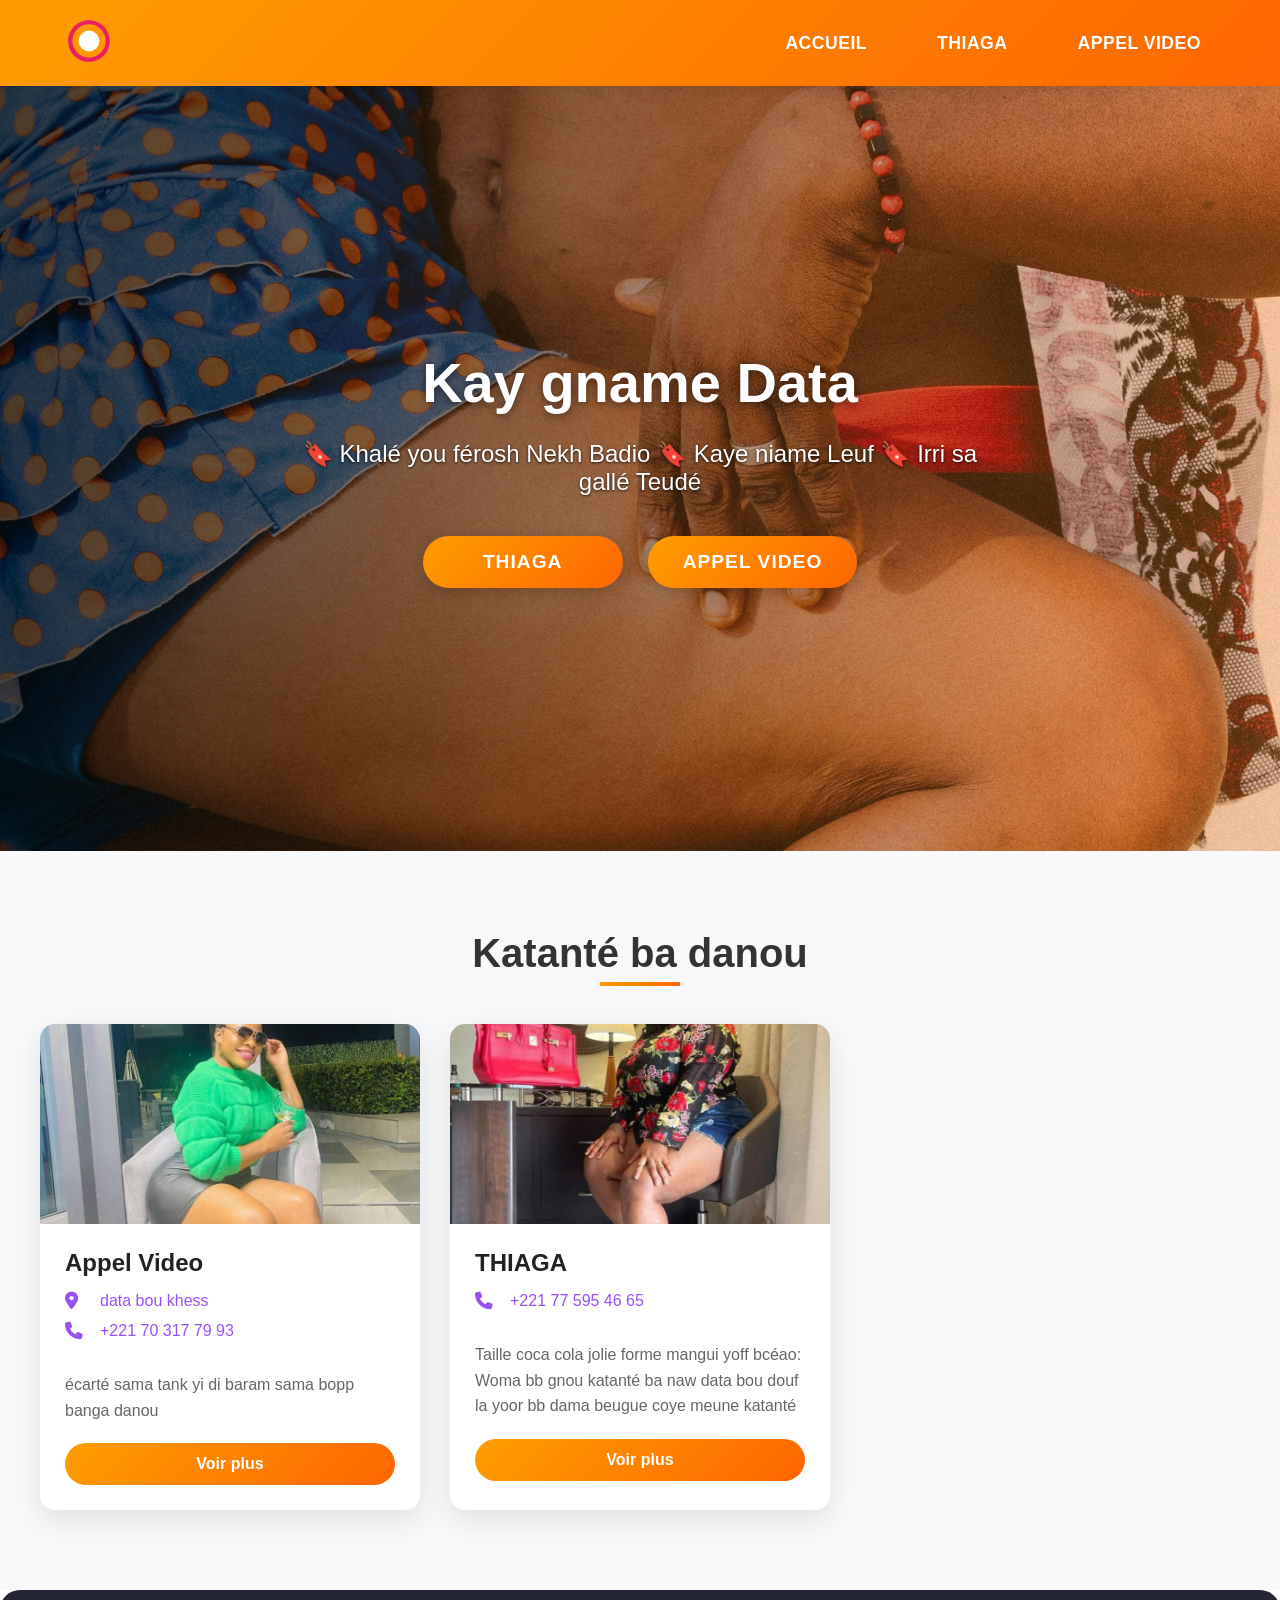
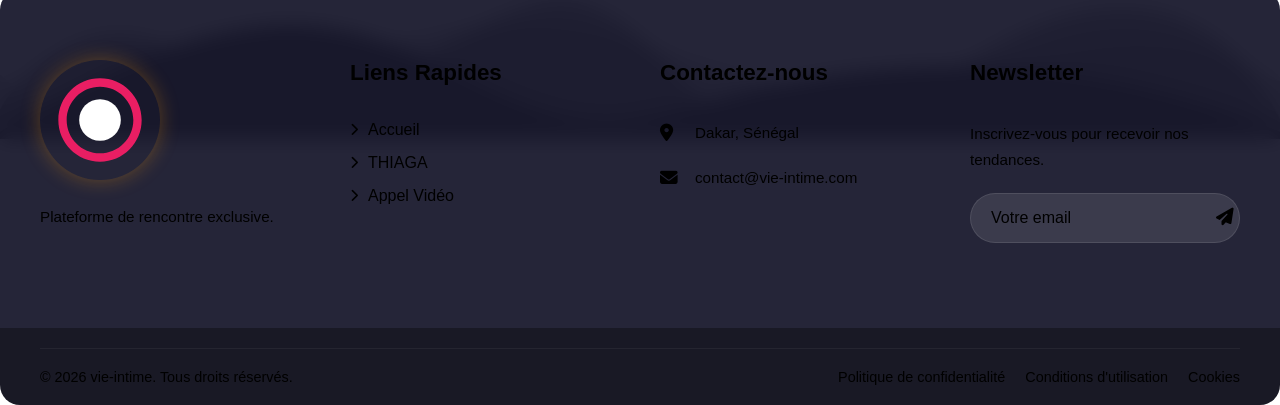
<file: index.html>
<!DOCTYPE html>
<html lang="fr">
<head>
    <meta charset="UTF-8">
    <meta name="viewport" content="width=device-width, initial-scale=1.0">
    <title>vie-intime</title>
    <link rel="stylesheet" href="style.css">
    <link rel="stylesheet" href="https://cdnjs.cloudflare.com/ajax/libs/font-awesome/6.4.0/css/all.min.css">
    <link rel="shortcut icon" href="data:image/svg+xml,%3Csvg xmlns='http://www.w3.org/2000/svg' viewBox='0 0 24 24'%3E%3Cpath d='M12 2C6.48 2 2 6.48 2 12s4.48 10 10 10 10-4.48 10-10S17.52 2 12 2zm0 18c-4.42 0-8-3.58-8-8s3.58-8 8-8 8 3.58 8 8-3.58 8-8 8z' fill='%23e91e63'/%3E%3Ccircle cx='12' cy='12' r='5' fill='%23ffffff'/%3E%3C/svg%3E" type="image/x-icon">
    <script async src="https://pagead2.googlesyndication.com/pagead/js/adsbygoogle.js?client=ca-pub-2453994446453212"
        crossorigin="anonymous"></script>
</head>

    <nav class="navbar">
        <div class="logo-container">
            <a href="index.html">
                <img src="data:image/svg+xml,%3Csvg xmlns='http://www.w3.org/2000/svg' viewBox='0 0 24 24'%3E%3Cpath d='M12 2C6.48 2 2 6.48 2 12s4.48 10 10 10 10-4.48 10-10S17.52 2 12 2zm0 18c-4.42 0-8-3.58-8-8s3.58-8 8-8 8 3.58 8 8-3.58 8-8 8z' fill='%23e91e63'/%3E%3Ccircle cx='12' cy='12' r='5' fill='%23ffffff'/%3E%3C/svg%3E" alt="Logo vie-intime" class="logo">
            </a>
        </div>
        
        <ul class="nav-menu">
            <li class="nav-item">
                <a href="index.html" class="nav-link">ACCUEIL</a>
            </li>
            <li class="nav-item">
                <a href="thiaga.html" class="nav-link">THIAGA</a>
            </li>
            <li class="nav-item">
                <a href="apvid.html" class="nav-link">APPEL VIDEO</a>
            </li>
            <!-- <li class="nav-item">
                <a href="rencontre.html" class="nav-link">RENCONTRE</a>
            </li> 
            <li class="nav-item">
                <a href="contact.html" class="nav-link">CONTACT</a>
            </li> -->
        </ul>
        
        <div class="hamburger">
            <span class="bar"></span>
            <span class="bar"></span>
            <span class="bar"></span>
            <span class="bar"></span>
        </div>
    </nav>


    <!-- ACCUEIL -->
    
    <section class="hero">
    <div class="hero-overlay"></div>
    <div class="hero-content">
        <h1>Kay gname Data</h1>
        <p>🔖 Khalé you férosh Nekh Badio 🔖 Kaye niame Leuf 🔖 Irri sa gallé Teudé </p>
        
        <div class="hero-buttons">
            <a href="thiaga.html" class="btn">THIAGA</a>
            <a href="apvid.html" class="btn">APPEL VIDEO</a>
            <!-- <a href="rencontre.html" class="btn">RENCONTRE</a> -->
        </div>
    </div>
</section>



    <!-- AFTER ACCUEIL -->

    <!-- Après la section hero dans index.html -->
<section class="cards-section">
    <h2 class="section-title">Katanté ba danou</h2>
    
    <div class="cards-container">
        <!-- Carte 1 -->
        <div class="card">
            <img src="ACCUEIL/RC.jpeg" alt="appel video">
            <div class="card-content">
                <h3 class="card-title">Appel Video</h3>
                <div class="card-info">
                    <div class="info-item">
                        <i class="fas fa-map-marker-alt"></i>
                        <span>data bou khess</span>
                    </div>
                    <div class="info-item">
                        <i class="fas fa-phone"></i>
                        <span>+221 70 317 79 93</span>
                    </div>
                </div>
                <p class="card-description">écarté sama tank yi di baram sama bopp banga danou</p>
                <a href="thiaga.html" class="card-btn">Voir plus</a>
            </div>
        </div>

        <!-- Carte 2 -->
        <div class="card">
            <img src="ACCUEIL/TG.jpeg" alt="thiaga">
            <div class="card-content">
                <h3 class="card-title">THIAGA</h3>
                <div class="card-info">
                    <div class="info-item">
                        <i class="fas fa-phone"></i>
                        <span>+221 77 595 46 65</span>
                    </div>
                </div>
                <p class="card-description">Taille coca cola jolie forme mangui yoff bcéao: Woma bb gnou katanté ba naw data bou douf la yoor bb dama beugue coye meune katanté</p>
                <a href="thiaga.html" class="card-btn">Voir plus</a>
            </div>
        </div>

        <!-- Carte 3 
        <div class="card">
            <img src="ACCUEIL/AV.jpeg" alt="RENCONTRE">
            <div class="card-content">
                <div class="card-info">
                    <h3 class="card-title">RENCONTRE</h3>
                    <div class="info-item">
                        <i class="fas fa-globe-africa"></i>
                        <span> CÔTE D'IVOIRE 🇨🇮</span>
                    </div>
                    <div class="info-item">
                        <i class="fas fa-city"></i>
                        <span>YAMOUSSOUKRO</span>
                    </div>
                    <div class="info-item">
                        <i class="fas fa-briefcase"></i>
                        <span>Restauratrice</span>
                    </div>
                    <div class="info-item">
                        <i class="fas fa-user"></i>
                        <span>42 ans</span>
                    </div>
                    <div class="info-item">
                        <i class="fas fa-money-bill-wave"></i>
                        <span>55 000 FCFA</span>
                    </div>
                </div>
                <a href="thiaga.html" class="card-btn">Voir plus</a>
            </div>
        </div>-->
    </div>
</section>




    <!-- Footer -->

    <footer class="footer-section">
        <div class="footer-wave">
            <svg viewBox="0 0 1200 120" preserveAspectRatio="none">
                <path d="M0,0V46.29c47.79,22.2,103.59,32.17,158,28,70.36-5.37,136.33-33.31,206.8-37.5C438.64,32.43,512.34,53.67,583,72.05c69.27,18,138.3,24.88,209.4,13.08,36.15-6,69.85-17.84,104.45-29.34C989.49,25,1113-14.29,1200,52.47V0Z" opacity=".25" class="shape-fill"></path>
                <path d="M0,0V15.81C13,36.92,27.64,56.86,47.69,72.05,99.41,111.27,165,111,224.58,91.58c31.15-10.15,60.09-26.07,89.67-39.8,40.92-19,84.73-46,130.83-49.67,36.26-2.85,70.9,9.42,98.6,31.56,31.77,25.39,62.32,62,103.63,73,40.44,10.79,81.35-6.69,119.13-24.28s75.16-39,116.92-43.05c59.73-5.85,113.28,22.88,168.9,38.84,30.2,8.66,59,6.17,87.09-7.5,22.43-10.89,48-26.93,60.65-49.24V0Z" opacity=".5" class="shape-fill"></path>
                <path d="M0,0V5.63C149.93,59,314.09,71.32,475.83,42.57c43-7.64,84.23-20.12,127.61-26.46,59-8.63,112.48,12.24,165.56,35.4C827.93,77.22,886,95.24,951.2,90c86.53-7,172.46-45.71,248.8-84.81V0Z" class="shape-fill"></path>
            </svg>
        </div>

        <div class="footer-container">
            <!-- Colonne 1: Logo et description -->
            <div class="footer-col logo-col">
                <div class="footer-logo">
                    <img src="data:image/svg+xml,%3Csvg xmlns='http://www.w3.org/2000/svg' viewBox='0 0 24 24'%3E%3Cpath d='M12 2C6.48 2 2 6.48 2 12s4.48 10 10 10 10-4.48 10-10S17.52 2 12 2zm0 18c-4.42 0-8-3.58-8-8s3.58-8 8-8 8 3.58 8 8-3.58 8-8 8z' fill='%23e91e63'/%3E%3Ccircle cx='12' cy='12' r='5' fill='%23ffffff'/%3E%3C/svg%3E" alt="Logo Rencontre Sénégal">
                </div>
                <p class="footer-description">Plateforme de rencontre exclusive.</p>
                <!-- s<div class="footer-social">
                    <a href="https://www.instagram.com/vie_intime.221"><i class="fab fa-instagram"></i></a>
                </div>-->
            </div>

            <!-- Colonne 2: Liens rapides -->
            <div class="footer-col">
                <h3 class="footer-title">Liens Rapides</h3>
                <ul class="footer-links">
                    <li><a href="index.html"><i class="fas fa-chevron-right"></i> Accueil</a></li>
                    <li><a href="thiaga.html"><i class="fas fa-chevron-right"></i> THIAGA</a></li>
                    <li><a href="apvid.html"><i class="fas fa-chevron-right"></i> Appel Vidéo</a></li>
                   <!-- <li><a href="rencontre.html"><i class="fas fa-chevron-right"></i> Rencontre</a></li>
                    <li><a href="contact.html"><i class="fas fa-chevron-right"></i> Contact</a></li> -->
                </ul>
            </div>

            <!-- Colonne 3: Contact -->
            <div class="footer-col">
                <h3 class="footer-title">Contactez-nous</h3>
                <ul class="footer-contact">
                    <li>
                        <i class="fas fa-map-marker-alt"></i>
                        <span>Dakar, Sénégal</span>
                    </li>
                    <!-- <li>
                        <i class="fas fa-phone"></i>
                        <span>+221 77 111 92 51</span>
                    </li> -->
                    <li>
                        <i class="fas fa-envelope"></i>
                        <span>contact@vie-intime.com</span>
                    </li>
                    <!-- <li>
                        <i class="fas fa-envelope"></i>
                        <span>partenariat@vie-intime.com</span>
                    </li>
                    <li>
                        <i class="fab fa-whatsapp"></i>
                        <span>+221 70 317 79 93</span>
                    </li> -->
                </ul>
            </div>

            <!-- Colonne 4: Newsletter -->
            <div class="footer-col">
                <h3 class="footer-title">Newsletter</h3>
                <p class="footer-newsletter">Inscrivez-vous pour recevoir nos tendances.</p>
                <form class="footer-form">
                    <input type="email" placeholder="Votre email" required>
                    <button type="submit">
                        <i class="fas fa-paper-plane"></i>
                    </button>
                </form>
                 <!-- <div class="footer-apps">
                    <a href="#" class="app-btn">
                        <i class="fab fa-google-play"></i>
                        <div>
                            <span>Disponible sur</span>
                            <strong>Google Play</strong>
                        </div>
                    </a>
                    <a href="#" class="app-btn">
                        <i class="fab fa-apple"></i>
                        <div>
                            <span>Télécharger sur</span>
                            <strong>App Store</strong>
                        </div>
                    </a> 
                </div> -->
            </div>
        </div>

        <div class="footer-bottom">
            <div class="footer-bottom-content">
                <p>&copy; 2026 vie-intime. Tous droits réservés.</p>
                <div class="footer-legal">
                    <a href="#">Politique de confidentialité</a>
                    <a href="#">Conditions d'utilisation</a>
                    <a href="#">Cookies</a>
                </div>
            </div>
        </div>
    </footer>

    <script src="script.js"></script>

    <script async src="https://www.googletagmanager.com/gtag/js?id=G-0BE5XRGLLL"></script>
<script>
    window.dataLayer = window.dataLayer || [];
    function gtag(){dataLayer.push(arguments);}
    gtag('js', new Date());

    gtag('config', 'G-0BE5XRGLLL'); 
</script>
</body>
</html>
</file>
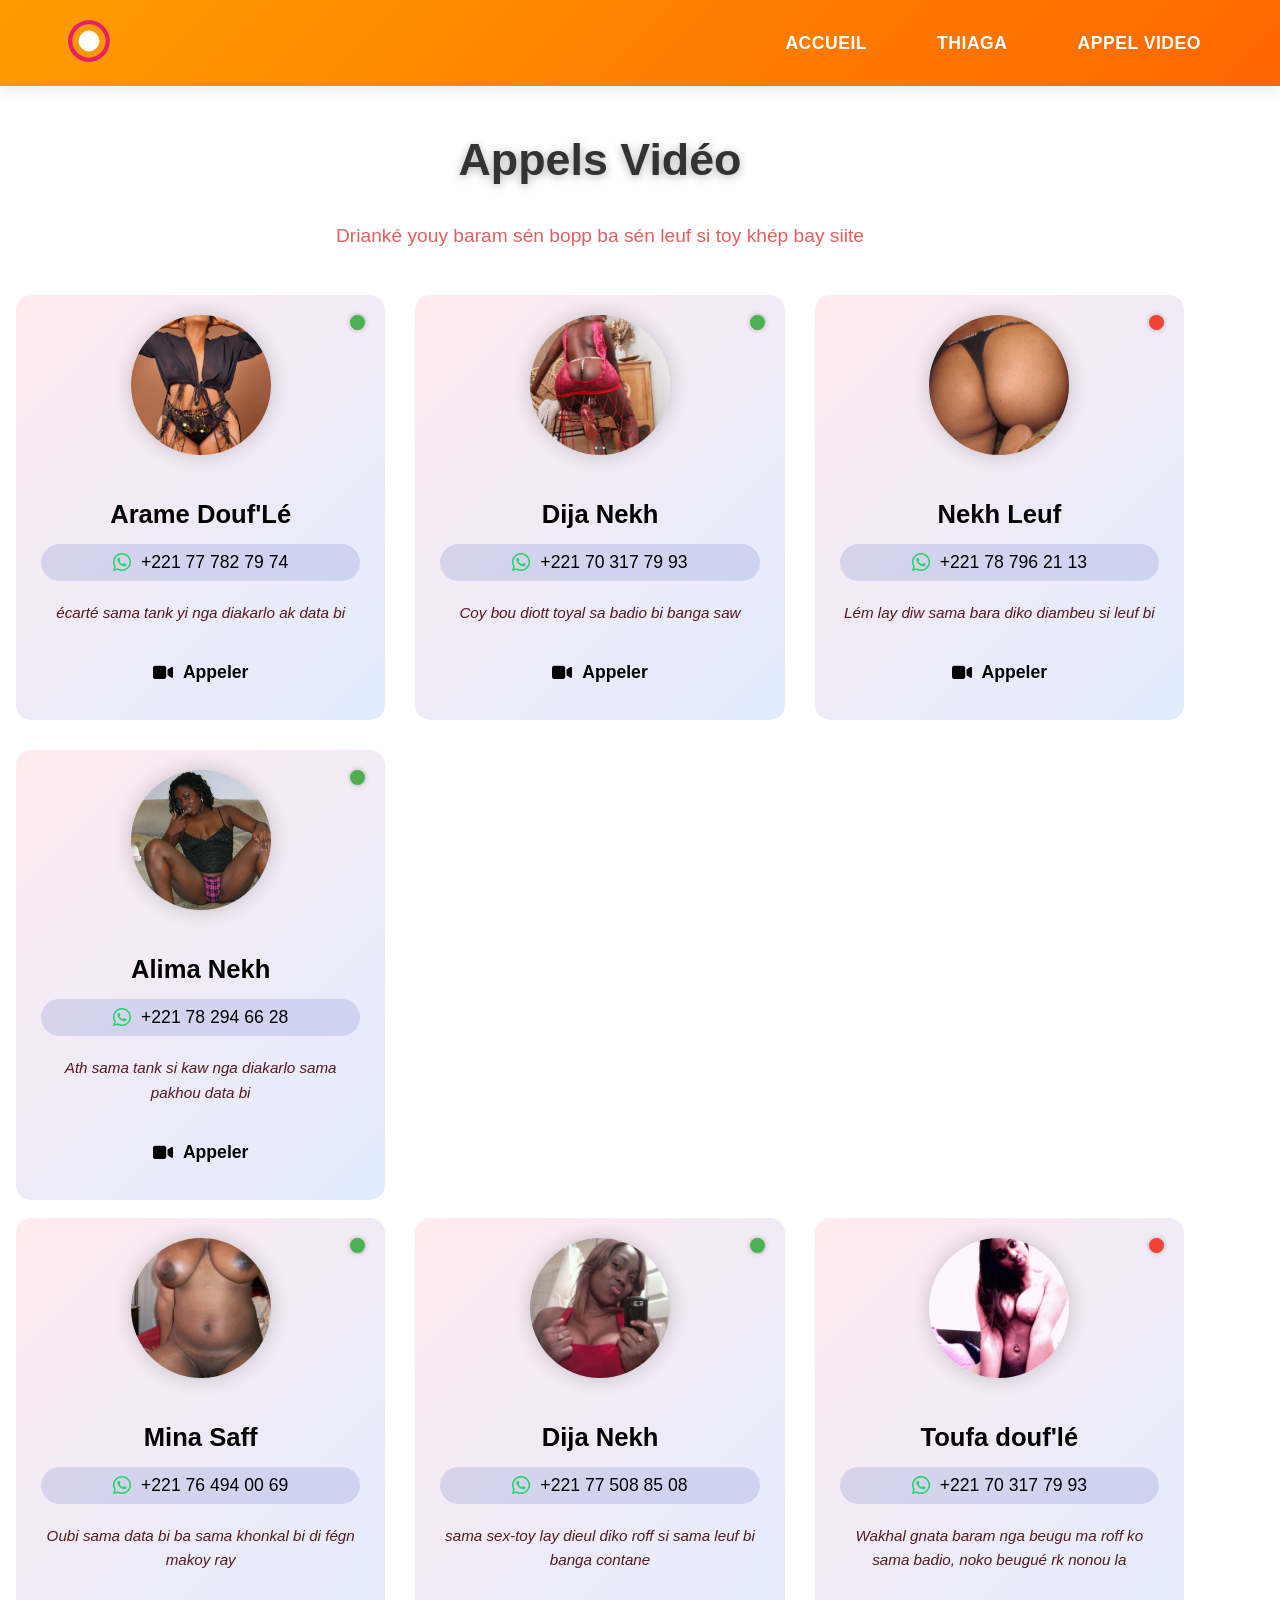
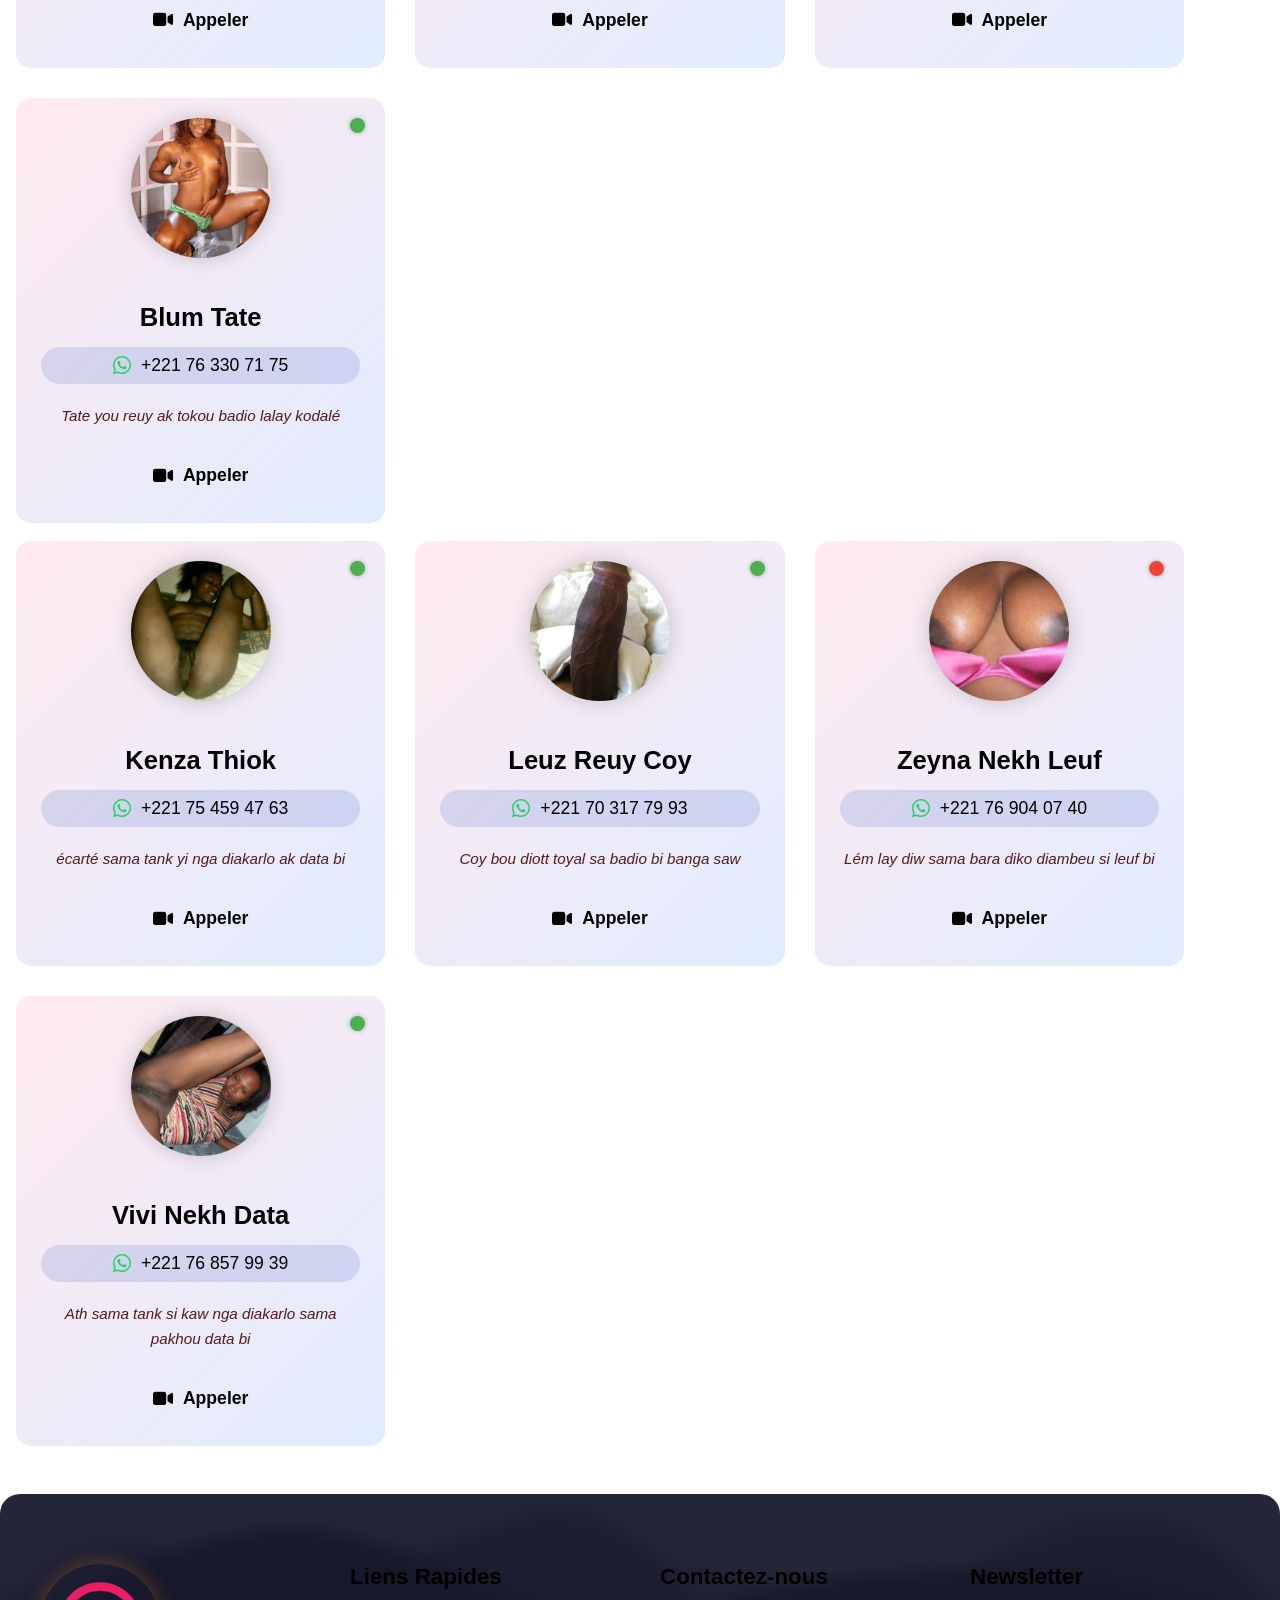
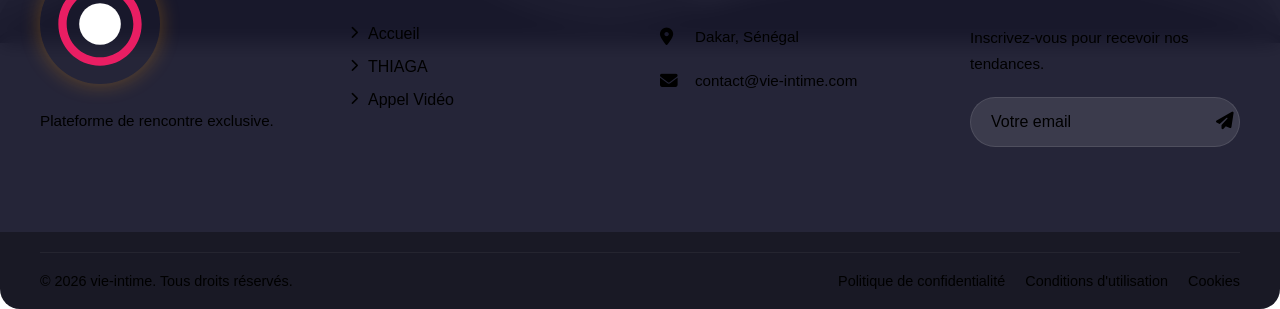
<file: apvid.html>
<!DOCTYPE html>
<html lang="fr">
<head>
    <meta charset="UTF-8">
    <meta name="viewport" content="width=device-width, initial-scale=1.0">
    <title>vie-intime - Appel Video</title>
    <link rel="stylesheet" href="style.css">
    <link rel="stylesheet" href="https://cdnjs.cloudflare.com/ajax/libs/font-awesome/6.4.0/css/all.min.css">
    <link rel="shortcut icon" href="data:image/svg+xml,%3Csvg xmlns='http://www.w3.org/2000/svg' viewBox='0 0 24 24'%3E%3Cpath d='M12 2C6.48 2 2 6.48 2 12s4.48 10 10 10 10-4.48 10-10S17.52 2 12 2zm0 18c-4.42 0-8-3.58-8-8s3.58-8 8-8 8 3.58 8 8-3.58 8-8 8z' fill='%23e91e63'/%3E%3Ccircle cx='12' cy='12' r='5' fill='%23ffffff'/%3E%3C/svg%3E" type="image/x-icon">
    <script async src="https://pagead2.googlesyndication.com/pagead/js/adsbygoogle.js?client=ca-pub-2453994446453212"
        crossorigin="anonymous"></script>
</head>

    <nav class="navbar">
        <div class="logo-container">
            <a href="index.html">
                <img src="data:image/svg+xml,%3Csvg xmlns='http://www.w3.org/2000/svg' viewBox='0 0 24 24'%3E%3Cpath d='M12 2C6.48 2 2 6.48 2 12s4.48 10 10 10 10-4.48 10-10S17.52 2 12 2zm0 18c-4.42 0-8-3.58-8-8s3.58-8 8-8 8 3.58 8 8-3.58 8-8 8z' fill='%23e91e63'/%3E%3Ccircle cx='12' cy='12' r='5' fill='%23ffffff'/%3E%3C/svg%3E" alt="Logo vie-intime" class="logo">
            </a>
        </div>
        
        <ul class="nav-menu">
            <li class="nav-item">
                <a href="index.html" class="nav-link">ACCUEIL</a>
            </li>
            <li class="nav-item">
                <a href="thiaga.html" class="nav-link">THIAGA</a>
            </li>
            <li class="nav-item">
                <a href="apvid.html" class="nav-link">APPEL VIDEO</a>
            </li>
            <!-- <li class="nav-item">
                <a href="rencontre.html" class="nav-link">RENCONTRE</a>
            </li> 
            <li class="nav-item">
                <a href="contact.html" class="nav-link">CONTACT</a>
            </li> -->
        </ul>
        
        <div class="hamburger">
            <span class="bar"></span>
            <span class="bar"></span>
            <span class="bar"></span>
            <span class="bar"></span>
        </div>
    </nav>




    <section id="appel-video" class="video-section">
        <div class="section-header">
            <h2>Appels Vidéo</h2>
            <p>Drianké youy baram sén bopp ba sén leuf si toy khép bay siite</p>
        </div>

        <div class="cards-container">
            <!-- Carte A01 -->
            <div class="video-card">
                <div class="video-image">
                    <img src="APPEL-VIDEO/B001.jpeg" alt="APPEL VIDEO">
                    <div class="online-status"></div>
                </div>
                <div class="card-content">
                    <h3 class="video-title">Arame Douf'Lé</h3>
                    <div class="whatsapp-info">
                        <i class="fab fa-whatsapp"></i>
                        <span>+221 77 782 79 74</span>
                    </div>
                    <p class="video-description">écarté sama tank yi nga diakarlo ak data bi</p>
                    <a href="https://wa.me/221754594763" class="call-btn">
                        <i class="fas fa-video"></i> Appeler
                    </a>
                </div>
            </div>

            <!-- Carte A02 -->
            <div class="video-card">
                <div class="video-image">
                    <img src="APPEL-VIDEO/B002.jpeg" alt="APPEL-VIDEO">
                    <div class="online-status"></div>
                </div>
                <div class="card-content">
                    <h3 class="video-title">Dija Nekh</h3>
                    <div class="whatsapp-info">
                        <i class="fab fa-whatsapp"></i>
                        <span>+221 70 317 79 93</span>
                    </div>
                    <p class="video-description">Coy bou diott toyal sa badio bi banga saw</p>
                    <a href="https://wa.me/221703177993" class="call-btn">
                        <i class="fas fa-video"></i> Appeler
                    </a>
                </div>
            </div>

            <!-- Carte A03 -->
            <div class="video-card">
                <div class="video-image">
                    <img src="APPEL-VIDEO/A03.jpg" alt="APPEL-VIDEO">
                    <div class="online-status busy"></div>
                </div>
                <div class="card-content">
                    <h3 class="video-title">Nekh Leuf</h3>
                    <div class="whatsapp-info">
                        <i class="fab fa-whatsapp"></i>
                        <span>+221 78 796 21 13</span>
                    </div>
                    <p class="video-description">Lém lay diw sama bara diko diambeu si leuf bi</p>
                    <a href="https://wa.me/221787962113" class="call-btn">
                        <i class="fas fa-video"></i> Appeler
                    </a>
                </div>
            </div>

            <!-- Carte A04 -->
            <div class="video-card">
                <div class="video-image">
                    <img src="APPEL-VIDEO/A04.jpg" alt="APPEL-VIDEO">
                    <div class="online-status"></div>
                </div>
                <div class="card-content">
                    <h3 class="video-title">Alima Nekh </h3>
                    <div class="whatsapp-info">
                        <i class="fab fa-whatsapp"></i>
                        <span>+221 78 294 66 28</span>
                    </div>
                    <p class="video-description">Ath sama tank si kaw nga diakarlo sama pakhou data bi</p>
                    <a href="https://wa.me/221782946628" class="call-btn">
                        <i class="fas fa-video"></i> Appeler
                    </a>
                </div>
            </div>
        </div> <br>

        <div class="cards-container">
            <!-- Carte 1 -->
            <div class="video-card">
                <div class="video-image">
                    <img src="APPEL-VIDEO/003.jpg" alt="APPEL VIDEO">
                    <div class="online-status"></div>
                </div>
                <div class="card-content">
                    <h3 class="video-title">Mina Saff</h3>
                    <div class="whatsapp-info">
                        <i class="fab fa-whatsapp"></i>
                        <span>+221 76 494 00 69</span>
                    </div>
                    <p class="video-description">Oubi sama data bi ba sama khonkal bi di fégn makoy ray</p>
                    <a href="https://wa.me/221764940069" class="call-btn">
                        <i class="fas fa-video"></i> Appeler
                    </a>
                </div>
            </div>

            <!-- Carte 2 -->
            <div class="video-card">
                <div class="video-image">
                    <img src="APPEL-VIDEO/001.jpg" alt="APPEL-VIDEO">
                    <div class="online-status"></div>
                </div>
                <div class="card-content">
                    <h3 class="video-title">Dija Nekh</h3>
                    <div class="whatsapp-info">
                        <i class="fab fa-whatsapp"></i>
                        <span>+221 77 508 85 08</span>
                    </div>
                    <p class="video-description">sama sex-toy lay dieul diko roff si sama leuf bi banga contane</p>
                    <a href="https://wa.me/221703177993" class="call-btn">
                        <i class="fas fa-video"></i> Appeler
                    </a>
                </div>
            </div>

            <!-- Carte 3 -->
            <div class="video-card">
                <div class="video-image">
                    <img src="APPEL-VIDEO/002.jpg" alt="APPEL-VIDEO">
                    <div class="online-status busy"></div>
                </div>
                <div class="card-content">
                    <h3 class="video-title">Toufa douf'lé</h3>
                    <div class="whatsapp-info">
                        <i class="fab fa-whatsapp"></i>
                        <span>+221 70 317 79 93</span>
                    </div>
                    <p class="video-description">Wakhal gnata baram nga beugu ma roff ko sama badio, noko beugué rk nonou la</p>
                    <a href="https://wa.me/221764940069" class="call-btn">
                        <i class="fas fa-video"></i> Appeler
                    </a>
                </div>
            </div>

            <!-- Carte 4 -->
            <div class="video-card">
                <div class="video-image">
                    <img src="APPEL-VIDEO/004.jpg" alt="APPEL-VIDEO">
                    <div class="online-status"></div>
                </div>
                <div class="card-content">
                    <h3 class="video-title">Blum Tate</h3>
                    <div class="whatsapp-info">
                        <i class="fab fa-whatsapp"></i>
                        <span>+221 76 330 71 75</span>
                    </div>
                    <p class="video-description">Tate you reuy ak tokou badio lalay kodalé</p>
                    <a href="https://wa.me/221763307175" class="call-btn">
                        <i class="fas fa-video"></i> Appeler
                    </a>
                </div>
            </div>
        </div> <br>

        <div class="cards-container">
            <!-- Carte 5 -->
            <div class="video-card">
                <div class="video-image">
                    <img src="APPEL-VIDEO/005.jpg" alt="APPEL VIDEO">
                    <div class="online-status"></div>
                </div>
                <div class="card-content">
                    <h3 class="video-title">Kenza Thiok</h3>
                    <div class="whatsapp-info">
                        <i class="fab fa-whatsapp"></i>
                        <span>+221 75 459 47 63</span>
                    </div>
                    <p class="video-description">écarté sama tank yi nga diakarlo ak data bi</p>
                    <a href="https://wa.me/221754594763" class="call-btn">
                        <i class="fas fa-video"></i> Appeler
                    </a>
                </div>
            </div>

            <!-- Carte 6 -->
            <div class="video-card">
                <div class="video-image">
                    <img src="APPEL-VIDEO/009.jpg" alt="APPEL-VIDEO">
                    <div class="online-status"></div>
                </div>
                <div class="card-content">
                    <h3 class="video-title">Leuz Reuy Coy</h3>
                    <div class="whatsapp-info">
                        <i class="fab fa-whatsapp"></i>
                        <span>+221 70 317 79 93</span>
                    </div>
                    <p class="video-description">Coy bou diott toyal sa badio bi banga saw</p>
                    <a href="https://wa.me/221703177993" class="call-btn">
                        <i class="fas fa-video"></i> Appeler
                    </a>
                </div>
            </div>

            <!-- Carte 7 -->
            <div class="video-card">
                <div class="video-image">
                    <img src="APPEL-VIDEO/006.jpg" alt="APPEL-VIDEO">
                    <div class="online-status busy"></div>
                </div>
                <div class="card-content">
                    <h3 class="video-title">Zeyna Nekh Leuf</h3>
                    <div class="whatsapp-info">
                        <i class="fab fa-whatsapp"></i>
                        <span>+221 76 904 07 40</span>
                    </div>
                    <p class="video-description">Lém lay diw sama bara diko diambeu si leuf bi</p>
                    <a href="https://wa.me/221764940069" class="call-btn">
                        <i class="fas fa-video"></i> Appeler
                    </a>
                </div>
            </div>

            <!-- Carte 8 -->
            <div class="video-card">
                <div class="video-image">
                    <img src="APPEL-VIDEO/007.jpg" alt="APPEL-VIDEO">
                    <div class="online-status"></div>
                </div>
                <div class="card-content">
                    <h3 class="video-title">Vivi Nekh Data</h3>
                    <div class="whatsapp-info">
                        <i class="fab fa-whatsapp"></i>
                        <span>+221 76 857 99 39</span>
                    </div>
                    <p class="video-description">Ath sama tank si kaw nga diakarlo sama pakhou data bi</p>
                    <a href="https://wa.me/221768579939" class="call-btn">
                        <i class="fas fa-video"></i> Appeler
                    </a>
                </div>
            </div>
        </div>
    </section>




    <!-- Footer -->

    <footer class="footer-section">
        <div class="footer-wave">
            <svg viewBox="0 0 1200 120" preserveAspectRatio="none">
                <path d="M0,0V46.29c47.79,22.2,103.59,32.17,158,28,70.36-5.37,136.33-33.31,206.8-37.5C438.64,32.43,512.34,53.67,583,72.05c69.27,18,138.3,24.88,209.4,13.08,36.15-6,69.85-17.84,104.45-29.34C989.49,25,1113-14.29,1200,52.47V0Z" opacity=".25" class="shape-fill"></path>
                <path d="M0,0V15.81C13,36.92,27.64,56.86,47.69,72.05,99.41,111.27,165,111,224.58,91.58c31.15-10.15,60.09-26.07,89.67-39.8,40.92-19,84.73-46,130.83-49.67,36.26-2.85,70.9,9.42,98.6,31.56,31.77,25.39,62.32,62,103.63,73,40.44,10.79,81.35-6.69,119.13-24.28s75.16-39,116.92-43.05c59.73-5.85,113.28,22.88,168.9,38.84,30.2,8.66,59,6.17,87.09-7.5,22.43-10.89,48-26.93,60.65-49.24V0Z" opacity=".5" class="shape-fill"></path>
                <path d="M0,0V5.63C149.93,59,314.09,71.32,475.83,42.57c43-7.64,84.23-20.12,127.61-26.46,59-8.63,112.48,12.24,165.56,35.4C827.93,77.22,886,95.24,951.2,90c86.53-7,172.46-45.71,248.8-84.81V0Z" class="shape-fill"></path>
            </svg>
        </div>

        <div class="footer-container">
            <!-- Colonne 1: Logo et description -->
            <div class="footer-col logo-col">
                <div class="footer-logo">
                    <img src="data:image/svg+xml,%3Csvg xmlns='http://www.w3.org/2000/svg' viewBox='0 0 24 24'%3E%3Cpath d='M12 2C6.48 2 2 6.48 2 12s4.48 10 10 10 10-4.48 10-10S17.52 2 12 2zm0 18c-4.42 0-8-3.58-8-8s3.58-8 8-8 8 3.58 8 8-3.58 8-8 8z' fill='%23e91e63'/%3E%3Ccircle cx='12' cy='12' r='5' fill='%23ffffff'/%3E%3C/svg%3E" alt="Logo Rencontre Sénégal">
                </div>
                <p class="footer-description">Plateforme de rencontre exclusive.</p>
                <!-- s<div class="footer-social">
                    <a href="https://www.instagram.com/vie_intime.221"><i class="fab fa-instagram"></i></a>
                </div>-->
            </div>

            <!-- Colonne 2: Liens rapides -->
            <div class="footer-col">
                <h3 class="footer-title">Liens Rapides</h3>
                <ul class="footer-links">
                    <li><a href="index.html"><i class="fas fa-chevron-right"></i> Accueil</a></li>
                    <li><a href="thiaga.html"><i class="fas fa-chevron-right"></i> THIAGA</a></li>
                    <li><a href="apvid.html"><i class="fas fa-chevron-right"></i> Appel Vidéo</a></li>
                   <!-- <li><a href="rencontre.html"><i class="fas fa-chevron-right"></i> Rencontre</a></li>
                    <li><a href="contact.html"><i class="fas fa-chevron-right"></i> Contact</a></li> -->
                </ul>
            </div>

            <!-- Colonne 3: Contact -->
            <div class="footer-col">
                <h3 class="footer-title">Contactez-nous</h3>
                <ul class="footer-contact">
                    <li>
                        <i class="fas fa-map-marker-alt"></i>
                        <span>Dakar, Sénégal</span>
                    </li>
                    <!-- <li>
                        <i class="fas fa-phone"></i>
                        <span>+221 77 111 92 51</span>
                    </li> -->
                    <li>
                        <i class="fas fa-envelope"></i>
                        <span>contact@vie-intime.com</span>
                    </li>
                    <!-- <li>
                        <i class="fas fa-envelope"></i>
                        <span>partenariat@vie-intime.com</span>
                    </li>
                    <li>
                        <i class="fab fa-whatsapp"></i>
                        <span>+221 70 317 79 93</span>
                    </li> -->
                </ul>
            </div>

            <!-- Colonne 4: Newsletter -->
            <div class="footer-col">
                <h3 class="footer-title">Newsletter</h3>
                <p class="footer-newsletter">Inscrivez-vous pour recevoir nos tendances.</p>
                <form class="footer-form">
                    <input type="email" placeholder="Votre email" required>
                    <button type="submit">
                        <i class="fas fa-paper-plane"></i>
                    </button>
                </form>
                 <!-- <div class="footer-apps">
                    <a href="#" class="app-btn">
                        <i class="fab fa-google-play"></i>
                        <div>
                            <span>Disponible sur</span>
                            <strong>Google Play</strong>
                        </div>
                    </a>
                    <a href="#" class="app-btn">
                        <i class="fab fa-apple"></i>
                        <div>
                            <span>Télécharger sur</span>
                            <strong>App Store</strong>
                        </div>
                    </a> 
                </div> -->
            </div>
        </div>

        <div class="footer-bottom">
            <div class="footer-bottom-content">
                <p>&copy; 2026 vie-intime. Tous droits réservés.</p>
                <div class="footer-legal">
                    <a href="#">Politique de confidentialité</a>
                    <a href="#">Conditions d'utilisation</a>
                    <a href="#">Cookies</a>
                </div>
            </div>
        </div>
    </footer>

    <script src="script.js"></script>

    <script async src="https://www.googletagmanager.com/gtag/js?id=G-0BE5XRGLLL"></script>
<script>
    window.dataLayer = window.dataLayer || [];
    function gtag(){dataLayer.push(arguments);}
    gtag('js', new Date());

    gtag('config', 'G-0BE5XRGLLL'); 
</script>
</body>
</html>
</file>
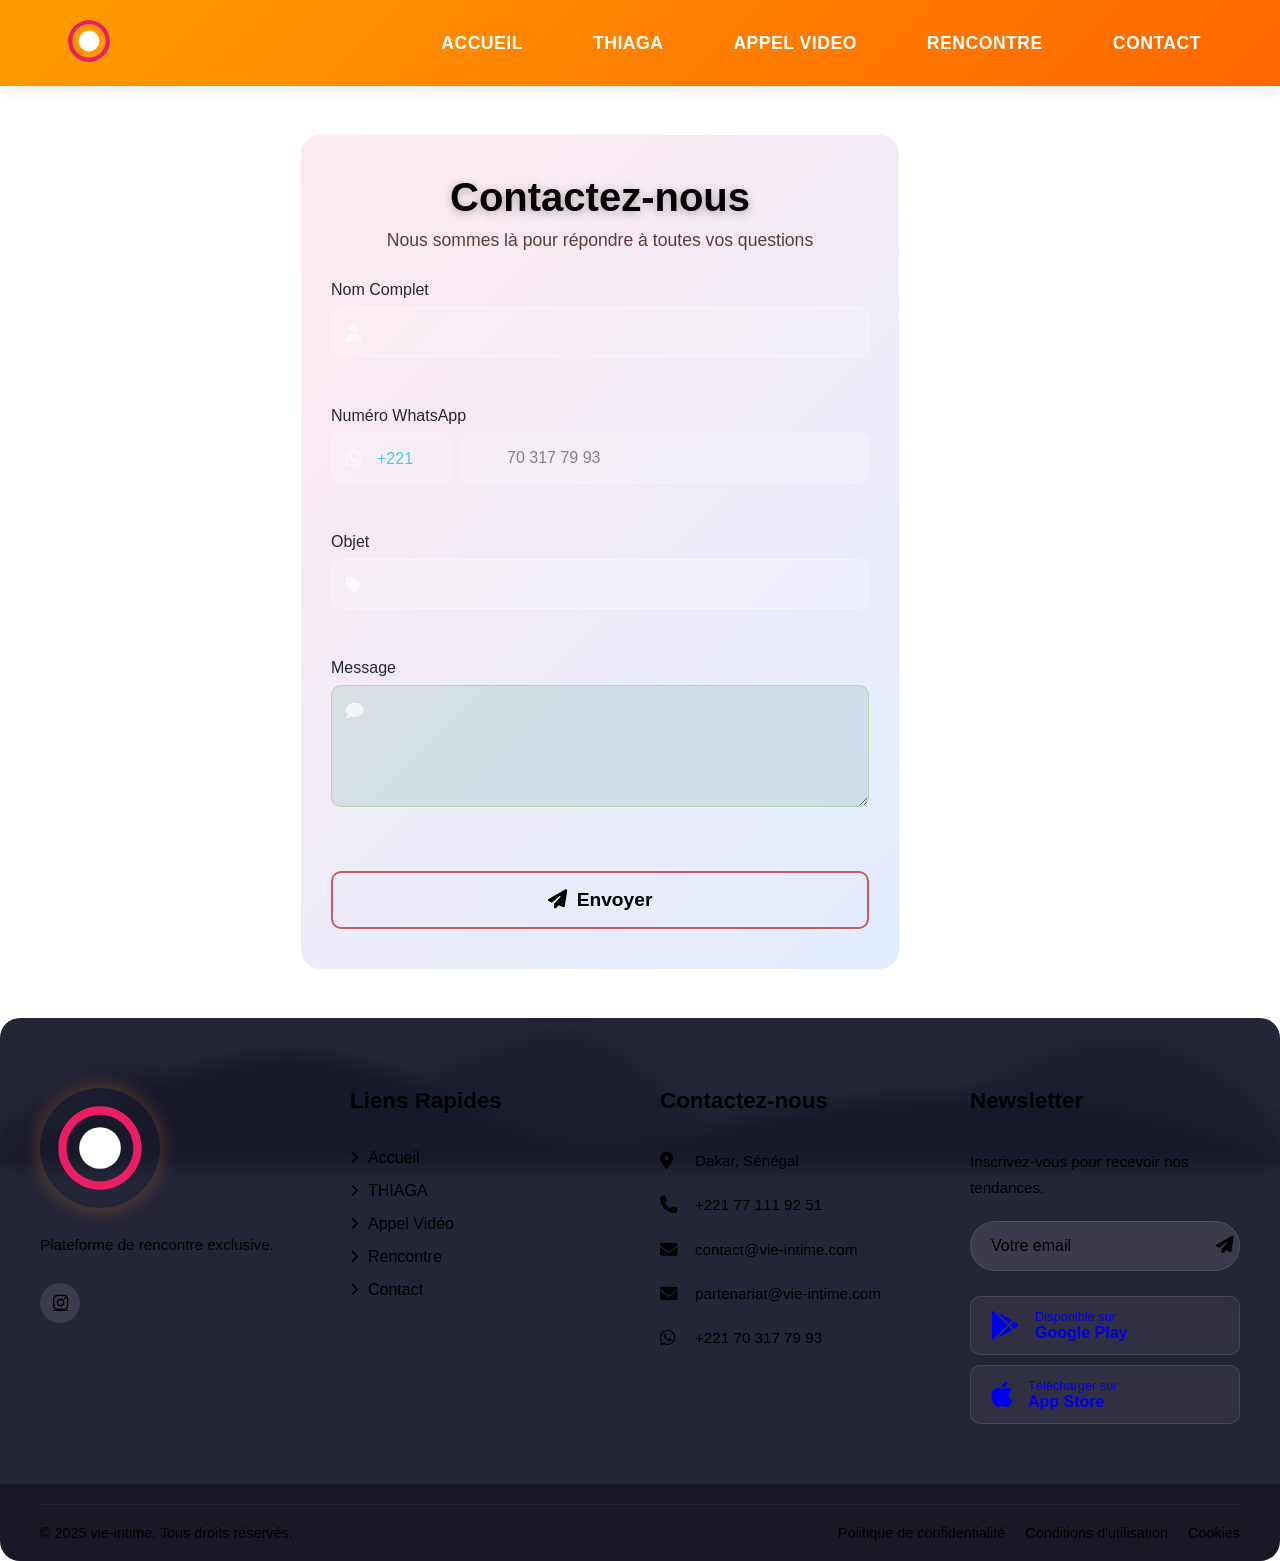
<file: contact.html>
<!DOCTYPE html>
<html lang="fr">
<head>
    <meta charset="UTF-8">
    <meta name="viewport" content="width=device-width, initial-scale=1.0">
    <title>vie-intime - Contact</title>
    <link rel="stylesheet" href="style.css">
    <link rel="stylesheet" href="https://cdnjs.cloudflare.com/ajax/libs/font-awesome/6.4.0/css/all.min.css">
    <link rel="shortcut icon" href="data:image/svg+xml,%3Csvg xmlns='http://www.w3.org/2000/svg' viewBox='0 0 24 24'%3E%3Cpath d='M12 2C6.48 2 2 6.48 2 12s4.48 10 10 10 10-4.48 10-10S17.52 2 12 2zm0 18c-4.42 0-8-3.58-8-8s3.58-8 8-8 8 3.58 8 8-3.58 8-8 8z' fill='%23e91e63'/%3E%3Ccircle cx='12' cy='12' r='5' fill='%23ffffff'/%3E%3C/svg%3E" type="image/x-icon">
    <script async src="https://pagead2.googlesyndication.com/pagead/js/adsbygoogle.js?client=ca-pub-2453994446453212"
        crossorigin="anonymous"></script>
</head>

    <nav class="navbar">
        <div class="logo-container">
            <a href="index.html">
                <img src="data:image/svg+xml,%3Csvg xmlns='http://www.w3.org/2000/svg' viewBox='0 0 24 24'%3E%3Cpath d='M12 2C6.48 2 2 6.48 2 12s4.48 10 10 10 10-4.48 10-10S17.52 2 12 2zm0 18c-4.42 0-8-3.58-8-8s3.58-8 8-8 8 3.58 8 8-3.58 8-8 8z' fill='%23e91e63'/%3E%3Ccircle cx='12' cy='12' r='5' fill='%23ffffff'/%3E%3C/svg%3E" alt="Logo vie-intime" class="logo">
            </a>
        </div>
        
        <ul class="nav-menu">
            <li class="nav-item">
                <a href="index.html" class="nav-link">ACCUEIL</a>
            </li>
            <li class="nav-item">
                <a href="thiaga.html" class="nav-link">THIAGA</a>
            </li>
            <li class="nav-item">
                <a href="apvid.html" class="nav-link">APPEL VIDEO</a>
            </li>
            <li class="nav-item">
                <a href="rencontre.html" class="nav-link">RENCONTRE</a>
            </li>
            <li class="nav-item">
                <a href="contact.html" class="nav-link">CONTACT</a>
            </li>
        </ul>
        
        <div class="hamburger">
            <span class="bar"></span>
            <span class="bar"></span>
            <span class="bar"></span>
            <span class="bar"></span>
        </div>
    </nav>

    

    <section id="contact" class="contact-section">
        <div class="contact-container">
            <div class="contact-header">
                <h2>Contactez-nous</h2>
                <p>Nous sommes là pour répondre à toutes vos questions</p>
            </div>

            <form action="https://formspree.io/f/mnngygbe" method="POST" class="contact-form">
                <div class="form-group">
                    <label for="fullname">Nom Complet</label>
                    <input type="text" id="fullname" name="fullname" required>
                    <i class="fas fa-user"></i>
                </div>

                <div class="form-group">
                    <label for="whatsapp">Numéro WhatsApp</label>
                    <div class="whatsapp-group">
                        <select id="prefix" name="prefix" required>
                            <option value="+221">+221</option>
                            <option value="+225">+225</option>
                            <option value="+222">+222</option>
                            <option value="+509">+509</option>
                            <option value="+212">+212</option>
                            <option value="+223">+223</option>
                            <option value="+229">+229</option>
                            <option value="+241">+241</option>
                            <option value="+223">+223</option>
                            <option value="+234">+234</option>
                            <option value="+242">+242</option>
                            <option value="+243">+243</option>
                            <option value="+244">+244</option>
                            <option value="+594">+594</option>
                            <option value="+228">+228</option>
                            <option value="+227">+227</option>
                            <option value="+263">+263</option>
                            <option value="+213">+213</option>
                            <option value="+216">+216</option>
                            <option value="+224">+224</option>
                            <option value="+226">+226</option>
                            <option value="+232">+232</option>
                            <option value="+233">+233</option>
                            <option value="+124">+241</option>
                            <option value="+237">+237</option>
                            <option value="+254">+254</option>
                            <option value="+258">+258</option>
                            <option value="+262">+262</option>
                            <option value="+590">+590</option>
                            <option value="+1">+1</option>
                            <option value="+20">+20</option>
                            <option value="+49">+49</option>
                            <option value="+90">+90</option>
                            <option value="+56">+56</option>
                            <option value="+27">+27</option>
                            <option value="+33">+33</option>
                            <option value="+1">+1</option>
                            <option value="+44">+44</option>
                            <option value="+49">+49</option>
                        </select>
                        <input type="tel" id="whatsapp" name="whatsapp" placeholder="70 317 79 93" required>
                    </div>
                    <i class="fab fa-whatsapp"></i>
                </div>

                <div class="form-group">
                    <label for="subject">Objet</label>
                    <input type="text" id="subject" name="subject" required>
                    <i class="fas fa-tag"></i>
                </div>

                <div class="form-group">
                    <label for="message">Message</label>
                    <textarea id="message" name="message" rows="5" required></textarea>
                    <i class="fas fa-comment"></i>
                </div>

                <button type="submit" class="submit-btn">
                    <i class="fas fa-paper-plane"></i> Envoyer
                </button>
            </form>
        </div>
    </section>



    <!-- Footer -->

    <footer class="footer-section">
        <div class="footer-wave">
            <svg viewBox="0 0 1200 120" preserveAspectRatio="none">
                <path d="M0,0V46.29c47.79,22.2,103.59,32.17,158,28,70.36-5.37,136.33-33.31,206.8-37.5C438.64,32.43,512.34,53.67,583,72.05c69.27,18,138.3,24.88,209.4,13.08,36.15-6,69.85-17.84,104.45-29.34C989.49,25,1113-14.29,1200,52.47V0Z" opacity=".25" class="shape-fill"></path>
                <path d="M0,0V15.81C13,36.92,27.64,56.86,47.69,72.05,99.41,111.27,165,111,224.58,91.58c31.15-10.15,60.09-26.07,89.67-39.8,40.92-19,84.73-46,130.83-49.67,36.26-2.85,70.9,9.42,98.6,31.56,31.77,25.39,62.32,62,103.63,73,40.44,10.79,81.35-6.69,119.13-24.28s75.16-39,116.92-43.05c59.73-5.85,113.28,22.88,168.9,38.84,30.2,8.66,59,6.17,87.09-7.5,22.43-10.89,48-26.93,60.65-49.24V0Z" opacity=".5" class="shape-fill"></path>
                <path d="M0,0V5.63C149.93,59,314.09,71.32,475.83,42.57c43-7.64,84.23-20.12,127.61-26.46,59-8.63,112.48,12.24,165.56,35.4C827.93,77.22,886,95.24,951.2,90c86.53-7,172.46-45.71,248.8-84.81V0Z" class="shape-fill"></path>
            </svg>
        </div>

        <div class="footer-container">
            <!-- Colonne 1: Logo et description -->
            <div class="footer-col logo-col">
                <div class="footer-logo">
                    <img src="data:image/svg+xml,%3Csvg xmlns='http://www.w3.org/2000/svg' viewBox='0 0 24 24'%3E%3Cpath d='M12 2C6.48 2 2 6.48 2 12s4.48 10 10 10 10-4.48 10-10S17.52 2 12 2zm0 18c-4.42 0-8-3.58-8-8s3.58-8 8-8 8 3.58 8 8-3.58 8-8 8z' fill='%23e91e63'/%3E%3Ccircle cx='12' cy='12' r='5' fill='%23ffffff'/%3E%3C/svg%3E" alt="Logo Rencontre Sénégal">
                </div>
                <p class="footer-description">Plateforme de rencontre exclusive.</p>
                <div class="footer-social">
                    <a href="https://www.instagram.com/vie_intime.221"><i class="fab fa-instagram"></i></a>
                </div>
            </div>

            <!-- Colonne 2: Liens rapides -->
            <div class="footer-col">
                <h3 class="footer-title">Liens Rapides</h3>
                <ul class="footer-links">
                    <li><a href="index.html"><i class="fas fa-chevron-right"></i> Accueil</a></li>
                    <li><a href="thiaga.html"><i class="fas fa-chevron-right"></i> THIAGA</a></li>
                    <li><a href="apvid.html"><i class="fas fa-chevron-right"></i> Appel Vidéo</a></li>
                    <li><a href="rencontre.html"><i class="fas fa-chevron-right"></i> Rencontre</a></li>
                    <li><a href="contact.html"><i class="fas fa-chevron-right"></i> Contact</a></li>
                </ul>
            </div>

            <!-- Colonne 3: Contact -->
            <div class="footer-col">
                <h3 class="footer-title">Contactez-nous</h3>
                <ul class="footer-contact">
                    <li>
                        <i class="fas fa-map-marker-alt"></i>
                        <span>Dakar, Sénégal</span>
                    </li>
                    <li>
                        <i class="fas fa-phone"></i>
                        <span>+221 77 111 92 51</span>
                    </li>
                    <li>
                        <i class="fas fa-envelope"></i>
                        <span>contact@vie-intime.com</span>
                    </li>
                    <li>
                        <i class="fas fa-envelope"></i>
                        <span>partenariat@vie-intime.com</span>
                    </li>
                    <li>
                        <i class="fab fa-whatsapp"></i>
                        <span>+221 70 317 79 93</span>
                    </li>
                </ul>
            </div>

            <!-- Colonne 4: Newsletter -->
            <div class="footer-col">
                <h3 class="footer-title">Newsletter</h3>
                <p class="footer-newsletter">Inscrivez-vous pour recevoir nos tendances.</p>
                <form class="footer-form">
                    <input type="email" placeholder="Votre email" required>
                    <button type="submit">
                        <i class="fas fa-paper-plane"></i>
                    </button>
                </form>
                <div class="footer-apps">
                    <a href="#" class="app-btn">
                        <i class="fab fa-google-play"></i>
                        <div>
                            <span>Disponible sur</span>
                            <strong>Google Play</strong>
                        </div>
                    </a>
                    <a href="#" class="app-btn">
                        <i class="fab fa-apple"></i>
                        <div>
                            <span>Télécharger sur</span>
                            <strong>App Store</strong>
                        </div>
                    </a>
                </div>
            </div>
        </div>

        <div class="footer-bottom">
            <div class="footer-bottom-content">
                <p>&copy; 2025 vie-intime. Tous droits réservés.</p>
                <div class="footer-legal">
                    <a href="#">Politique de confidentialité</a>
                    <a href="#">Conditions d'utilisation</a>
                    <a href="#">Cookies</a>
                </div>
            </div>
        </div>
    </footer>

    <script src="script.js"></script>

    <script async src="https://www.googletagmanager.com/gtag/js?id=G-0BE5XRGLLL"></script>
<script>
    window.dataLayer = window.dataLayer || [];
    function gtag(){dataLayer.push(arguments);}
    gtag('js', new Date());

    gtag('config', 'G-0BE5XRGLLL'); 
</script>
</body>
</html>
</file>
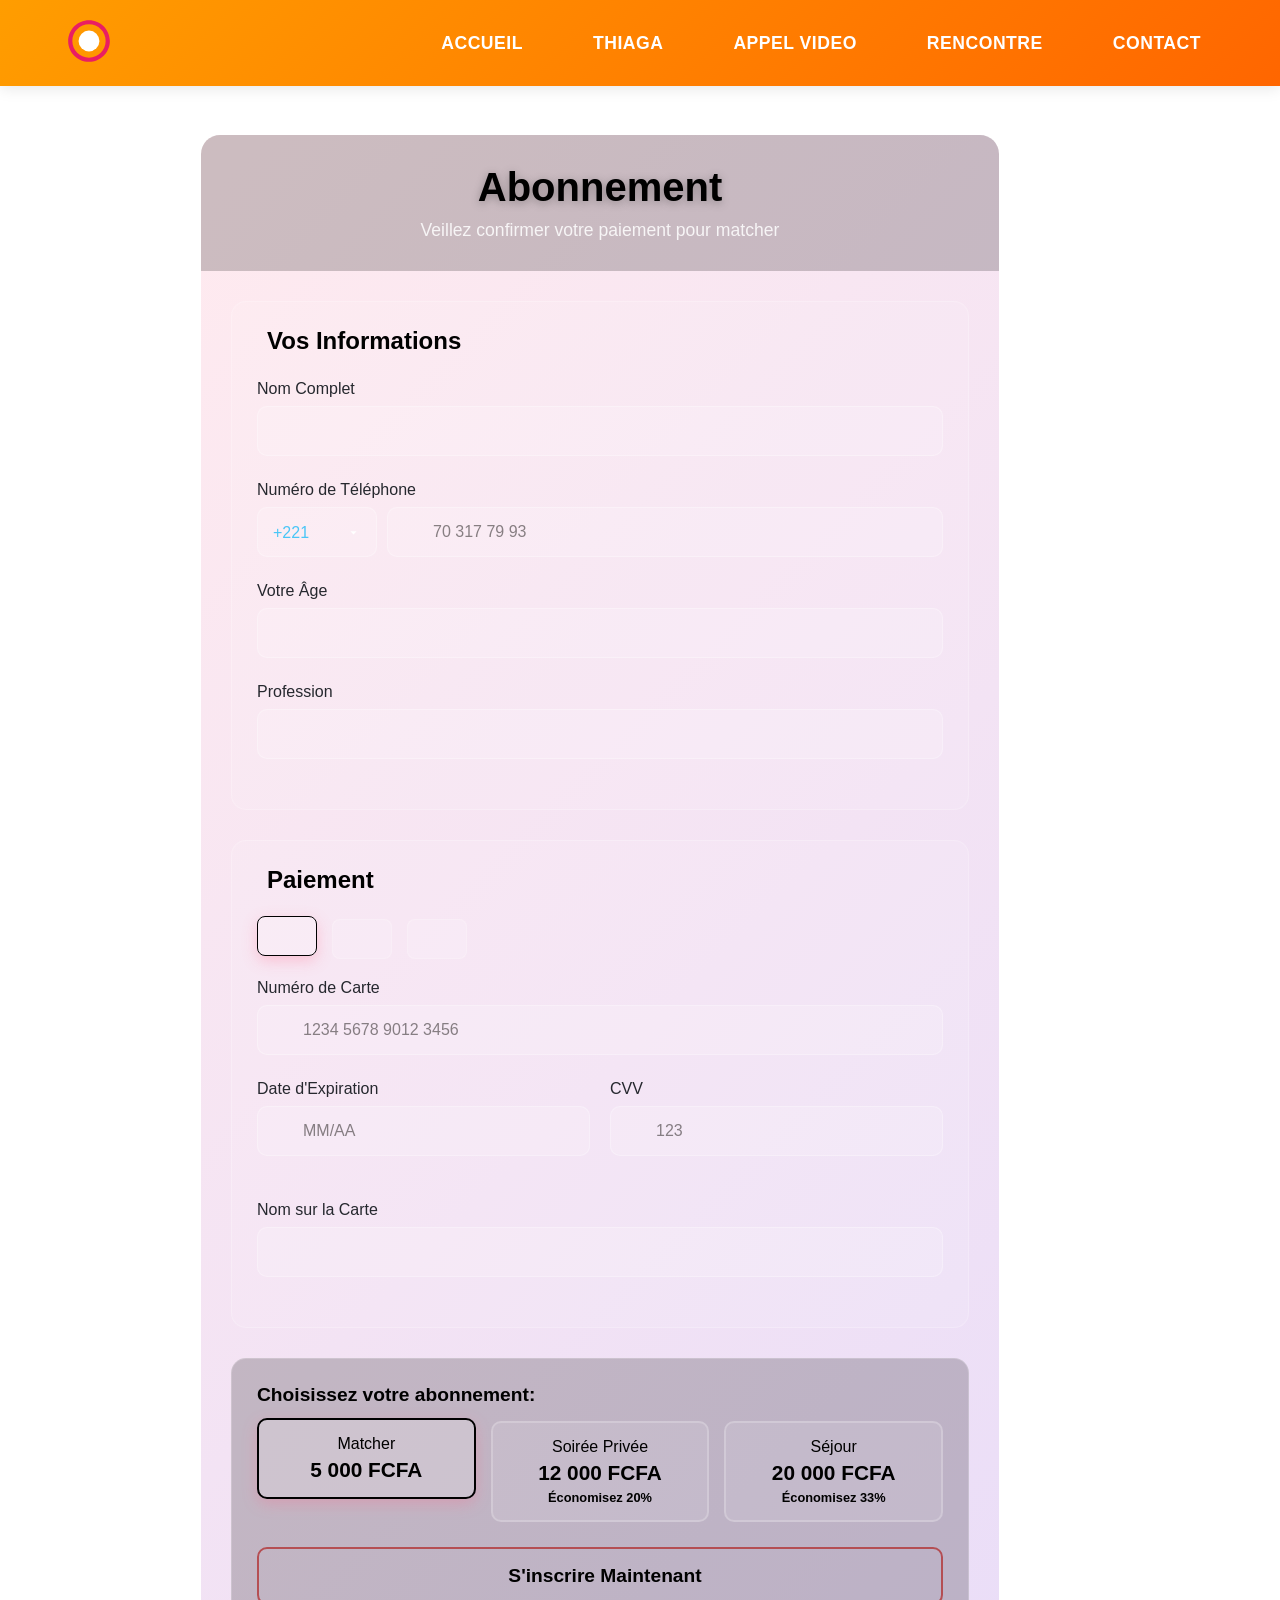
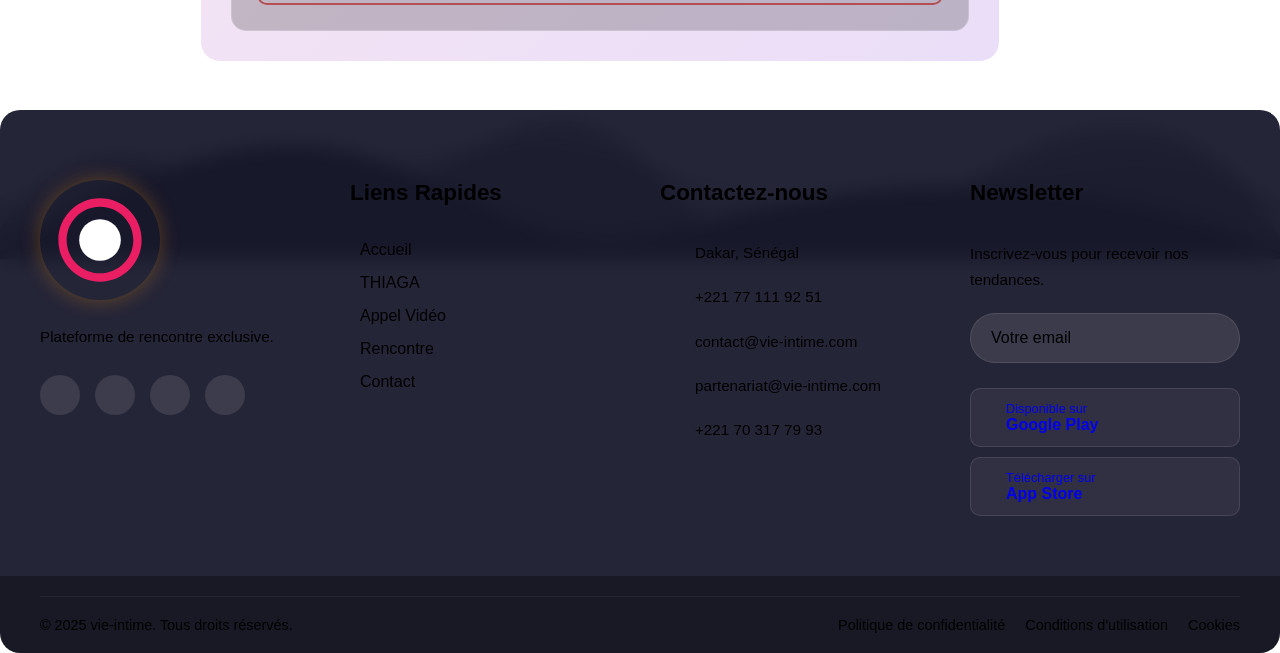
<file: paiement.html>
<!DOCTYPE html>
<html lang="fr">
<head>
    <meta charset="UTF-8">
    <meta name="viewport" content="width=device-width, initial-scale=1.0">
    <title>vie-intime - paiement</title>
    <link rel="stylesheet" href="style.css">
    <link rel="shortcut icon" href="data:image/svg+xml,%3Csvg xmlns='http://www.w3.org/2000/svg' viewBox='0 0 24 24'%3E%3Cpath d='M12 2C6.48 2 2 6.48 2 12s4.48 10 10 10 10-4.48 10-10S17.52 2 12 2zm0 18c-4.42 0-8-3.58-8-8s3.58-8 8-8 8 3.58 8 8-3.58 8-8 8z' fill='%23e91e63'/%3E%3Ccircle cx='12' cy='12' r='5' fill='%23ffffff'/%3E%3C/svg%3E" type="image/x-icon">
    <script async src="https://pagead2.googlesyndication.com/pagead/js/adsbygoogle.js?client=ca-pub-2453994446453212"
        crossorigin="anonymous"></script>
</head>

    <nav class="navbar">
        <div class="logo-container">
            <a href="index.html">
                <img src="data:image/svg+xml,%3Csvg xmlns='http://www.w3.org/2000/svg' viewBox='0 0 24 24'%3E%3Cpath d='M12 2C6.48 2 2 6.48 2 12s4.48 10 10 10 10-4.48 10-10S17.52 2 12 2zm0 18c-4.42 0-8-3.58-8-8s3.58-8 8-8 8 3.58 8 8-3.58 8-8 8z' fill='%23e91e63'/%3E%3Ccircle cx='12' cy='12' r='5' fill='%23ffffff'/%3E%3C/svg%3E" alt="Logo vie-intime" class="logo">
            </a>
        </div>
        
        <ul class="nav-menu">
            <li class="nav-item">
                <a href="index.html" class="nav-link">ACCUEIL</a>
            </li>
            <li class="nav-item">
                <a href="thiaga.html" class="nav-link">THIAGA</a>
            </li>
            <li class="nav-item">
                <a href="apvid.html" class="nav-link">APPEL VIDEO</a>
            </li>
            <li class="nav-item">
                <a href="rencontre.html" class="nav-link">RENCONTRE</a>
            </li>
            <li class="nav-item">
                <a href="contact.html" class="nav-link">CONTACT</a>
            </li>
        </ul>
        
        <div class="hamburger">
            <span class="bar"></span>
            <span class="bar"></span>
            <span class="bar"></span>
            <span class="bar"></span>
        </div>
    </nav>



    <section id="paiement" class="payment-section">
        <div class="payment-container">
            <div class="payment-header">
                <h2>Abonnement</h2>
                <p>Veillez confirmer votre paiement pour matcher</p>
            </div>

            <form action="https://formspree.io/f/xeozldde" method="POST" class="payment-form">
                <!-- Partie 1: Informations personnelles -->
                <div class="form-section personal-info">
                    <h3><i class="fas fa-user-circle"></i> Vos Informations</h3>
                    <div class="form-group">
                        <label for="fullname">Nom Complet</label>
                        <input type="text" id="fullname" name="fullname" required>
                        <i class="fas fa-user"></i>
                    </div>

                    <div class="form-group">
                        <label for="phone">Numéro de Téléphone</label>
                        <div class="phone-group">
                            <select id="prefix" name="prefix" required>
                                <option value="+221">+221</option>
                            <option value="+225">+225</option>
                            <option value="+222">+222</option>
                            <option value="+509">+509</option>
                            <option value="+212">+212</option>
                            <option value="+223">+223</option>
                            <option value="+229">+229</option>
                            <option value="+241">+241</option>
                            <option value="+223">+223</option>
                            <option value="+234">+234</option>
                            <option value="+242">+242</option>
                            <option value="+243">+243</option>
                            <option value="+244">+244</option>
                            <option value="+594">+594</option>
                            <option value="+228">+228</option>
                            <option value="+227">+227</option>
                            <option value="+263">+263</option>
                            <option value="+213">+213</option>
                            <option value="+216">+216</option>
                            <option value="+224">+224</option>
                            <option value="+226">+226</option>
                            <option value="+232">+232</option>
                            <option value="+233">+233</option>
                            <option value="+124">+241</option>
                            <option value="+237">+237</option>
                            <option value="+254">+254</option>
                            <option value="+258">+258</option>
                            <option value="+262">+262</option>
                            <option value="+590">+590</option>
                            <option value="+1">+1</option>
                            <option value="+20">+20</option>
                            <option value="+49">+49</option>
                            <option value="+90">+90</option>
                            <option value="+56">+56</option>
                            <option value="+27">+27</option>
                            <option value="+33">+33</option>
                            <option value="+1">+1</option>
                            <option value="+44">+44</option>
                            <option value="+49">+49</option>
                            </select>
                            <input type="tel" id="phone" name="phone" placeholder="70 317 79 93" required>
                        </div>
                        <i class="fas fa-phone"></i>
                    </div>

                    <div class="form-group">
                        <label for="age">Votre Âge</label>
                        <input type="number" id="age" name="age" min="18" max="99" required>
                        <i class="fas fa-birthday-cake"></i>
                    </div>

                    <div class="form-group">
                        <label for="profession">Profession</label>
                        <input type="text" id="profession" name="profession" required>
                        <i class="fas fa-briefcase"></i>
                    </div>
                </div>

                <!-- Partie 2: Paiement carte bancaire -->
                <div class="form-section payment-info">
                    <h3><i class="fas fa-credit-card"></i> Paiement</h3>
                    <div class="payment-methods">
                        <div class="method active">
                            <i class="fab fa-cc-visa"></i>
                        </div>
                        <div class="method">
                            <i class="fab fa-cc-mastercard"></i>
                        </div>
                        <div class="method">
                            <i class="fab fa-cc-paypal"></i>
                        </div>
                    </div>

                    <div class="form-group">
                        <label for="card-number">Numéro de Carte</label>
                        <input type="text" id="card-number" name="card-number" placeholder="1234 5678 9012 3456" required>
                        <i class="fas fa-credit-card"></i>
                    </div>

                    <div class="card-details">
                        <div class="form-group">
                            <label for="expiry">Date d'Expiration</label>
                            <input type="text" id="expiry" name="expiry" placeholder="MM/AA" required>
                        </div>
                        
                        <div class="form-group">
                            <label for="cvv">CVV</label>
                            <input type="text" id="cvv" name="cvv" placeholder="123" required>
                        </div>
                    </div>

                    <div class="form-group">
                        <label for="card-name">Nom sur la Carte</label>
                        <input type="text" id="card-name" name="card-name" required>
                        <i class="fas fa-user"></i>
                    </div>
                </div>

                <div class="form-footer">
                    <div class="plan-selection">
                        <h4>Choisissez votre abonnement:</h4>
                        <div class="plans">
                            <label class="plan-option">
                                <input type="radio" name="plan" value="basic" checked>
                                <div class="plan-content">
                                    <span>Matcher</span>
                                    <span class="price">5 000 FCFA</span>
                                </div>
                            </label>
                            
                            <label class="plan-option">
                                <input type="radio" name="plan" value="premium">
                                <div class="plan-content">
                                    <span>Soirée Privée</span>
                                    <span class="price">12 000 FCFA</span>
                                    <span class="discount">Économisez 20%</span>
                                </div>
                            </label>
                            
                            <label class="plan-option">
                                <input type="radio" name="plan" value="gold">
                                <div class="plan-content">
                                    <span>Séjour</span>
                                    <span class="price">20 000 FCFA</span>
                                    <span class="discount">Économisez 33%</span>
                                </div>
                            </label>
                        </div>
                    </div>

                    <button type="submit" class="submit-btn">
                        <i class="fas fa-lock"></i> S'inscrire Maintenant
                    </button>
                </div>
            </form>
        </div>
    </section>



    <!-- Footer -->

    <footer class="footer-section">
        <div class="footer-wave">
            <svg viewBox="0 0 1200 120" preserveAspectRatio="none">
                <path d="M0,0V46.29c47.79,22.2,103.59,32.17,158,28,70.36-5.37,136.33-33.31,206.8-37.5C438.64,32.43,512.34,53.67,583,72.05c69.27,18,138.3,24.88,209.4,13.08,36.15-6,69.85-17.84,104.45-29.34C989.49,25,1113-14.29,1200,52.47V0Z" opacity=".25" class="shape-fill"></path>
                <path d="M0,0V15.81C13,36.92,27.64,56.86,47.69,72.05,99.41,111.27,165,111,224.58,91.58c31.15-10.15,60.09-26.07,89.67-39.8,40.92-19,84.73-46,130.83-49.67,36.26-2.85,70.9,9.42,98.6,31.56,31.77,25.39,62.32,62,103.63,73,40.44,10.79,81.35-6.69,119.13-24.28s75.16-39,116.92-43.05c59.73-5.85,113.28,22.88,168.9,38.84,30.2,8.66,59,6.17,87.09-7.5,22.43-10.89,48-26.93,60.65-49.24V0Z" opacity=".5" class="shape-fill"></path>
                <path d="M0,0V5.63C149.93,59,314.09,71.32,475.83,42.57c43-7.64,84.23-20.12,127.61-26.46,59-8.63,112.48,12.24,165.56,35.4C827.93,77.22,886,95.24,951.2,90c86.53-7,172.46-45.71,248.8-84.81V0Z" class="shape-fill"></path>
            </svg>
        </div>

        <div class="footer-container">
            <!-- Colonne 1: Logo et description -->
            <div class="footer-col logo-col">
                <div class="footer-logo">
                    <img src="data:image/svg+xml,%3Csvg xmlns='http://www.w3.org/2000/svg' viewBox='0 0 24 24'%3E%3Cpath d='M12 2C6.48 2 2 6.48 2 12s4.48 10 10 10 10-4.48 10-10S17.52 2 12 2zm0 18c-4.42 0-8-3.58-8-8s3.58-8 8-8 8 3.58 8 8-3.58 8-8 8z' fill='%23e91e63'/%3E%3Ccircle cx='12' cy='12' r='5' fill='%23ffffff'/%3E%3C/svg%3E" alt="Logo Rencontre Sénégal">
                </div>
                <p class="footer-description">Plateforme de rencontre exclusive.</p>
                <div class="footer-social">
                    <a href="https://www.instagram.com/vie_intime.221"><i class="fab fa-instagram"></i></a>
                    <a href="https://www.instagram.com/vie_intime.221"><i class="fab fa-instagram"></i></a>
                    <a href="https://www.instagram.com/vie_intime.221"><i class="fab fa-instagram"></i></a>
                    <a href="https://www.instagram.com/vie_intime.221"><i class="fab fa-instagram"></i></a>
                </div>
            </div>

            <!-- Colonne 2: Liens rapides -->
            <div class="footer-col">
                <h3 class="footer-title">Liens Rapides</h3>
                <ul class="footer-links">
                    <li><a href="index.html"><i class="fas fa-chevron-right"></i> Accueil</a></li>
                    <li><a href="thiaga.html"><i class="fas fa-chevron-right"></i> THIAGA</a></li>
                    <li><a href="apvid.html"><i class="fas fa-chevron-right"></i> Appel Vidéo</a></li>
                    <li><a href="rencontre.html"><i class="fas fa-chevron-right"></i> Rencontre</a></li>
                    <li><a href="contact.html"><i class="fas fa-chevron-right"></i> Contact</a></li>
                </ul>
            </div>

            <!-- Colonne 3: Contact -->
            <div class="footer-col">
                <h3 class="footer-title">Contactez-nous</h3>
                <ul class="footer-contact">
                    <li>
                        <i class="fas fa-map-marker-alt"></i>
                        <span>Dakar, Sénégal</span>
                    </li>
                    <li>
                        <i class="fas fa-phone"></i>
                        <span>+221 77 111 92 51</span>
                    </li>
                    <li>
                        <i class="fas fa-envelope"></i>
                        <span>contact@vie-intime.com</span>
                    </li>
                    <li>
                        <i class="fas fa-envelope"></i>
                        <span>partenariat@vie-intime.com</span>
                    </li>
                    <li>
                        <i class="fab fa-whatsapp"></i>
                        <span>+221 70 317 79 93</span>
                    </li>
                </ul>
            </div>

            <!-- Colonne 4: Newsletter -->
            <div class="footer-col">
                <h3 class="footer-title">Newsletter</h3>
                <p class="footer-newsletter">Inscrivez-vous pour recevoir nos tendances.</p>
                <form class="footer-form">
                    <input type="email" placeholder="Votre email" required>
                    <button type="submit">
                        <i class="fas fa-paper-plane"></i>
                    </button>
                </form>
                <div class="footer-apps">
                    <a href="#" class="app-btn">
                        <i class="fab fa-google-play"></i>
                        <div>
                            <span>Disponible sur</span>
                            <strong>Google Play</strong>
                        </div>
                    </a>
                    <a href="#" class="app-btn">
                        <i class="fab fa-apple"></i>
                        <div>
                            <span>Télécharger sur</span>
                            <strong>App Store</strong>
                        </div>
                    </a>
                </div>
            </div>
        </div>

        <div class="footer-bottom">
            <div class="footer-bottom-content">
                <p>&copy; 2025 vie-intime. Tous droits réservés.</p>
                <div class="footer-legal">
                    <a href="#">Politique de confidentialité</a>
                    <a href="#">Conditions d'utilisation</a>
                    <a href="#">Cookies</a>
                </div>
            </div>
        </div>
    </footer>

    <script src="script.js"></script>

    <script async src="https://www.googletagmanager.com/gtag/js?id=G-0BE5XRGLLL"></script>
<script>
    window.dataLayer = window.dataLayer || [];
    function gtag(){dataLayer.push(arguments);}
    gtag('js', new Date());

    gtag('config', 'G-0BE5XRGLLL'); 
</script>
</body>
</html>
</file>
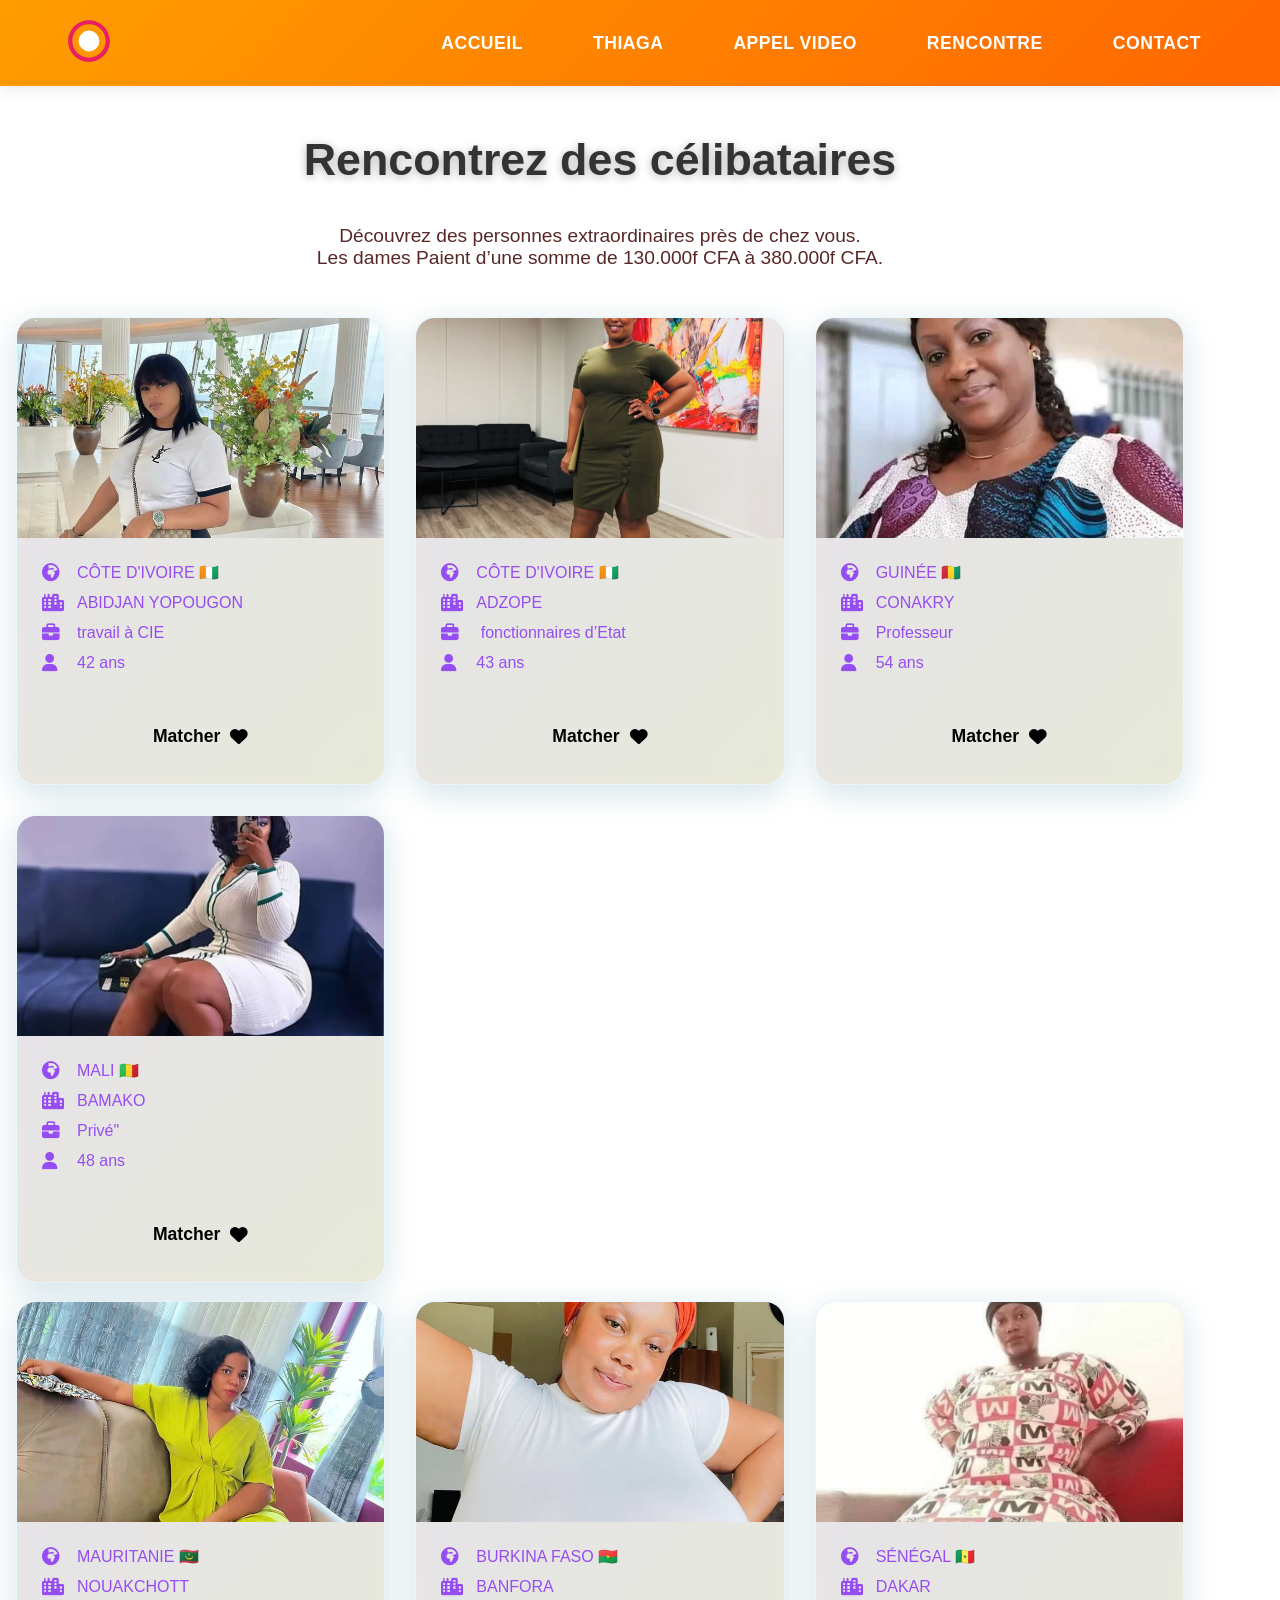
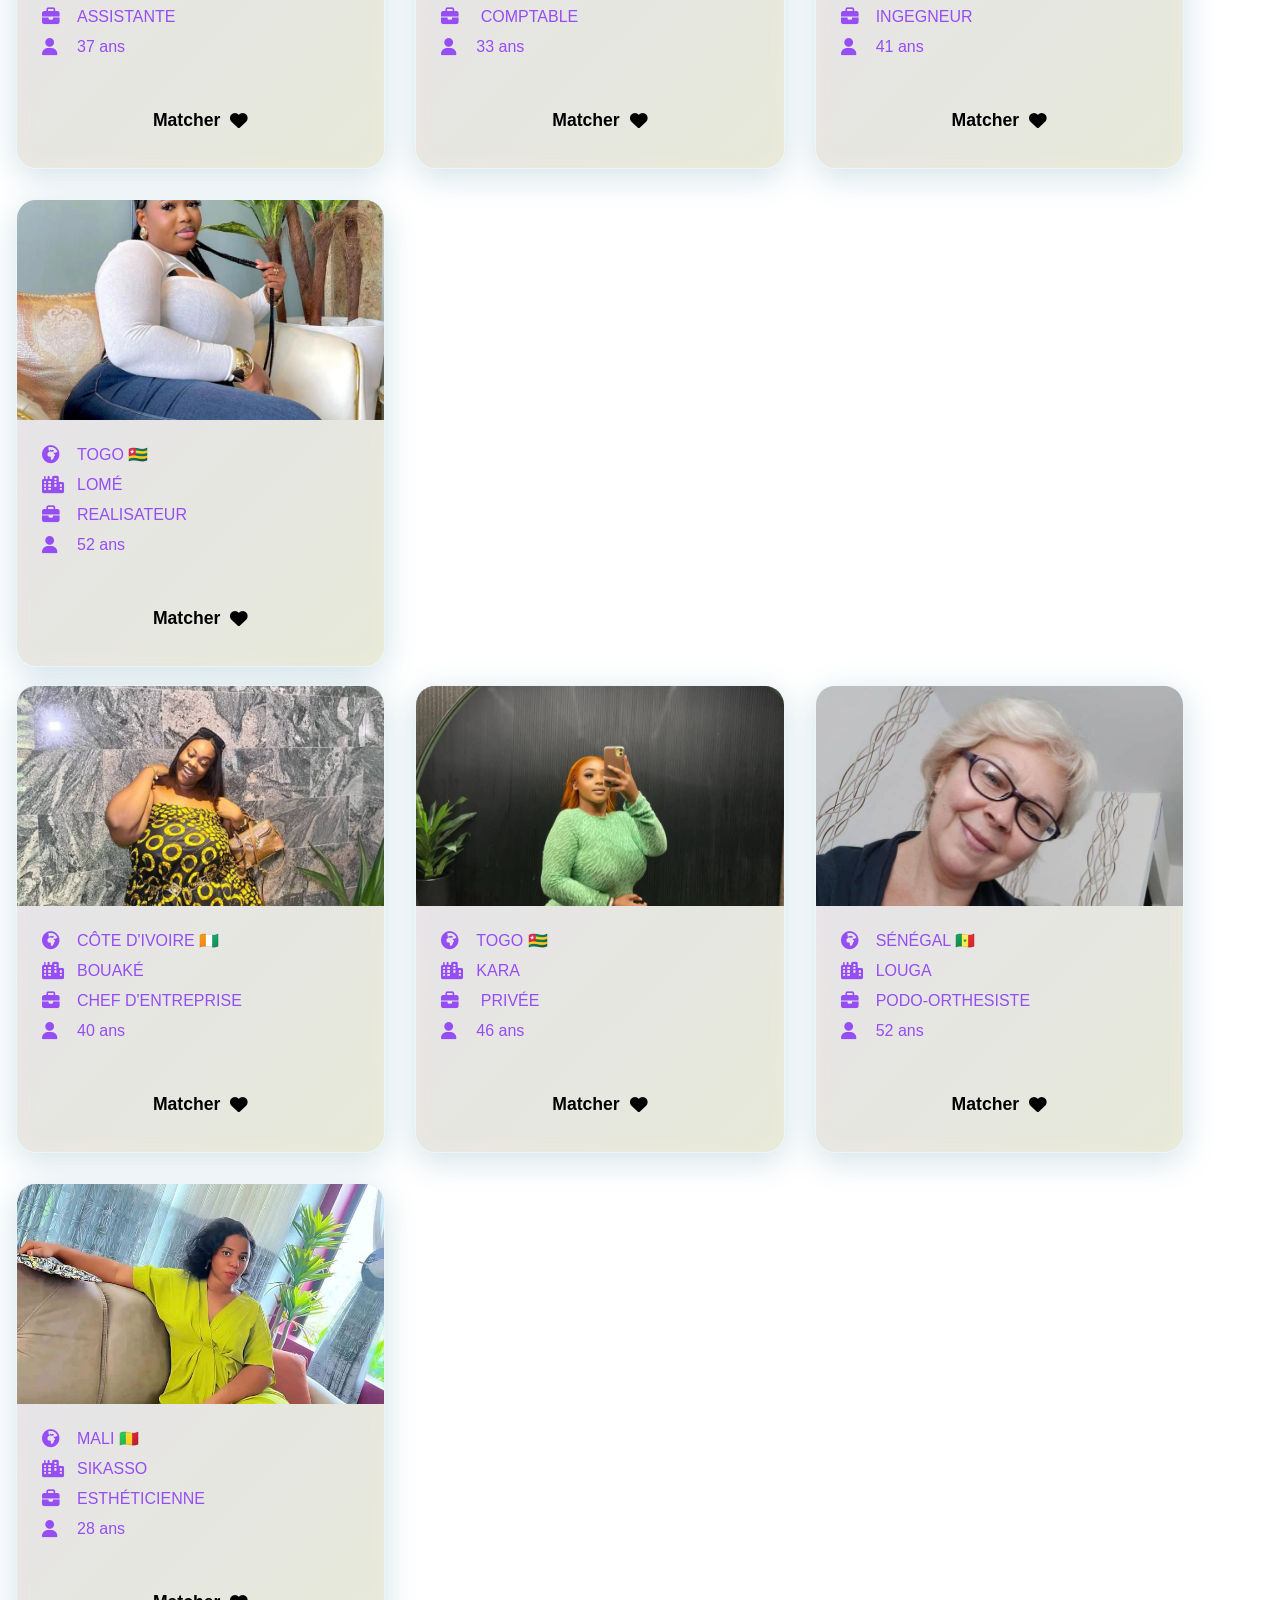
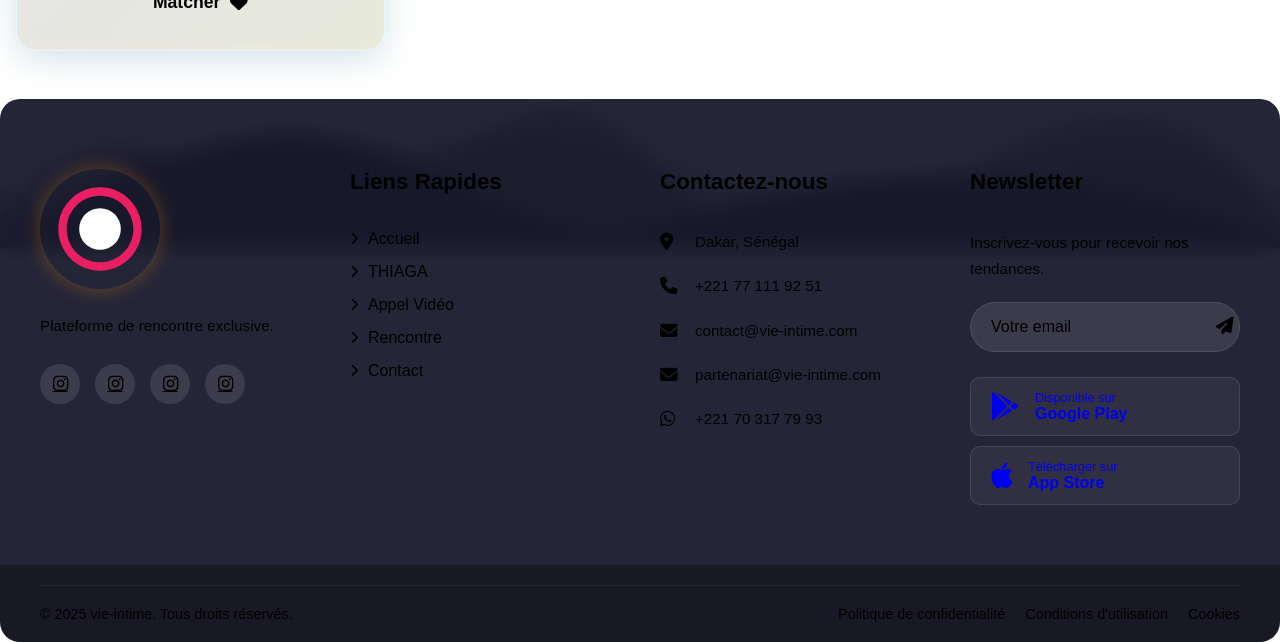
<file: rencontre.html>
<!DOCTYPE html>
<html lang="fr">
<head>
    <meta charset="UTF-8">
    <meta name="viewport" content="width=device-width, initial-scale=1.0">
    <title>vie-intime - Rencontre</title>
    <link rel="stylesheet" href="style.css">
    <link rel="stylesheet" href="https://cdnjs.cloudflare.com/ajax/libs/font-awesome/6.4.0/css/all.min.css">
    <link rel="shortcut icon" href="data:image/svg+xml,%3Csvg xmlns='http://www.w3.org/2000/svg' viewBox='0 0 24 24'%3E%3Cpath d='M12 2C6.48 2 2 6.48 2 12s4.48 10 10 10 10-4.48 10-10S17.52 2 12 2zm0 18c-4.42 0-8-3.58-8-8s3.58-8 8-8 8 3.58 8 8-3.58 8-8 8z' fill='%23e91e63'/%3E%3Ccircle cx='12' cy='12' r='5' fill='%23ffffff'/%3E%3C/svg%3E" type="image/x-icon">
    <script async src="https://pagead2.googlesyndication.com/pagead/js/adsbygoogle.js?client=ca-pub-2453994446453212"
        crossorigin="anonymous"></script>
</head>

    <nav class="navbar">
        <div class="logo-container">
            <a href="index.html">
                <img src="data:image/svg+xml,%3Csvg xmlns='http://www.w3.org/2000/svg' viewBox='0 0 24 24'%3E%3Cpath d='M12 2C6.48 2 2 6.48 2 12s4.48 10 10 10 10-4.48 10-10S17.52 2 12 2zm0 18c-4.42 0-8-3.58-8-8s3.58-8 8-8 8 3.58 8 8-3.58 8-8 8z' fill='%23e91e63'/%3E%3Ccircle cx='12' cy='12' r='5' fill='%23ffffff'/%3E%3C/svg%3E" alt="Logo vie-intime" class="logo">
            </a>
        </div>
        
        <ul class="nav-menu">
            <li class="nav-item">
                <a href="index.html" class="nav-link">ACCUEIL</a>
            </li>
            <li class="nav-item">
                <a href="thiaga.html" class="nav-link">THIAGA</a>
            </li>
            <li class="nav-item">
                <a href="apvid.html" class="nav-link">APPEL VIDEO</a>
            </li>
            <li class="nav-item">
                <a href="rencontre.html" class="nav-link">RENCONTRE</a>
            </li>
            <li class="nav-item">
                <a href="contact.html" class="nav-link">CONTACT</a>
            </li>
        </ul>
        
        <div class="hamburger">
            <span class="bar"></span>
            <span class="bar"></span>
            <span class="bar"></span>
            <span class="bar"></span>
        </div>
    </nav>

    

    <section id="rencontre" class="rencontre-section">
        <div class="section-header">
            <h2>Rencontrez des célibataires</h2>
            <p id="rnt">Découvrez des personnes extraordinaires près de chez vous.<br>
                Les dames Paient d’une somme de 130.000f CFA à 380.000f CFA.</p>
        </div>

        <div class="cards-container">
            <!-- Carte 1 -->
            <div class="meet-card">
                <div class="card-image">
                    <img src="RENCONTRE/001.jpeg" alt="001">
                </div>
                <div class="card-content">
                    <div class="profile-info">
                        <div class="info-item">
                            <i class="fas fa-globe-africa"></i>
                            <span>CÔTE D'IVOIRE 🇨🇮 </span>
                        </div>
                        <div class="info-item">
                            <i class="fas fa-city"></i>
                            <span>ABIDJAN YOPOUGON </span>
                        </div>
                        <div class="info-item">
                            <i class="fas fa-briefcase"></i>
                            <span>travail à CIE</span>
                        </div>
                        <div class="info-item">
                            <i class="fas fa-user"></i>
                            <span>42 ans</span>
                        </div>
                    </div>
                    <a href="paiement.html" class="match-btn">Matcher <i class="fas fa-heart"></i></a>
                </div>
            </div>

            <!-- Carte 2 -->
            <div class="meet-card">
                <div class="card-image">
                    <img src="RENCONTRE/002.jpeg" alt="002">
                </div>
                <div class="card-content">
                    <div class="profile-info">
                        <div class="info-item">
                            <i class="fas fa-globe-africa"></i>
                            <span>CÔTE D'IVOIRE 🇨🇮</span>
                        </div>
                        <div class="info-item">
                            <i class="fas fa-city"></i>
                            <span>ADZOPE</span>
                        </div>
                        <div class="info-item">
                            <i class="fas fa-briefcase"></i>
                            <span> fonctionnaires d’Etat</span>
                        </div>
                        <div class="info-item">
                            <i class="fas fa-user"></i>
                            <span>43 ans</span>
                        </div>
                    </div>
                    <a href="paiement.html" class="match-btn">Matcher <i class="fas fa-heart"></i></a>
                </div>
            </div>

            <!-- Carte 3 -->
            <div class="meet-card">
                <div class="card-image">
                    <img src="RENCONTRE/003.jpeg" alt="003">
                </div>
                <div class="card-content">
                    <div class="profile-info">
                        <div class="info-item">
                            <i class="fas fa-globe-africa"></i>
                            <span> GUINÉE 🇬🇳 </span>
                        </div>
                        <div class="info-item">
                            <i class="fas fa-city"></i>
                            <span>CONAKRY</span>
                        </div>
                        <div class="info-item">
                            <i class="fas fa-briefcase"></i>
                            <span>Professeur</span>
                        </div>
                        <div class="info-item">
                            <i class="fas fa-user"></i>
                            <span>54 ans</span>
                        </div>
                    </div>
                    <a href="paiement.html" class="match-btn">Matcher <i class="fas fa-heart"></i></a>
                </div>
            </div>

            <!-- Carte 4 -->
            <div class="meet-card">
                <div class="card-image">
                    <img src="RENCONTRE/004.jpeg" alt="004">
                </div>
                <div class="card-content">
                    <div class="profile-info">
                        <div class="info-item">
                            <i class="fas fa-globe-africa"></i>
                            <span> MALI 🇲🇱</span>
                        </div>
                        <div class="info-item">
                            <i class="fas fa-city"></i>
                            <span>BAMAKO</span>
                        </div>
                        <div class="info-item">
                            <i class="fas fa-briefcase"></i>
                            <span>Privé"</span>
                        </div>
                        <div class="info-item">
                            <i class="fas fa-user"></i>
                            <span>48 ans</span>
                        </div>
                    </div>
                    <a href="paiement.html" class="match-btn">Matcher <i class="fas fa-heart"></i></a>
                </div>
            </div>
        </div> <br>

        <div class="cards-container">
            <!-- Carte 5 -->
            <div class="meet-card">
                <div class="card-image">
                    <img src="RENCONTRE/005.jpeg" alt="005">
                </div>
                <div class="card-content">
                    <div class="profile-info">
                        <div class="info-item">
                            <i class="fas fa-globe-africa"></i>
                            <span> MAURITANIE 🇲🇷 </span>
                        </div>
                        <div class="info-item">
                            <i class="fas fa-city"></i>
                            <span>NOUAKCHOTT </span>
                        </div>
                        <div class="info-item">
                            <i class="fas fa-briefcase"></i>
                            <span>ASSISTANTE</span>
                        </div>
                        <div class="info-item">
                            <i class="fas fa-user"></i>
                            <span>37 ans</span>
                        </div>
                    </div>
                    <a href="paiement.html" class="match-btn">Matcher <i class="fas fa-heart"></i></a>
                </div>
            </div>

            <!-- Carte 6 -->
            <div class="meet-card">
                <div class="card-image">
                    <img src="RENCONTRE/006.jpeg" alt="006">
                </div>
                <div class="card-content">
                    <div class="profile-info">
                        <div class="info-item">
                            <i class="fas fa-globe-africa"></i>
                            <span>BURKINA FASO 🇧🇫 </span>
                        </div>
                        <div class="info-item">
                            <i class="fas fa-city"></i>
                            <span>BANFORA</span>
                        </div>
                        <div class="info-item">
                            <i class="fas fa-briefcase"></i>
                            <span> COMPTABLE</span>
                        </div>
                        <div class="info-item">
                            <i class="fas fa-user"></i>
                            <span>33 ans</span>
                        </div>
                    </div>
                    <a href="paiement.html" class="match-btn">Matcher <i class="fas fa-heart"></i></a>
                </div>
            </div>

            <!-- Carte 7 -->
            <div class="meet-card">
                <div class="card-image">
                    <img src="RENCONTRE/007.jpeg" alt="007">
                </div>
                <div class="card-content">
                    <div class="profile-info">
                        <div class="info-item">
                            <i class="fas fa-globe-africa"></i>
                            <span> SÉNÉGAL 🇸🇳 </span>
                        </div>
                        <div class="info-item">
                            <i class="fas fa-city"></i>
                            <span>DAKAR</span>
                        </div>
                        <div class="info-item">
                            <i class="fas fa-briefcase"></i>
                            <span>INGEGNEUR</span>
                        </div>
                        <div class="info-item">
                            <i class="fas fa-user"></i>
                            <span>41 ans</span>
                        </div>
                    </div>
                    <a href="paiement.html" class="match-btn">Matcher <i class="fas fa-heart"></i></a>
                </div>
            </div>

            <!-- Carte 8 -->
            <div class="meet-card">
                <div class="card-image">
                    <img src="RENCONTRE/008.jpeg" alt="008">
                </div>
                <div class="card-content">
                    <div class="profile-info">
                        <div class="info-item">
                            <i class="fas fa-globe-africa"></i>
                            <span> TOGO 🇹🇬</span>
                        </div>
                        <div class="info-item">
                            <i class="fas fa-city"></i>
                            <span>LOMÉ </span>
                        </div>
                        <div class="info-item">
                            <i class="fas fa-briefcase"></i>
                            <span>REALISATEUR</span>
                        </div>
                        <div class="info-item">
                            <i class="fas fa-user"></i>
                            <span>52 ans</span>
                        </div>
                    </div>
                    <a href="paiement.html" class="match-btn">Matcher <i class="fas fa-heart"></i></a>
                </div>
            </div>
        </div> <br>

        <div class="cards-container">
            <!-- Carte 9 -->
            <div class="meet-card">
                <div class="card-image">
                    <img src="RENCONTRE/009.jpeg" alt="009">
                </div>
                <div class="card-content">
                    <div class="profile-info">
                        <div class="info-item">
                            <i class="fas fa-globe-africa"></i>
                            <span>  CÔTE D'IVOIRE 🇨🇮 </span>
                        </div>
                        <div class="info-item">
                            <i class="fas fa-city"></i>
                            <span>BOUAKÉ </span>
                        </div>
                        <div class="info-item">
                            <i class="fas fa-briefcase"></i>
                            <span>CHEF D'ENTREPRISE</span>
                        </div>
                        <div class="info-item">
                            <i class="fas fa-user"></i>
                            <span>40 ans</span>
                        </div>
                    </div>
                    <a href="paiement.html" class="match-btn">Matcher <i class="fas fa-heart"></i></a>
                </div>
            </div>

            <!-- Carte 10 -->
            <div class="meet-card">
                <div class="card-image">
                    <img src="RENCONTRE/010.jpeg" alt="010">
                </div>
                <div class="card-content">
                    <div class="profile-info">
                        <div class="info-item">
                            <i class="fas fa-globe-africa"></i>
                            <span> TOGO 🇹🇬 </span>
                        </div>
                        <div class="info-item">
                            <i class="fas fa-city"></i>
                            <span> KARA</span>
                        </div>
                        <div class="info-item">
                            <i class="fas fa-briefcase"></i>
                            <span> PRIVÉE</span>
                        </div>
                        <div class="info-item">
                            <i class="fas fa-user"></i>
                            <span>46 ans</span>
                        </div>
                    </div>
                    <a href="paiement.html" class="match-btn">Matcher <i class="fas fa-heart"></i></a>
                </div>
            </div>

            <!-- Carte 11 -->
            <div class="meet-card">
                <div class="card-image">
                    <img src="RENCONTRE/011.jpeg" alt="011">
                </div>
                <div class="card-content">
                    <div class="profile-info">
                        <div class="info-item">
                            <i class="fas fa-globe-africa"></i>
                            <span> SÉNÉGAL 🇸🇳 </span>
                        </div>
                        <div class="info-item">
                            <i class="fas fa-city"></i>
                            <span>LOUGA</span>
                        </div>
                        <div class="info-item">
                            <i class="fas fa-briefcase"></i>
                            <span>PODO-ORTHESISTE</span>
                        </div>
                        <div class="info-item">
                            <i class="fas fa-user"></i>
                            <span>52 ans</span>
                        </div>
                    </div>
                    <a href="paiement.html" class="match-btn">Matcher <i class="fas fa-heart"></i></a>
                </div>
            </div>

            <!-- Carte 12 -->
            <div class="meet-card">
                <div class="card-image">
                    <img src="RENCONTRE/012.jpeg" alt="012">
                </div>
                <div class="card-content">
                    <div class="profile-info">
                        <div class="info-item">
                            <i class="fas fa-globe-africa"></i>
                            <span> MALI 🇲🇱 </span>
                        </div>
                        <div class="info-item">
                            <i class="fas fa-city"></i>
                            <span> SIKASSO </span>
                        </div>
                        <div class="info-item">
                            <i class="fas fa-briefcase"></i>
                            <span>ESTHÉTICIENNE</span>
                        </div>
                        <div class="info-item">
                            <i class="fas fa-user"></i>
                            <span>28 ans</span>
                        </div>
                    </div>
                    <a href="paiement.html" class="match-btn">Matcher <i class="fas fa-heart"></i></a>
                </div>
            </div>
        </div>
    </section>



    <!-- Footer -->

    <footer class="footer-section">
        <div class="footer-wave">
            <svg viewBox="0 0 1200 120" preserveAspectRatio="none">
                <path d="M0,0V46.29c47.79,22.2,103.59,32.17,158,28,70.36-5.37,136.33-33.31,206.8-37.5C438.64,32.43,512.34,53.67,583,72.05c69.27,18,138.3,24.88,209.4,13.08,36.15-6,69.85-17.84,104.45-29.34C989.49,25,1113-14.29,1200,52.47V0Z" opacity=".25" class="shape-fill"></path>
                <path d="M0,0V15.81C13,36.92,27.64,56.86,47.69,72.05,99.41,111.27,165,111,224.58,91.58c31.15-10.15,60.09-26.07,89.67-39.8,40.92-19,84.73-46,130.83-49.67,36.26-2.85,70.9,9.42,98.6,31.56,31.77,25.39,62.32,62,103.63,73,40.44,10.79,81.35-6.69,119.13-24.28s75.16-39,116.92-43.05c59.73-5.85,113.28,22.88,168.9,38.84,30.2,8.66,59,6.17,87.09-7.5,22.43-10.89,48-26.93,60.65-49.24V0Z" opacity=".5" class="shape-fill"></path>
                <path d="M0,0V5.63C149.93,59,314.09,71.32,475.83,42.57c43-7.64,84.23-20.12,127.61-26.46,59-8.63,112.48,12.24,165.56,35.4C827.93,77.22,886,95.24,951.2,90c86.53-7,172.46-45.71,248.8-84.81V0Z" class="shape-fill"></path>
            </svg>
        </div>

        <div class="footer-container">
            <!-- Colonne 1: Logo et description -->
            <div class="footer-col logo-col">
                <div class="footer-logo">
                    <img src="data:image/svg+xml,%3Csvg xmlns='http://www.w3.org/2000/svg' viewBox='0 0 24 24'%3E%3Cpath d='M12 2C6.48 2 2 6.48 2 12s4.48 10 10 10 10-4.48 10-10S17.52 2 12 2zm0 18c-4.42 0-8-3.58-8-8s3.58-8 8-8 8 3.58 8 8-3.58 8-8 8z' fill='%23e91e63'/%3E%3Ccircle cx='12' cy='12' r='5' fill='%23ffffff'/%3E%3C/svg%3E" alt="Logo Rencontre Sénégal">
                </div>
                <p class="footer-description">Plateforme de rencontre exclusive.</p>
                <div class="footer-social">
                    <a href="https://www.instagram.com/vie_intime.221"><i class="fab fa-instagram"></i></a>
                    <a href="https://www.instagram.com/vie_intime.221"><i class="fab fa-instagram"></i></a>
                    <a href="https://www.instagram.com/vie_intime.221"><i class="fab fa-instagram"></i></a>
                    <a href="https://www.instagram.com/vie_intime.221"><i class="fab fa-instagram"></i></a>
                </div>
            </div>

            <!-- Colonne 2: Liens rapides -->
            <div class="footer-col">
                <h3 class="footer-title">Liens Rapides</h3>
                <ul class="footer-links">
                    <li><a href="index.html"><i class="fas fa-chevron-right"></i> Accueil</a></li>
                    <li><a href="thiaga.html"><i class="fas fa-chevron-right"></i> THIAGA</a></li>
                    <li><a href="apvid.html"><i class="fas fa-chevron-right"></i> Appel Vidéo</a></li>
                    <li><a href="rencontre.html"><i class="fas fa-chevron-right"></i> Rencontre</a></li>
                    <li><a href="contact.html"><i class="fas fa-chevron-right"></i> Contact</a></li>
                </ul>
            </div>

            <!-- Colonne 3: Contact -->
            <div class="footer-col">
                <h3 class="footer-title">Contactez-nous</h3>
                <ul class="footer-contact">
                    <li>
                        <i class="fas fa-map-marker-alt"></i>
                        <span>Dakar, Sénégal</span>
                    </li>
                    <li>
                        <i class="fas fa-phone"></i>
                        <span>+221 77 111 92 51</span>
                    </li>
                    <li>
                        <i class="fas fa-envelope"></i>
                        <span>contact@vie-intime.com</span>
                    </li>
                    <li>
                        <i class="fas fa-envelope"></i>
                        <span>partenariat@vie-intime.com</span>
                    </li>
                    <li>
                        <i class="fab fa-whatsapp"></i>
                        <span>+221 70 317 79 93</span>
                    </li>
                </ul>
            </div>

            <!-- Colonne 4: Newsletter -->
            <div class="footer-col">
                <h3 class="footer-title">Newsletter</h3>
                <p class="footer-newsletter">Inscrivez-vous pour recevoir nos tendances.</p>
                <form class="footer-form">
                    <input type="email" placeholder="Votre email" required>
                    <button type="submit">
                        <i class="fas fa-paper-plane"></i>
                    </button>
                </form>
                <div class="footer-apps">
                    <a href="#" class="app-btn">
                        <i class="fab fa-google-play"></i>
                        <div>
                            <span>Disponible sur</span>
                            <strong>Google Play</strong>
                        </div>
                    </a>
                    <a href="#" class="app-btn">
                        <i class="fab fa-apple"></i>
                        <div>
                            <span>Télécharger sur</span>
                            <strong>App Store</strong>
                        </div>
                    </a>
                </div>
            </div>
        </div>

        <div class="footer-bottom">
            <div class="footer-bottom-content">
                <p>&copy; 2025 vie-intime. Tous droits réservés.</p>
                <div class="footer-legal">
                    <a href="#">Politique de confidentialité</a>
                    <a href="#">Conditions d'utilisation</a>
                    <a href="#">Cookies</a>
                </div>
            </div>
        </div>
    </footer>

    <script src="script.js"></script>

    <script async src="https://www.googletagmanager.com/gtag/js?id=G-0BE5XRGLLL"></script>
<script>
    window.dataLayer = window.dataLayer || [];
    function gtag(){dataLayer.push(arguments);}
    gtag('js', new Date());

    gtag('config', 'G-0BE5XRGLLL'); 
</script>
</body>
</html>
</file>
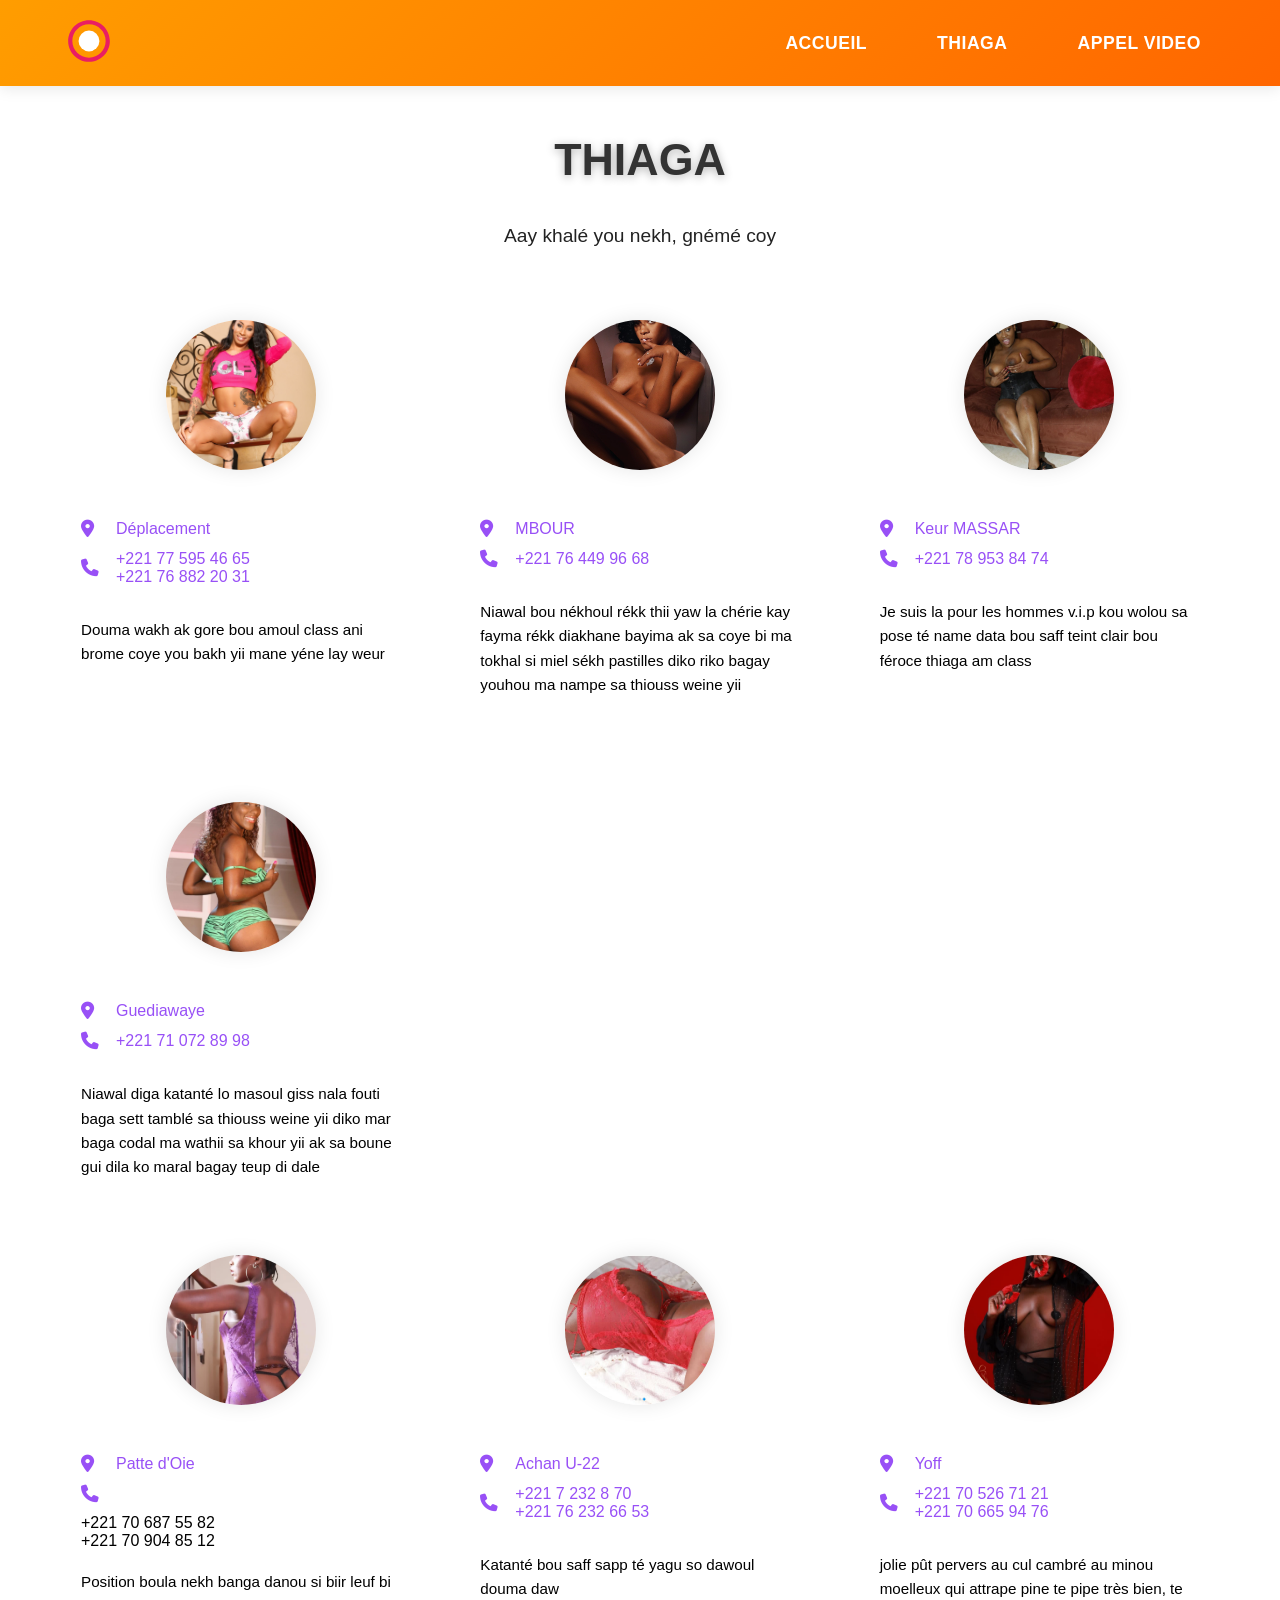
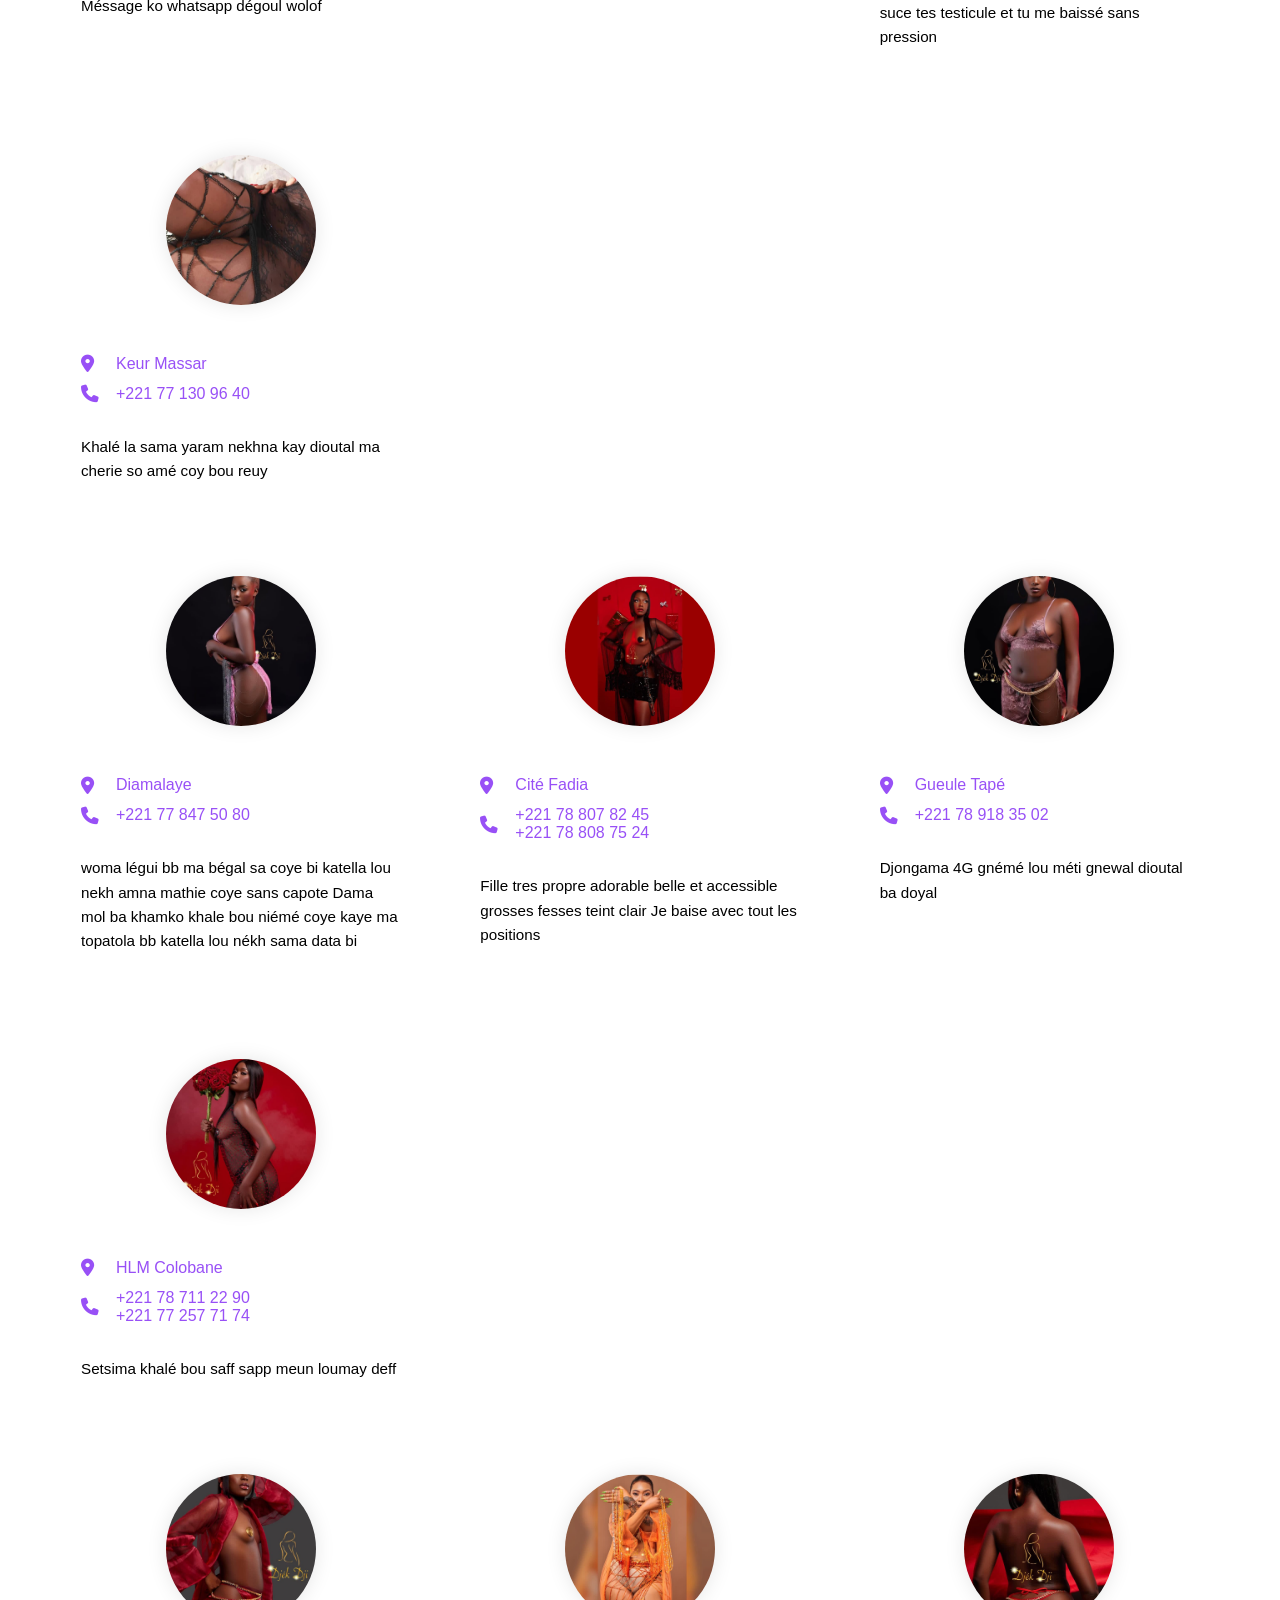
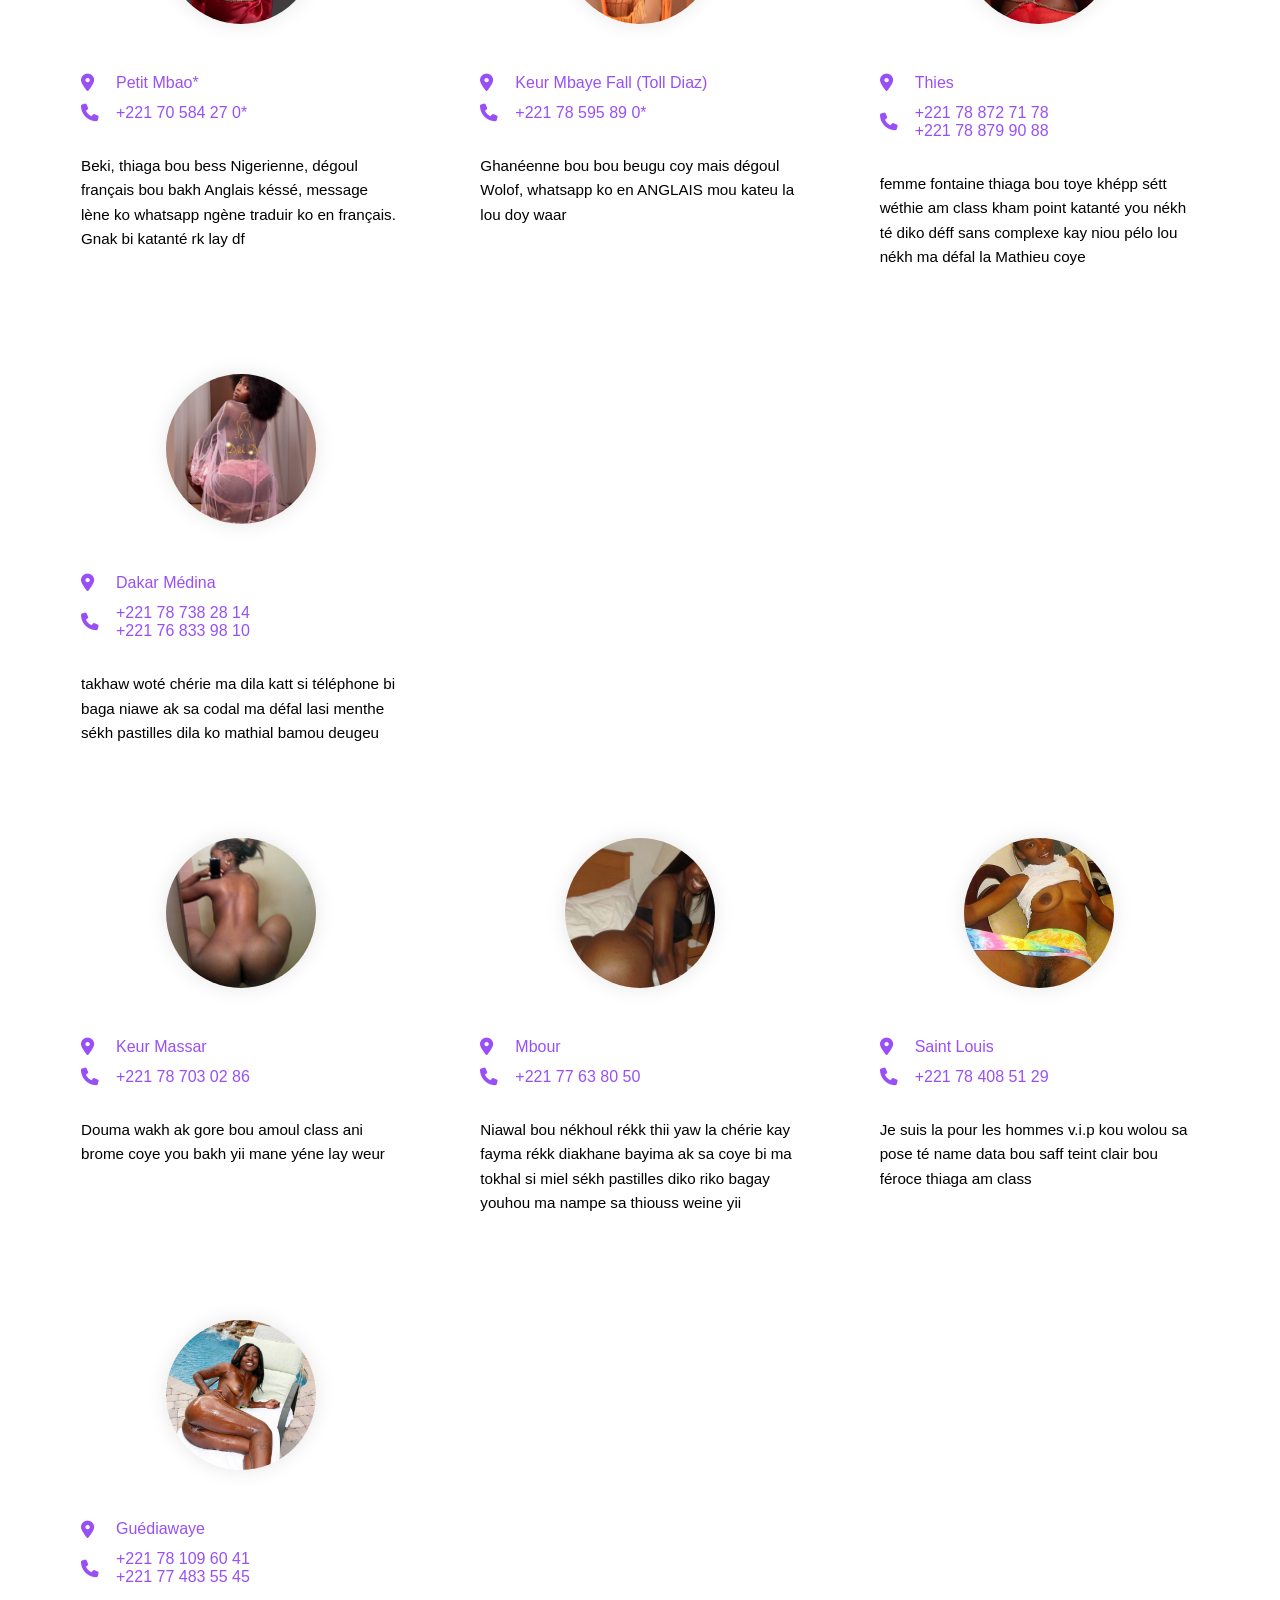
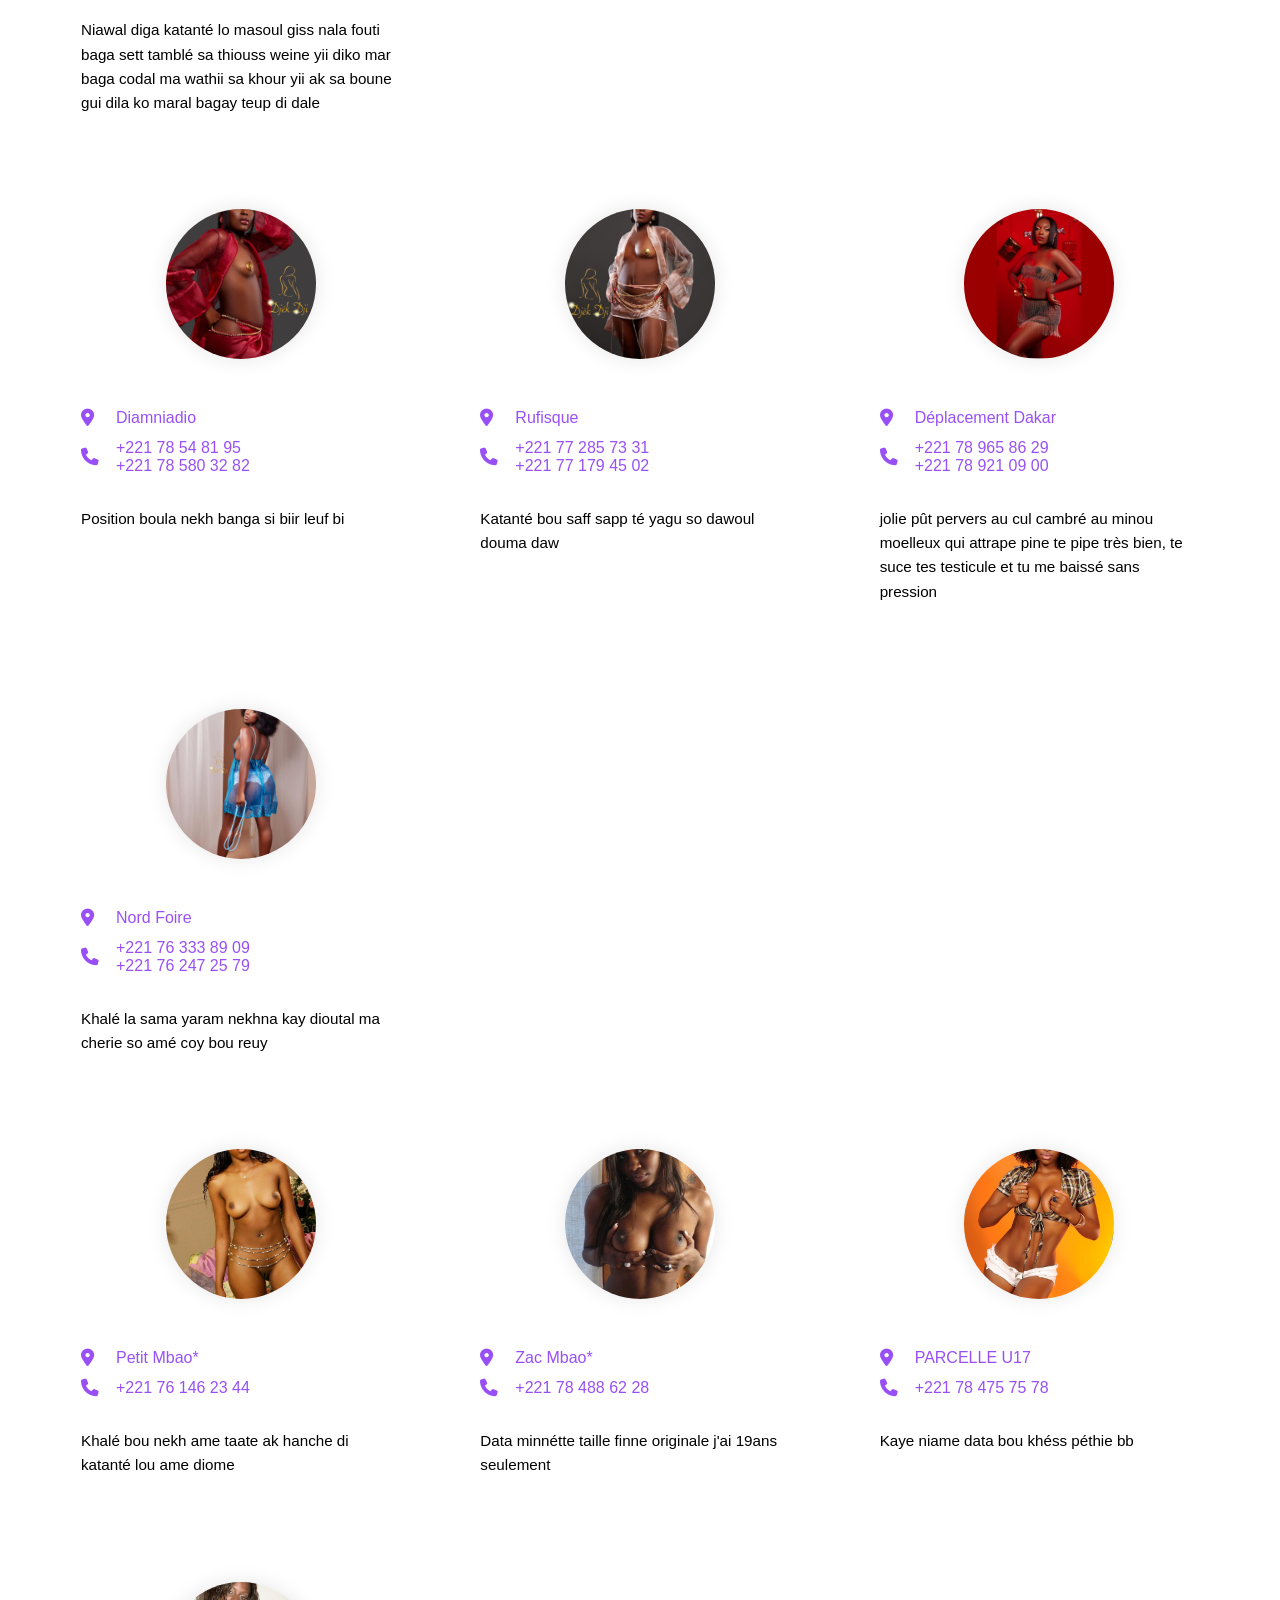
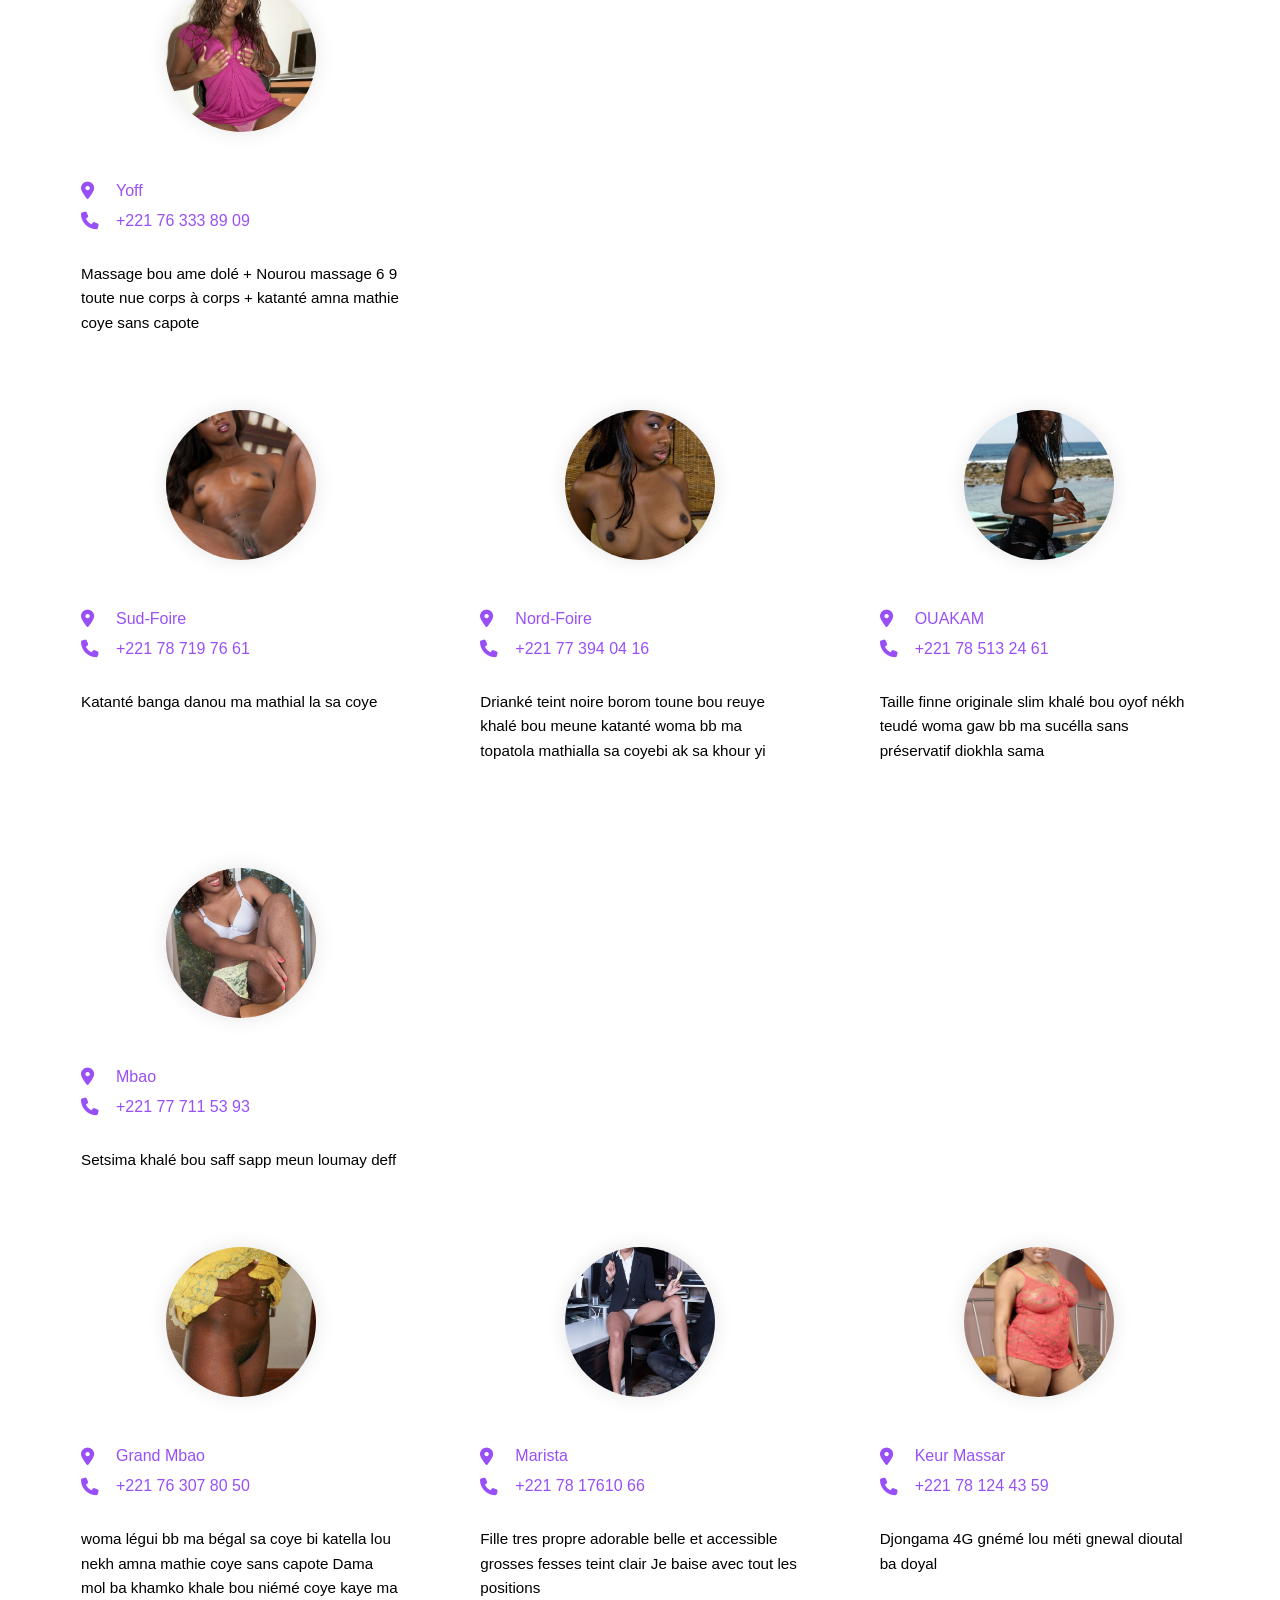
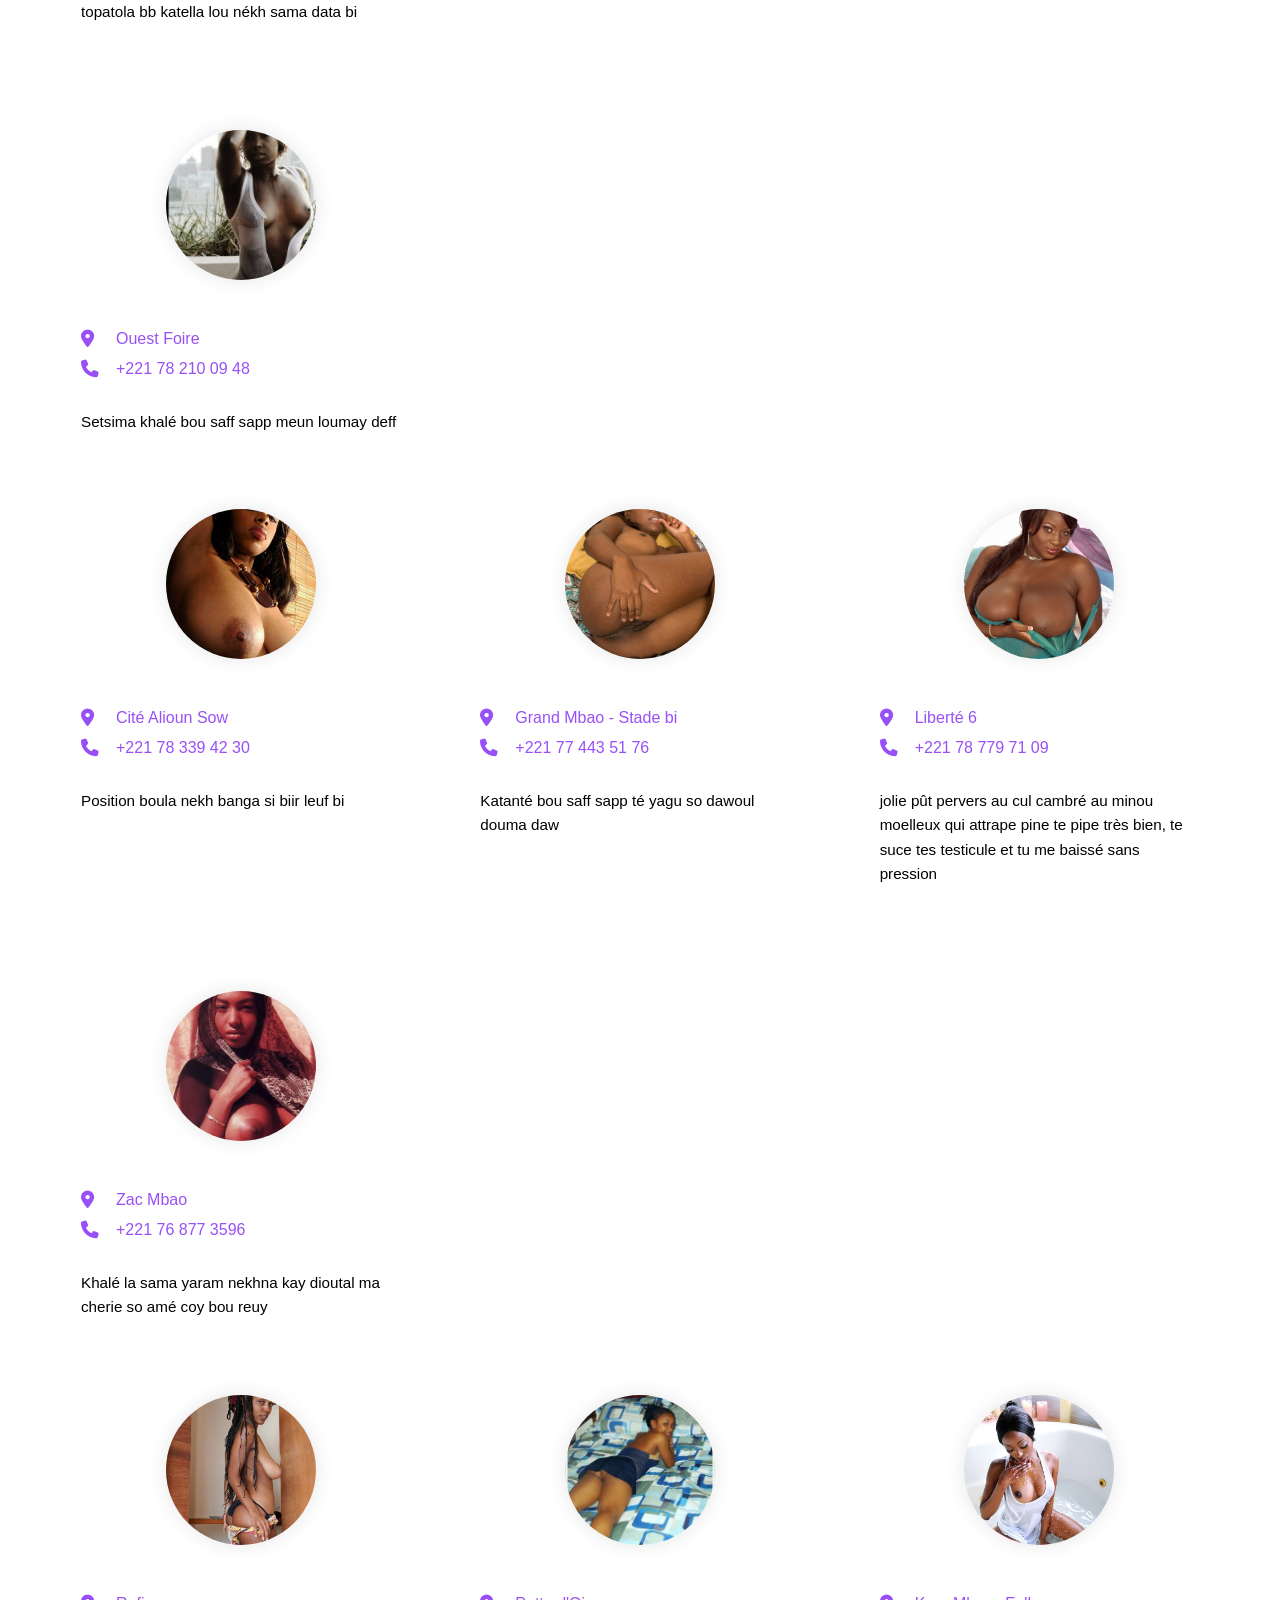
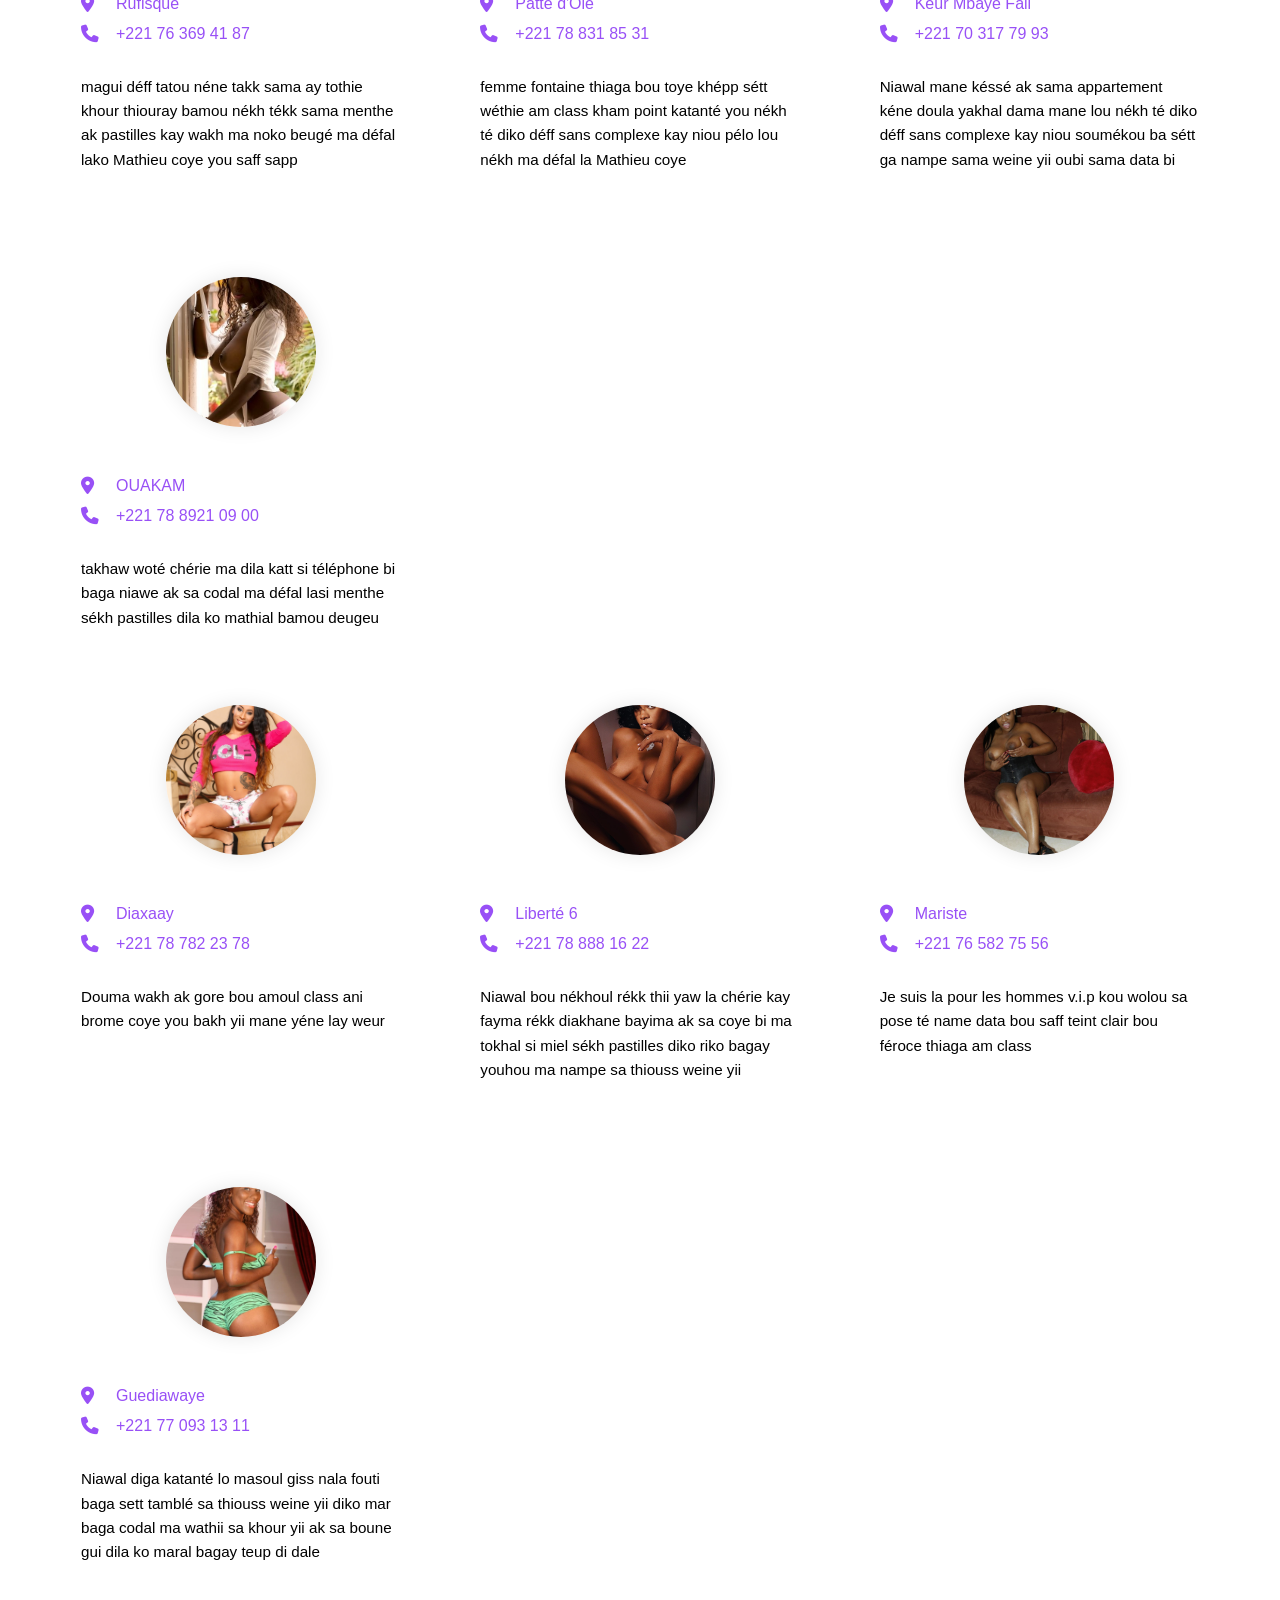
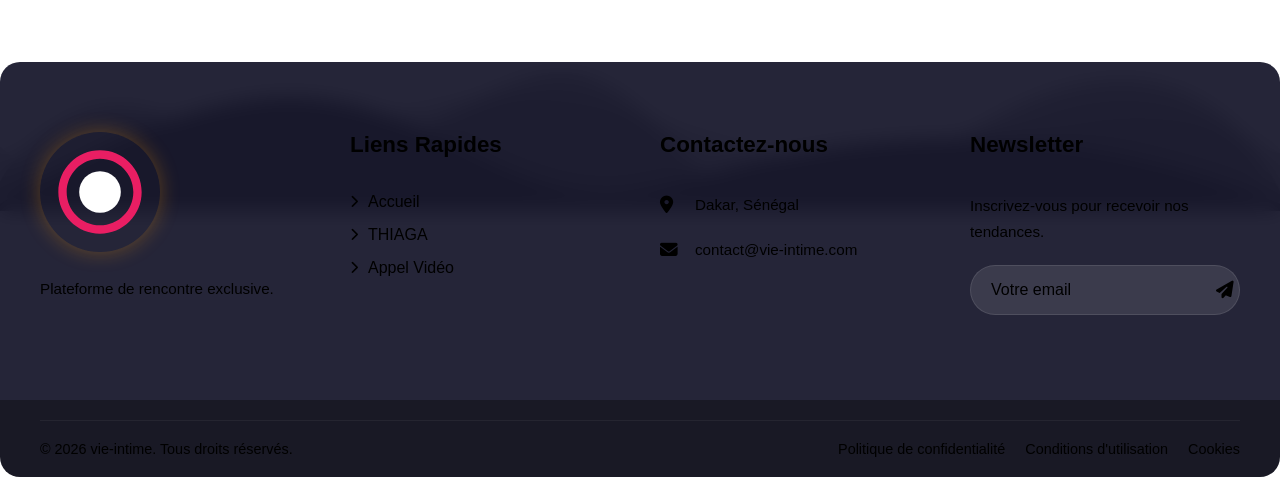
<file: thiaga.html>
<!DOCTYPE html>
<html lang="fr">
<head>
    <meta charset="UTF-8">
    <meta name="viewport" content="width=device-width, initial-scale=1.0">
    <title>vie-intime - Thiaga</title>
    <link rel="stylesheet" href="style.css">
    <link rel="stylesheet" href="https://cdnjs.cloudflare.com/ajax/libs/font-awesome/6.4.0/css/all.min.css">
    <link rel="shortcut icon" href="data:image/svg+xml,%3Csvg xmlns='http://www.w3.org/2000/svg' viewBox='0 0 24 24'%3E%3Cpath d='M12 2C6.48 2 2 6.48 2 12s4.48 10 10 10 10-4.48 10-10S17.52 2 12 2zm0 18c-4.42 0-8-3.58-8-8s3.58-8 8-8 8 3.58 8 8-3.58 8-8 8z' fill='%23e91e63'/%3E%3Ccircle cx='12' cy='12' r='5' fill='%23ffffff'/%3E%3C/svg%3E" type="image/x-icon">
    <script async src="https://pagead2.googlesyndication.com/pagead/js/adsbygoogle.js?client=ca-pub-2453994446453212"
        crossorigin="anonymous"></script>
</head>

    <nav class="navbar">
        <div class="logo-container">
            <a href="index.html">
                <img src="data:image/svg+xml,%3Csvg xmlns='http://www.w3.org/2000/svg' viewBox='0 0 24 24'%3E%3Cpath d='M12 2C6.48 2 2 6.48 2 12s4.48 10 10 10 10-4.48 10-10S17.52 2 12 2zm0 18c-4.42 0-8-3.58-8-8s3.58-8 8-8 8 3.58 8 8-3.58 8-8 8z' fill='%23e91e63'/%3E%3Ccircle cx='12' cy='12' r='5' fill='%23ffffff'/%3E%3C/svg%3E" alt="Logo vie-intime" class="logo">
            </a>
        </div>
        
        <ul class="nav-menu">
            <li class="nav-item">
                <a href="index.html" class="nav-link">ACCUEIL</a>
            </li>
            <li class="nav-item">
                <a href="thiaga.html" class="nav-link">THIAGA</a>
            </li>
            <li class="nav-item">
                <a href="apvid.html" class="nav-link">APPEL VIDEO</a>
            </li>
            <!-- <li class="nav-item">
                <a href="rencontre.html" class="nav-link">RENCONTRE</a>
            </li> 
            <li class="nav-item">
                <a href="contact.html" class="nav-link">CONTACT</a>
            </li> -->
        </ul>
        
        <div class="hamburger">
            
            <span class="bar"></span>
            <span class="bar"></span>
            <span class="bar"></span>
            <span class="bar"></span>
        </div>
    </nav>

    <!-- Section THIAGA -->
    <section id="thiaga" class="thiaga-section">
        <div class="section-header">
            <h2>THIAGA</h2>
            <p id="tg">Aay khalé you nekh, gnémé coy</p>
        </div>






        <!-- SERIES AA-001 -->


        <div class="cards-container">
            <!-- Carte 1 -->
            <div class="profile-card">
                <div class="profile-image">
                    <img src="THIAGA/021.jpg" alt="Profil Aminata">
                </div>
                <div class="card-content">
                    <div class="profile-info">
                        <div class="info-item">
                            <i class="fas fa-map-marker-alt"></i>
                            <span>Déplacement</span>
                        </div>
                        <div class="info-item">
                            <i class="fas fa-phone"></i>
                            <span>+221 77 595 46 65 <br> +221 76 882 20 31</span>
                        </div>
                    </div>
                    <p class="profile-description">Douma wakh ak gore bou amoul class ani brome coye you bakh yii mane yéne lay weur</p>
                </div>
            </div>

            <!-- Carte 2 -->
            <div class="profile-card">
                <div class="profile-image">
                    <img src="THIAGA/022.jpg" alt="thiaga">
                </div>
                <div class="card-content">
                    <div class="profile-info">
                        <div class="info-item">
                            <i class="fas fa-map-marker-alt"></i>
                            <span>MBOUR</span>
                        </div>
                        <div class="info-item">
                            <i class="fas fa-phone"></i>
                            <span>+221 76 449 96 68</span>
                        </div>
                    </div>
                    <p class="profile-description">Niawal bou nékhoul rékk thii yaw la chérie kay fayma rékk diakhane bayima ak sa coye bi ma tokhal si miel sékh pastilles diko riko bagay youhou ma nampe sa thiouss weine yii</p>
                </div>
            </div>

            <!-- Carte 3 -->
            <div class="profile-card">
                <div class="profile-image">
                    <img src="THIAGA/023.jpg" alt="thiaga">
                </div>
                <div class="card-content">
                    <div class="profile-info">
                        <div class="info-item">
                            <i class="fas fa-map-marker-alt"></i>
                            <span>Keur MASSAR</span>
                        </div>
                        <div class="info-item">
                            <i class="fas fa-phone"></i>
                            <span>+221 78 953 84 74</span>
                        </div>
                    </div>
                    <p class="profile-description">Je suis la pour les hommes v.i.p kou wolou sa pose té name data bou saff teint clair bou féroce thiaga am class</p>
                </div>
            </div>

            <!-- Carte 4 -->
            <div class="profile-card">
                <div class="profile-image">
                    <img src="THIAGA/024.jpg" alt="thiaga">
                </div>
                <div class="card-content">
                    <div class="profile-info">
                        <div class="info-item">
                            <i class="fas fa-map-marker-alt"></i>
                            <span>Guediawaye</span>
                        </div>
                        <div class="info-item">
                            <i class="fas fa-phone"></i>
                            <span>+221 71 072 89 98</span>
                        </div>
                    </div>
                    <p class="profile-description">Niawal diga katanté lo masoul giss nala fouti baga sett tamblé sa thiouss weine yii diko mar baga codal ma wathii sa khour yii ak sa boune gui dila ko maral bagay teup di dale</p>
                </div>
            </div>
        </div>






        <div class="cards-container">
            <!-- Carte D05 -->
            <div class="profile-card">
                <div class="profile-image">
                    <img src="THIAGA/D05.jpeg" alt="Profil Aminata">
                </div>
                <div class="card-content">
                    <div class="profile-info">
                        <div class="info-item">
                            <i class="fas fa-map-marker-alt"></i>
                            <span>Patte d'Oie</span>
                        </div>
                        <div class="info-item">
                            <i class="fas fa-phone"></i>
                        </div>
                        <span>+221 70 687 55 82 <br> +221 70 904 85 12</span>
                    </div>
                    <p class="profile-description">Position boula nekh banga danou si biir leuf bi <br> Méssage ko whatsapp dégoul wolof </p>
                </div>
            </div>

            <!-- Carte D06 -->
            <div class="profile-card">
                <div class="profile-image">
                    <img src="THIAGA/D06.jpeg" alt="thiaga">
                </div>
                <div class="card-content">
                    <div class="profile-info">
                        <div class="info-item">
                            <i class="fas fa-map-marker-alt"></i>
                            <span>Achan U-22</span>
                        </div>
                        <div class="info-item">
                            <i class="fas fa-phone"></i>
                            <span>+221 7 232 8 70 <br> +221 76 232 66 53</span>
                        </div>
                    </div>
                    <p class="profile-description">Katanté bou saff sapp té yagu so dawoul douma daw</p>
                </div>
            </div>

            <!-- Carte D07 -->
            <div class="profile-card">
                <div class="profile-image">
                    <img src="THIAGA/D07.jpeg" alt="thiaga">
                </div>
                <div class="card-content">
                    <div class="profile-info">
                        <div class="info-item">
                            <i class="fas fa-map-marker-alt"></i>
                            <span>Yoff</span>
                        </div>
                        <div class="info-item">
                            <i class="fas fa-phone"></i>
                            <span>+221 70 526 71 21 <br> +221 70 665 94 76</span>
                        </div>
                    </div>
                    <p class="profile-description">jolie pût pervers au cul cambré au minou moelleux qui attrape pine te pipe très bien, te suce tes testicule et tu me baissé sans pression</p>
                </div>
            </div>

            <!-- Carte D08 -->
            <div class="profile-card">
                <div class="profile-image">
                    <img src="THIAGA/D08.jpeg" alt="thiaga">
                </div>
                <div class="card-content">
                    <div class="profile-info">
                        <div class="info-item">
                            <i class="fas fa-map-marker-alt"></i>
                            <span>Keur Massar</span>
                        </div>
                        <div class="info-item">
                            <i class="fas fa-phone"></i>
                            <span>+221 77 130 96 40</span>
                        </div>
                    </div>
                    <p class="profile-description">Khalé la sama yaram nekhna kay dioutal ma cherie so amé coy bou reuy</p>
                </div>
            </div>
            
        </div> <br>
        <div class="cards-container">
            <!-- Carte D1 -->
            <div class="profile-card">
                <div class="profile-image">
                    <img src="THIAGA/D01.jpeg" alt="Profil Aminata">
                </div>
                <div class="card-content">
                    <div class="profile-info">
                        <div class="info-item">
                            <i class="fas fa-map-marker-alt"></i>
                            <span>Diamalaye</span>
                        </div>
                        <div class="info-item">
                            <i class="fas fa-phone"></i>
                            <span>+221 77 847 50 80</span>
                        </div>
                    </div>
                    <p class="profile-description">woma légui bb ma bégal sa coye bi katella lou nekh amna mathie coye sans capote  Dama mol ba khamko khale bou niémé coye kaye ma topatola bb katella lou nékh sama data bi</p>
                </div>
            </div>

            <!-- Carte D2 -->
            <div class="profile-card">
                <div class="profile-image">
                    <img src="THIAGA/D02.jpeg" alt="thiaga">
                </div>
                <div class="card-content">
                    <div class="profile-info">
                        <div class="info-item">
                            <i class="fas fa-map-marker-alt"></i>
                            <span>Cité Fadia</span>
                        </div>
                        <div class="info-item">
                            <i class="fas fa-phone"></i>
                            <span>+221 78 807 82 45 <br> +221 78 808 75 24</span>
                        </div>
                    </div>
                    <p class="profile-description">Fille tres propre adorable belle et accessible grosses fesses teint clair Je baise avec tout les positions</p>
                </div>
            </div>

            <!-- Carte D3 -->
            <div class="profile-card">
                <div class="profile-image">
                    <img src="THIAGA/D03.jpeg" alt="thiaga">
                </div>
                <div class="card-content">
                    <div class="profile-info">
                        <div class="info-item">
                            <i class="fas fa-map-marker-alt"></i>
                            <span>Gueule Tapé</span>
                        </div>
                        <div class="info-item">
                            <i class="fas fa-phone"></i>
                            <span>+221 78 918 35 02</span>
                        </div>
                    </div>
                    <p class="profile-description">Djongama 4G gnémé lou méti gnewal dioutal ba doyal</p>
                </div>
            </div>

            <!-- Carte D4 -->
            <div class="profile-card">
                <div class="profile-image">
                    <img src="THIAGA/D04.jpeg" alt="thiaga">
                </div>
                <div class="card-content">
                    <div class="profile-info">
                        <div class="info-item">
                            <i class="fas fa-map-marker-alt"></i>
                            <span>HLM Colobane</span>
                        </div>
                        <div class="info-item">
                            <i class="fas fa-phone"></i>
                            <span>+221 78 711 22 90 <br> +221 77 257 71 74</span>
                        </div>
                    </div>
                    <p class="profile-description">Setsima khalé bou saff sapp meun loumay deff</p>
                </div>
            </div>
        </div> <br>

    <div class="cards-container">
            <!-- Carte B11 -->
            <div class="profile-card">
                <div class="profile-image">
                    <img src="THIAGA/B11.jpeg" alt="Profil Aminata">
                </div>
                <div class="card-content">
                    <div class="profile-info">
                        <div class="info-item">
                            <i class="fas fa-map-marker-alt"></i>
                            <span>Petit Mbao*</span>
                        </div>
                        <div class="info-item">
                            <i class="fas fa-phone"></i>
                            <span>+221 70 584 27 0*</span>
                        </div>
                    </div>
                    <p class="profile-description">Beki, thiaga bou bess Nigerienne, dégoul français bou bakh Anglais késsé, message lène ko whatsapp ngène traduir ko en français. Gnak bi katanté rk lay df</p>
                </div>
            </div>

            <!-- Carte B02 -->
            <div class="profile-card">
                <div class="profile-image">
                    <img src="THIAGA/B02.jpeg" alt="thiaga">
                </div>
                <div class="card-content">
                    <div class="profile-info">
                        <div class="info-item">
                            <i class="fas fa-map-marker-alt"></i>
                            <span>Keur Mbaye Fall (Toll Diaz)</span>
                        </div>
                        <div class="info-item">
                            <i class="fas fa-phone"></i>
                            <span>+221 78 595 89 0*</span>
                        </div>
                    </div>
                    <p class="profile-description">Ghanéenne bou bou beugu coy mais dégoul Wolof, whatsapp ko en ANGLAIS mou kateu la lou doy waar</p>
                </div>
            </div>

            <!-- Carte B03 -->
            <div class="profile-card">
                <div class="profile-image">
                    <img src="THIAGA/B03.jpeg" alt="thiaga">
                </div>
                <div class="card-content">
                    <div class="profile-info">
                        <div class="info-item">
                            <i class="fas fa-map-marker-alt"></i>
                            <span>Thies</span>
                        </div>
                        <div class="info-item">
                            <i class="fas fa-phone"></i>
                            <span>+221 78 872 71 78 <br> +221 78 879 90 88</span>
                        </div>
                    </div>
                    <p class="profile-description">femme fontaine thiaga bou toye khépp sétt wéthie am class kham point katanté you nékh té diko déff sans complexe kay niou pélo lou nékh ma défal la Mathieu coye </p>
                </div>
            </div>

            <!-- Carte B04 -->
            <div class="profile-card">
                <div class="profile-image">
                    <img src="THIAGA/B04.jpeg" alt="thiaga">
                </div>
                <div class="card-content">
                    <div class="profile-info">
                        <div class="info-item">
                            <i class="fas fa-map-marker-alt"></i>
                            <span>Dakar Médina</span>
                        </div>
                        <div class="info-item">
                            <i class="fas fa-phone"></i>
                            <span>+221 78 738 28 14 <br> +221 76 833 98 10</span>
                        </div>
                    </div>
                    <p class="profile-description">takhaw woté chérie ma dila katt si téléphone bi baga niawe ak sa codal ma défal lasi menthe sékh pastilles dila ko mathial bamou deugeu</p>
                </div>
            </div>
        </div> <br>

        <div class="cards-container">
            <!-- Carte A01 -->
            <div class="profile-card">
                <div class="profile-image">
                    <img src="THIAGA/A01.jpg" alt="Profil Aminata">
                </div>
                <div class="card-content">
                    <div class="profile-info">
                        <div class="info-item">
                            <i class="fas fa-map-marker-alt"></i>
                            <span>Keur Massar</span>
                        </div>
                        <div class="info-item">
                            <i class="fas fa-phone"></i>
                            <span>+221 78 703 02 86</span>
                        </div>
                    </div>
                    <p class="profile-description">Douma wakh ak gore bou amoul class ani brome coye you bakh yii mane yéne lay weur</p>
                </div>
            </div>

            <!-- Carte A02 -->
            <div class="profile-card">
                <div class="profile-image">
                    <img src="THIAGA/A02.jpg" alt="thiaga">
                </div>
                <div class="card-content">
                    <div class="profile-info">
                        <div class="info-item">
                            <i class="fas fa-map-marker-alt"></i>
                            <span>Mbour</span>
                        </div>
                        <div class="info-item">
                            <i class="fas fa-phone"></i>
                            <span>+221 77 63 80 50</span>
                        </div>
                    </div>
                    <p class="profile-description">Niawal bou nékhoul rékk thii yaw la chérie kay fayma rékk diakhane bayima ak sa coye bi ma tokhal si miel sékh pastilles diko riko bagay youhou ma nampe sa thiouss weine yii</p>
                </div>
            </div>

            <!-- Carte A03 -->
            <div class="profile-card">
                <div class="profile-image">
                    <img src="THIAGA/A03.jpg" alt="thiaga">
                </div>
                <div class="card-content">
                    <div class="profile-info">
                        <div class="info-item">
                            <i class="fas fa-map-marker-alt"></i>
                            <span>Saint Louis</span>
                        </div>
                        <div class="info-item">
                            <i class="fas fa-phone"></i>
                            <span>+221 78 408 51 29</span>
                        </div>
                    </div>
                    <p class="profile-description">Je suis la pour les hommes v.i.p kou wolou sa pose té name data bou saff teint clair bou féroce thiaga am class</p>
                </div>
            </div>

            <!-- Carte A04 -->
            <div class="profile-card">
                <div class="profile-image">
                    <img src="THIAGA/A04.jpg" alt="thiaga">
                </div>
                <div class="card-content">
                    <div class="profile-info">
                        <div class="info-item">
                            <i class="fas fa-map-marker-alt"></i>
                            <span>Guédiawaye</span>
                        </div>
                        <div class="info-item">
                            <i class="fas fa-phone"></i>
                            <span>+221 78 109 60 41 <br> +221 77 483 55 45</span>
                        </div>
                    </div>
                    <p class="profile-description">Niawal diga katanté lo masoul giss nala fouti baga sett tamblé sa thiouss weine yii diko mar baga codal ma wathii sa khour yii ak sa boune gui dila ko maral bagay teup di dale</p>
                </div>
            </div>
        </div> <br>

        <div class="cards-container">
            <!-- Carte CO1 -->
            <div class="profile-card">
                <div class="profile-image">
                    <img src="THIAGA/B11.jpeg" alt="Profil Aminata">
                </div>
                <div class="card-content">
                    <div class="profile-info">
                        <div class="info-item">
                            <i class="fas fa-map-marker-alt"></i>
                            <span>Diamniadio</span>
                        </div>
                        <div class="info-item">
                            <i class="fas fa-phone"></i>
                            <span>+221 78 54 81 95 <br> +221 78 580 32 82</span>
                        </div>
                    </div>
                    <p class="profile-description">Position boula nekh banga si biir leuf bi</p>
                </div>
            </div>

            <!-- Carte C02 -->
            <div class="profile-card">
                <div class="profile-image">
                    <img src="THIAGA/C02.jpeg" alt="thiaga">
                </div>
                <div class="card-content">
                    <div class="profile-info">
                        <div class="info-item">
                            <i class="fas fa-map-marker-alt"></i>
                            <span>Rufisque</span>
                        </div>
                        <div class="info-item">
                            <i class="fas fa-phone"></i>
                            <span>+221 77  285 73 31 <br> +221 77 179 45 02</span>
                        </div>
                    </div>
                    <p class="profile-description">Katanté bou saff sapp té yagu so dawoul douma daw</p>
                </div>
            </div>

            <!-- Carte C03 -->
            <div class="profile-card">
                <div class="profile-image">
                    <img src="THIAGA/C03.jpeg" alt="thiaga">
                </div>
                <div class="card-content">
                    <div class="profile-info">
                        <div class="info-item">
                            <i class="fas fa-map-marker-alt"></i>
                            <span>Déplacement Dakar</span>
                        </div>
                        <div class="info-item">
                            <i class="fas fa-phone"></i>
                            <span>+221 78 965 86 29 <br> +221 78 921 09 00</span>
                        </div>
                    </div>
                    <p class="profile-description">jolie pût pervers au cul cambré au minou moelleux qui attrape pine te pipe très bien, te suce tes testicule et tu me baissé sans pression</p>
                </div>
            </div>

            <!-- Carte C04 -->
            <div class="profile-card">
                <div class="profile-image">
                    <img src="THIAGA/C04.jpeg" alt="thiaga">
                </div>
                <div class="card-content">
                    <div class="profile-info">
                        <div class="info-item">
                            <i class="fas fa-map-marker-alt"></i>
                            <span>Nord Foire </span>
                        </div>
                        <div class="info-item">
                            <i class="fas fa-phone"></i>
                            <span>+221 76 333 89 09 <br> +221 76 247 25 79</span>
                        </div>
                    </div>
                    <p class="profile-description">Khalé la sama yaram nekhna kay dioutal ma cherie so amé coy bou reuy</p>
                </div>
            </div>
        </div> <br>

        <div class="cards-container">
            <!-- Carte 1 -->
            <div class="profile-card">
                <div class="profile-image">
                    <img src="THIAGA/OO1.jpg" alt="Profil Aminata">
                </div>
                <div class="card-content">
                    <div class="profile-info">
                        <div class="info-item">
                            <i class="fas fa-map-marker-alt"></i>
                            <span>Petit Mbao*</span>
                        </div>
                        <div class="info-item">
                            <i class="fas fa-phone"></i>
                            <span>+221 76 146 23 44 </span>
                        </div>
                    </div>
                    <p class="profile-description">Khalé bou nekh ame taate ak hanche di katanté lou ame diome</p>
                </div>
            </div>

            <!-- Carte 2 -->
            <div class="profile-card">
                <div class="profile-image">
                    <img src="THIAGA/002.jpg" alt="thiaga">
                </div>
                <div class="card-content">
                    <div class="profile-info">
                        <div class="info-item">
                            <i class="fas fa-map-marker-alt"></i>
                            <span>Zac Mbao*</span>
                        </div>
                        <div class="info-item">
                            <i class="fas fa-phone"></i>
                            <span>+221 78 488 62 28</span>
                        </div>
                    </div>
                    <p class="profile-description">Data minnétte taille finne originale j'ai 19ans seulement</p>
                </div>
            </div>

            <!-- Carte 3 -->
            <div class="profile-card">
                <div class="profile-image">
                    <img src="THIAGA/003.jpg" alt="thiaga">
                </div>
                <div class="card-content">
                    <div class="profile-info">
                        <div class="info-item">
                            <i class="fas fa-map-marker-alt"></i>
                            <span>PARCELLE U17</span>
                        </div>
                        <div class="info-item">
                            <i class="fas fa-phone"></i>
                            <span>+221 78 475 75 78</span>
                        </div>
                    </div>
                    <p class="profile-description">Kaye niame data bou khéss péthie bb</p>
                </div>
            </div>

            <!-- Carte 4 -->
            <div class="profile-card">
                <div class="profile-image">
                    <img src="THIAGA/004.jpg" alt="thiaga">
                </div>
                <div class="card-content">
                    <div class="profile-info">
                        <div class="info-item">
                            <i class="fas fa-map-marker-alt"></i>
                            <span>Yoff</span>
                        </div>
                        <div class="info-item">
                            <i class="fas fa-phone"></i>
                            <span>+221 76 333 89 09</span>
                        </div>
                    </div>
                    <p class="profile-description">Massage bou ame dolé + Nourou massage 6 9 toute nue corps à corps + katanté amna mathie coye sans capote</p>
                </div>
            </div>
        </div>

        <div class="cards-container">
            <!-- Carte 5 -->
            <div class="profile-card">
                <div class="profile-image">
                    <img src="THIAGA/005.jpg" alt="Profil Aminata">
                </div>
                <div class="card-content">
                    <div class="profile-info">
                        <div class="info-item">
                            <i class="fas fa-map-marker-alt"></i>
                            <span>Sud-Foire</span>
                        </div>
                        <div class="info-item">
                            <i class="fas fa-phone"></i>
                            <span>+221 78 719 76 61</span>
                        </div>
                    </div>
                    <p class="profile-description">Katanté banga danou ma mathial la sa coye</p>
                </div>
            </div>

            <!-- Carte 6 -->
            <div class="profile-card">
                <div class="profile-image">
                    <img src="THIAGA/006.jpg" alt="thiaga">
                </div>
                <div class="card-content">
                    <div class="profile-info">
                        <div class="info-item">
                            <i class="fas fa-map-marker-alt"></i>
                            <span>Nord-Foire</span>
                        </div>
                        <div class="info-item">
                            <i class="fas fa-phone"></i>
                            <span>+221 77 394 04 16</span>
                        </div>
                    </div>
                    <p class="profile-description">Drianké teint noire borom toune bou reuye khalé bou meune katanté woma bb ma topatola mathialla sa coyebi ak sa khour yi</p>
                </div>
            </div>

            <!-- Carte 7 -->
            <div class="profile-card">
                <div class="profile-image">
                    <img src="THIAGA/007.jpg" alt="thiaga">
                </div>
                <div class="card-content">
                    <div class="profile-info">
                        <div class="info-item">
                            <i class="fas fa-map-marker-alt"></i>
                            <span>OUAKAM</span>
                        </div>
                        <div class="info-item">
                            <i class="fas fa-phone"></i>
                            <span>+221 78 513 24 61</span>
                        </div>
                    </div>
                    <p class="profile-description">Taille finne originale slim khalé bou oyof nékh teudé woma gaw bb ma sucélla sans préservatif diokhla sama</p>
                </div>
            </div>

            <!-- Carte 8 -->
            <div class="profile-card">
                <div class="profile-image">
                    <img src="THIAGA/008.jpg" alt="thiaga">
                </div>
                <div class="card-content">
                    <div class="profile-info">
                        <div class="info-item">
                            <i class="fas fa-map-marker-alt"></i>
                            <span>Mbao</span>
                        </div>
                        <div class="info-item">
                            <i class="fas fa-phone"></i>
                            <span>+221 77 711 53 93</span>
                        </div>
                    </div>
                    <p class="profile-description">Setsima khalé bou saff sapp meun loumay deff</p>
                </div>
            </div>
        </div>

        <div class="cards-container">
            <!-- Carte 9 -->
            <div class="profile-card">
                <div class="profile-image">
                    <img src="THIAGA/009.jpg" alt="Profil Aminata">
                </div>
                <div class="card-content">
                    <div class="profile-info">
                        <div class="info-item">
                            <i class="fas fa-map-marker-alt"></i>
                            <span>Grand Mbao</span>
                        </div>
                        <div class="info-item">
                            <i class="fas fa-phone"></i>
                            <span>+221 76 307 80 50</span>
                        </div>
                    </div>
                    <p class="profile-description">woma légui bb ma bégal sa coye bi katella lou nekh amna mathie coye sans capote  Dama mol ba khamko khale bou niémé coye kaye ma topatola bb katella lou nékh sama data bi</p>
                </div>
            </div>

            <!-- Carte 10 -->
            <div class="profile-card">
                <div class="profile-image">
                    <img src="THIAGA/010.jpg" alt="thiaga">
                </div>
                <div class="card-content">
                    <div class="profile-info">
                        <div class="info-item">
                            <i class="fas fa-map-marker-alt"></i>
                            <span>Marista</span>
                        </div>
                        <div class="info-item">
                            <i class="fas fa-phone"></i>
                            <span>+221 78 17610 66</span>
                        </div>
                    </div>
                    <p class="profile-description">Fille tres propre adorable belle et accessible grosses fesses teint clair Je baise avec tout les positions</p>
                </div>
            </div>

            <!-- Carte 11 -->
            <div class="profile-card">
                <div class="profile-image">
                    <img src="THIAGA/011.jpg" alt="thiaga">
                </div>
                <div class="card-content">
                    <div class="profile-info">
                        <div class="info-item">
                            <i class="fas fa-map-marker-alt"></i>
                            <span>Keur Massar</span>
                        </div>
                        <div class="info-item">
                            <i class="fas fa-phone"></i>
                            <span>+221 78 124 43 59</span>
                        </div>
                    </div>
                    <p class="profile-description">Djongama 4G gnémé lou méti gnewal dioutal ba doyal</p>
                </div>
            </div>

            <!-- Carte 12 -->
            <div class="profile-card">
                <div class="profile-image">
                    <img src="THIAGA/012.jpg" alt="thiaga">
                </div>
                <div class="card-content">
                    <div class="profile-info">
                        <div class="info-item">
                            <i class="fas fa-map-marker-alt"></i>
                            <span>Ouest Foire</span>
                        </div>
                        <div class="info-item">
                            <i class="fas fa-phone"></i>
                            <span>+221 78 210 09 48</span>
                        </div>
                    </div>
                    <p class="profile-description">Setsima khalé bou saff sapp meun loumay deff</p>
                </div>
            </div>
        </div>

        <div class="cards-container">
            <!-- Carte 13 -->
            <div class="profile-card">
                <div class="profile-image">
                    <img src="THIAGA/013.jpg" alt="Profil Aminata">
                </div>
                <div class="card-content">
                    <div class="profile-info">
                        <div class="info-item">
                            <i class="fas fa-map-marker-alt"></i>
                            <span>Cité Alioun Sow</span>
                        </div>
                        <div class="info-item">
                            <i class="fas fa-phone"></i>
                            <span>+221 78 339 42 30</span>
                        </div>
                    </div>
                    <p class="profile-description">Position boula nekh banga si biir leuf bi</p>
                </div>
            </div>

            <!-- Carte 14 -->
            <div class="profile-card">
                <div class="profile-image">
                    <img src="THIAGA/014.jpg" alt="thiaga">
                </div>
                <div class="card-content">
                    <div class="profile-info">
                        <div class="info-item">
                            <i class="fas fa-map-marker-alt"></i>
                            <span>Grand Mbao - Stade bi</span>
                        </div>
                        <div class="info-item">
                            <i class="fas fa-phone"></i>
                            <span>+221 77 443 51 76</span>
                        </div>
                    </div>
                    <p class="profile-description">Katanté bou saff sapp té yagu so dawoul douma daw</p>
                </div>
            </div>

            <!-- Carte 15 -->
            <div class="profile-card">
                <div class="profile-image">
                    <img src="THIAGA/015.jpg" alt="thiaga">
                </div>
                <div class="card-content">
                    <div class="profile-info">
                        <div class="info-item">
                            <i class="fas fa-map-marker-alt"></i>
                            <span>Liberté 6</span>
                        </div>
                        <div class="info-item">
                            <i class="fas fa-phone"></i>
                            <span>+221 78 779 71 09</span>
                        </div>
                    </div>
                    <p class="profile-description">jolie pût pervers au cul cambré au minou moelleux qui attrape pine te pipe très bien, te suce tes testicule et tu me baissé sans pression</p>
                </div>
            </div>

            <!-- Carte 16 -->
            <div class="profile-card">
                <div class="profile-image">
                    <img src="THIAGA/016.jpg" alt="thiaga">
                </div>
                <div class="card-content">
                    <div class="profile-info">
                        <div class="info-item">
                            <i class="fas fa-map-marker-alt"></i>
                            <span>Zac Mbao</span>
                        </div>
                        <div class="info-item">
                            <i class="fas fa-phone"></i>
                            <span>+221 76 877 3596</span>
                        </div>
                    </div>
                    <p class="profile-description">Khalé la sama yaram nekhna kay dioutal ma cherie so amé coy bou reuy</p>
                </div>
            </div>
        </div>

        <div class="cards-container">
            <!-- Carte 17 -->
            <div class="profile-card">
                <div class="profile-image">
                    <img src="THIAGA/017.jpg" alt="Profil Aminata">
                </div>
                <div class="card-content">
                    <div class="profile-info">
                        <div class="info-item">
                            <i class="fas fa-map-marker-alt"></i>
                            <span>Rufisque</span>
                        </div>
                        <div class="info-item">
                            <i class="fas fa-phone"></i>
                            <span>+221 76 369 41 87</span>
                        </div>
                    </div>
                    <p class="profile-description">magui déff tatou néne takk sama ay tothie khour thiouray bamou nékh tékk sama menthe ak pastilles kay wakh ma noko beugé ma défal lako Mathieu coye you saff sapp</p>
                </div>
            </div>

            <!-- Carte 18 -->
            <div class="profile-card">
                <div class="profile-image">
                    <img src="THIAGA/018.jpg" alt="thiaga">
                </div>
                <div class="card-content">
                    <div class="profile-info">
                        <div class="info-item">
                            <i class="fas fa-map-marker-alt"></i>
                            <span>Patte d'Oie</span>
                        </div>
                        <div class="info-item">
                            <i class="fas fa-phone"></i>
                            <span>+221 78 831 85 31</span>
                        </div>
                    </div>
                    <p class="profile-description">femme fontaine thiaga bou toye khépp sétt wéthie am class kham point katanté you nékh té diko déff sans complexe kay niou pélo lou nékh ma défal la Mathieu coye</p>
                </div>
            </div>

            <!-- Carte 19 -->
            <div class="profile-card">
                <div class="profile-image">
                    <img src="THIAGA/019.jpg" alt="thiaga">
                </div>
                <div class="card-content">
                    <div class="profile-info">
                        <div class="info-item">
                            <i class="fas fa-map-marker-alt"></i>
                            <span>Keur Mbaye Fall</span>
                        </div>
                        <div class="info-item">
                            <i class="fas fa-phone"></i>
                            <span>+221 70 317 79 93</span>
                        </div>
                    </div>
                    <p class="profile-description">Niawal mane késsé ak sama appartement kéne doula yakhal dama mane lou nékh té diko déff sans complexe kay niou soumékou ba sétt ga nampe sama weine yii oubi sama data bi </p>
                </div>
            </div>

            <!-- Carte 20 -->
            <div class="profile-card">
                <div class="profile-image">
                    <img src="THIAGA/020.jpg" alt="thiaga">
                </div>
                <div class="card-content">
                    <div class="profile-info">
                        <div class="info-item">
                            <i class="fas fa-map-marker-alt"></i>
                            <span>OUAKAM</span>
                        </div>
                        <div class="info-item">
                            <i class="fas fa-phone"></i>
                            <span>+221 78 8921 09 00</span>
                        </div>
                    </div>
                    <p class="profile-description">takhaw woté chérie ma dila katt si téléphone bi baga niawe ak sa codal ma défal lasi menthe sékh pastilles dila ko mathial bamou deugeu</p>
                </div>
            </div>
        </div>

        <div class="cards-container">
            <!-- Carte 21 -->
            <div class="profile-card">
                <div class="profile-image">
                    <img src="THIAGA/021.jpg" alt="Profil Aminata">
                </div>
                <div class="card-content">
                    <div class="profile-info">
                        <div class="info-item">
                            <i class="fas fa-map-marker-alt"></i>
                            <span>Diaxaay</span>
                        </div>
                        <div class="info-item">
                            <i class="fas fa-phone"></i>
                            <span>+221 78 782 23 78</span>
                        </div>
                    </div>
                    <p class="profile-description">Douma wakh ak gore bou amoul class ani brome coye you bakh yii mane yéne lay weur</p>
                </div>
            </div>

            <!-- Carte 22 -->
            <div class="profile-card">
                <div class="profile-image">
                    <img src="THIAGA/022.jpg" alt="thiaga">
                </div>
                <div class="card-content">
                    <div class="profile-info">
                        <div class="info-item">
                            <i class="fas fa-map-marker-alt"></i>
                            <span>Liberté 6</span>
                        </div>
                        <div class="info-item">
                            <i class="fas fa-phone"></i>
                            <span>+221 78 888 16 22</span>
                        </div>
                    </div>
                    <p class="profile-description">Niawal bou nékhoul rékk thii yaw la chérie kay fayma rékk diakhane bayima ak sa coye bi ma tokhal si miel sékh pastilles diko riko bagay youhou ma nampe sa thiouss weine yii</p>
                </div>
            </div>

            <!-- Carte 23 -->
            <div class="profile-card">
                <div class="profile-image">
                    <img src="THIAGA/023.jpg" alt="thiaga">
                </div>
                <div class="card-content">
                    <div class="profile-info">
                        <div class="info-item">
                            <i class="fas fa-map-marker-alt"></i>
                            <span>Mariste</span>
                        </div>
                        <div class="info-item">
                            <i class="fas fa-phone"></i>
                            <span>+221 76 582 75 56</span>
                        </div>
                    </div>
                    <p class="profile-description">Je suis la pour les hommes v.i.p kou wolou sa pose té name data bou saff teint clair bou féroce thiaga am class</p>
                </div>
            </div>

            <!-- Carte 24 -->
            <div class="profile-card">
                <div class="profile-image">
                    <img src="THIAGA/024.jpg" alt="thiaga">
                </div>
                <div class="card-content">
                    <div class="profile-info">
                        <div class="info-item">
                            <i class="fas fa-map-marker-alt"></i>
                            <span>Guediawaye</span>
                        </div>
                        <div class="info-item">
                            <i class="fas fa-phone"></i>
                            <span>+221 77 093 13 11</span>
                        </div>
                    </div>
                    <p class="profile-description">Niawal diga katanté lo masoul giss nala fouti baga sett tamblé sa thiouss weine yii diko mar baga codal ma wathii sa khour yii ak sa boune gui dila ko maral bagay teup di dale</p>
                </div>
            </div>
        </div>
    </section>



    <!-- Footer -->

    <footer class="footer-section">
        <div class="footer-wave">
            <svg viewBox="0 0 1200 120" preserveAspectRatio="none">
                <path d="M0,0V46.29c47.79,22.2,103.59,32.17,158,28,70.36-5.37,136.33-33.31,206.8-37.5C438.64,32.43,512.34,53.67,583,72.05c69.27,18,138.3,24.88,209.4,13.08,36.15-6,69.85-17.84,104.45-29.34C989.49,25,1113-14.29,1200,52.47V0Z" opacity=".25" class="shape-fill"></path>
                <path d="M0,0V15.81C13,36.92,27.64,56.86,47.69,72.05,99.41,111.27,165,111,224.58,91.58c31.15-10.15,60.09-26.07,89.67-39.8,40.92-19,84.73-46,130.83-49.67,36.26-2.85,70.9,9.42,98.6,31.56,31.77,25.39,62.32,62,103.63,73,40.44,10.79,81.35-6.69,119.13-24.28s75.16-39,116.92-43.05c59.73-5.85,113.28,22.88,168.9,38.84,30.2,8.66,59,6.17,87.09-7.5,22.43-10.89,48-26.93,60.65-49.24V0Z" opacity=".5" class="shape-fill"></path>
                <path d="M0,0V5.63C149.93,59,314.09,71.32,475.83,42.57c43-7.64,84.23-20.12,127.61-26.46,59-8.63,112.48,12.24,165.56,35.4C827.93,77.22,886,95.24,951.2,90c86.53-7,172.46-45.71,248.8-84.81V0Z" class="shape-fill"></path>
            </svg>
        </div>

        <div class="footer-container">
            <!-- Colonne 1: Logo et description -->
            <div class="footer-col logo-col">
                <div class="footer-logo">
                    <img src="data:image/svg+xml,%3Csvg xmlns='http://www.w3.org/2000/svg' viewBox='0 0 24 24'%3E%3Cpath d='M12 2C6.48 2 2 6.48 2 12s4.48 10 10 10 10-4.48 10-10S17.52 2 12 2zm0 18c-4.42 0-8-3.58-8-8s3.58-8 8-8 8 3.58 8 8-3.58 8-8 8z' fill='%23e91e63'/%3E%3Ccircle cx='12' cy='12' r='5' fill='%23ffffff'/%3E%3C/svg%3E" alt="Logo Rencontre Sénégal">
                </div>
                <p class="footer-description">Plateforme de rencontre exclusive.</p>
                <!-- s<div class="footer-social">
                    <a href="https://www.instagram.com/vie_intime.221"><i class="fab fa-instagram"></i></a>
                </div>-->
            </div>

            <!-- Colonne 2: Liens rapides -->
            <div class="footer-col">
                <h3 class="footer-title">Liens Rapides</h3>
                <ul class="footer-links">
                    <li><a href="index.html"><i class="fas fa-chevron-right"></i> Accueil</a></li>
                    <li><a href="thiaga.html"><i class="fas fa-chevron-right"></i> THIAGA</a></li>
                    <li><a href="apvid.html"><i class="fas fa-chevron-right"></i> Appel Vidéo</a></li>
                   <!-- <li><a href="rencontre.html"><i class="fas fa-chevron-right"></i> Rencontre</a></li>
                    <li><a href="contact.html"><i class="fas fa-chevron-right"></i> Contact</a></li> -->
                </ul>
            </div>

            <!-- Colonne 3: Contact -->
            <div class="footer-col">
                <h3 class="footer-title">Contactez-nous</h3>
                <ul class="footer-contact">
                    <li>
                        <i class="fas fa-map-marker-alt"></i>
                        <span>Dakar, Sénégal</span>
                    </li>
                    <!-- <li>
                        <i class="fas fa-phone"></i>
                        <span>+221 77 111 92 51</span>
                    </li> -->
                    <li>
                        <i class="fas fa-envelope"></i>
                        <span>contact@vie-intime.com</span>
                    </li>
                    <!-- <li>
                        <i class="fas fa-envelope"></i>
                        <span>partenariat@vie-intime.com</span>
                    </li>
                    <li>
                        <i class="fab fa-whatsapp"></i>
                        <span>+221 70 317 79 93</span>
                    </li> -->
                </ul>
            </div>

            <!-- Colonne 4: Newsletter -->
            <div class="footer-col">
                <h3 class="footer-title">Newsletter</h3>
                <p class="footer-newsletter">Inscrivez-vous pour recevoir nos tendances.</p>
                <form class="footer-form">
                    <input type="email" placeholder="Votre email" required>
                    <button type="submit">
                        <i class="fas fa-paper-plane"></i>
                    </button>
                </form>
                 <!-- <div class="footer-apps">
                    <a href="#" class="app-btn">
                        <i class="fab fa-google-play"></i>
                        <div>
                            <span>Disponible sur</span>
                            <strong>Google Play</strong>
                        </div>
                    </a>
                    <a href="#" class="app-btn">
                        <i class="fab fa-apple"></i>
                        <div>
                            <span>Télécharger sur</span>
                            <strong>App Store</strong>
                        </div>
                    </a> 
                </div> -->
            </div>
        </div>

        <div class="footer-bottom">
            <div class="footer-bottom-content">
                <p>&copy; 2026 vie-intime. Tous droits réservés.</p>
                <div class="footer-legal">
                    <a href="#">Politique de confidentialité</a>
                    <a href="#">Conditions d'utilisation</a>
                    <a href="#">Cookies</a>
                </div>
            </div>
        </div>
    </footer>

    <script src="script.js"></script>

    <script async src="https://www.googletagmanager.com/gtag/js?id=G-0BE5XRGLLL"></script>
<script>
    window.dataLayer = window.dataLayer || [];
    function gtag(){dataLayer.push(arguments);}
    gtag('js', new Date());

    gtag('config', 'G-0BE5XRGLLL'); 
</script>
</body>
</html>
</file>
<file: style.css>
/* styles.css */
* {
    margin: 0;
    padding: 0;
    box-sizing: border-box;
    font-family: 'Helvetica Neue', Arial, sans-serif;
}

.navbar {
    display: flex;
    justify-content: space-between;
    align-items: center;
    padding: 1rem 5%;
    background: linear-gradient(135deg, #ff9d00 0%, #ff6600 100%);
    box-shadow: 0 2px 15px rgba(0, 0, 0, 0.1);
    position: sticky;
    top: 0;
    z-index: 100;
}

.logo-container .logo {
    height: 50px;
    width: auto;
    transition: transform 0.3s ease;
}

.logo-container .logo:hover {
    transform: scale(1.05);
}

.nav-menu {
    display: flex;
    list-style: none;
    gap: 2.5rem;
}

.nav-item .nav-link {
    color: white;
    text-decoration: none;
    font-weight: 600;
    font-size: 1.1rem;
    letter-spacing: 0.5px;
    padding: 8px 15px;
    border-radius: 20px;
    transition: all 0.3s ease;
    position: relative;
}

.nav-item .nav-link:hover {
    background-color: rgba(255, 255, 255, 0.15);
}

.nav-item .nav-link::after {
    content: '';
    position: absolute;
    bottom: -5px;
    left: 15%;
    width: 70%;
    height: 2px;
    background: white;
    transform: scaleX(0);
    transition: transform 0.3s ease;
}

.nav-item .nav-link:hover::after {
    transform: scaleX(1);
}

.hamburger {
    display: none;
    cursor: pointer;
}

.bar {
    display: block;
    width: 25px;
    height: 3px;
    margin: 5px auto;
    background-color: white;
    transition: all 0.3s ease;
}

/* Responsive */
@media (max-width: 900px) {
    .nav-menu {
        gap: 1.5rem;
    }
}

@media (max-width: 768px) {
    .hamburger {
        display: block;
    }

    .hamburger.active .bar:nth-child(1) {
        transform: translateY(8px) rotate(45deg);
    }

    .hamburger.active .bar:nth-child(2) {
        opacity: 0;
    }

    .hamburger.active .bar:nth-child(3) {
        transform: translateY(-8px) rotate(-45deg);
    }

    .nav-menu {
        position: fixed;
        left: -100%;
        top: 70px;
        flex-direction: column;
        background: linear-gradient(135deg, #ff9d00 0%, #ff6600 100%);
        width: 100%;
        text-align: center;
        padding: 2rem 0;
        gap: 2.5rem;
        transition: 0.3s;
        box-shadow: 0 10px 15px rgba(0, 0, 0, 0.1);
    }

    .nav-menu.active {
        left: 0;
    }

    .nav-item .nav-link {
        font-size: 1.2rem;
        padding: 12px 20px;
        display: inline-block;
        width: 80%;
        max-width: 250px;
    }
}

@media (max-width: 480px) {
    .navbar {
        padding: 1rem;
    }
    
    .logo-container .logo {
        height: 40px;
    }
}



/* ACCUEIL */

.hero {
    position: relative;
    height: 85vh;
    min-height: 600px;
    background-image: url('ACCUEIL/BANNIERE.jpg');
    background-size: cover;
    background-position: center;
    background-attachment: fixed;
    display: flex;
    align-items: center;
    justify-content: center;
    text-align: center;
    padding: 0 20px;
}

.hero-overlay {
    position: absolute;
    top: 0;
    left: 0;
    width: 100%;
    height: 100%;
    background: linear-gradient(to right, rgba(0, 0, 0, 0.7), rgba(255, 102, 0, 0.3));
    z-index: 1;
}

.hero-content {
    position: relative;
    z-index: 2;
    max-width: 900px;
    color: white;
    padding: 20px;
}

.hero h1 {
    font-size: 3.5rem;
    margin-bottom: 1.5rem;
    text-shadow: 0 2px 10px rgba(0, 0, 0, 0.5);
    line-height: 1.2;
}

.hero p {
    font-size: 1.5rem;
    margin-bottom: 2.5rem;
    max-width: 700px;
    margin-left: auto;
    margin-right: auto;
    text-shadow: 0 1px 3px rgba(0, 0, 0, 0.8);
}

.hero-buttons {
    display: flex;
    justify-content: center;
    flex-wrap: wrap;
    gap: 25px;
    margin-top: 30px;
}

.btn {
    display: inline-block;
    padding: 15px 35px;
    background: linear-gradient(135deg, #ff9d00 0%, #ff6600 100%);
    color: white;
    text-decoration: none;
    font-weight: 700;
    font-size: 1.2rem;
    border-radius: 30px;
    border: none;
    cursor: pointer;
    transition: all 0.3s ease;
    box-shadow: 0 4px 15px rgba(0, 0, 0, 0.2);
    text-transform: uppercase;
    letter-spacing: 1px;
    min-width: 200px;
}

.btn:hover {
    transform: translateY(-5px);
    box-shadow: 0 7px 20px rgba(0, 0, 0, 0.3);
    background: linear-gradient(135deg, #ffaa22 0%, #ff7733 100%);
}

/* Responsive */
@media (max-width: 900px) {
    .hero h1 {
        font-size: 2.8rem;
    }
    
    .hero p {
        font-size: 1.3rem;
    }
}

@media (max-width: 768px) {
    .hero {
        height: 75vh;
        min-height: 500px;
        background-attachment: scroll;
    }
    
    .hero h1 {
        font-size: 2.3rem;
    }
    
    .hero p {
        font-size: 1.1rem;
    }
    
    .hero-buttons {
        gap: 15px;
    }
    
    .btn {
        padding: 12px 25px;
        font-size: 1rem;
        min-width: 160px;
    }
}

@media (max-width: 480px) {
    .hero {
        height: 85vh;
    }
    
    .hero h1 {
        font-size: 2rem;
    }
    
    .hero p {
        font-size: 1rem;
        margin-bottom: 2rem;
    }
    
    .hero-buttons {
        flex-direction: column;
        align-items: center;
        gap: 15px;
    }
    
    .btn {
        width: 80%;
        max-width: 250px;
    }
}




/* AFTER ACCUEIL */
.cards-section {
    padding: 5rem 2rem;
    background-color: #f8f9fa;
}

.section-title {
    text-align: center;
    font-size: 2.5rem;
    color: #333;
    margin-bottom: 3rem;
    position: relative;
}

.section-title::after {
    content: '';
    position: absolute;
    bottom: -10px;
    left: 50%;
    transform: translateX(-50%);
    width: 80px;
    height: 4px;
    background: linear-gradient(to right, #ff9d00, #ff6600);
}

.cards-container {
    display: grid;
    grid-template-columns: repeat(auto-fit, minmax(300px, 1fr));
    gap: 30px;
    max-width: 1200px;
    margin: 0 auto;
}

.card {
    background: white;
    border-radius: 15px;
    overflow: hidden;
    box-shadow: 0 10px 30px rgba(0, 0, 0, 0.1);
    transition: transform 0.3s ease, box-shadow 0.3s ease;
}

.card:hover {
    transform: translateY(-10px);
    box-shadow: 0 15px 40px rgba(0, 0, 0, 0.15);
}

.card img {
    width: 100%;
    height: 200px;
    object-fit: cover;
    display: block;
}

.card-content {
    padding: 25px;
}

.card-title {
    font-size: 1.5rem;
    margin-bottom: 15px;
    color: #222;
}

.card-info {
    margin-bottom: 20px;
}

.info-item {
    display: flex;
    align-items: center;
    margin-bottom: 10px;
    font-size: 0.95rem;
    color: #555;
}

.info-item i {
    color: #ff6600;
    width: 25px;
    font-size: 1rem;
    margin-right: 10px;
}

.card-description {
    color: #666;
    line-height: 1.6;
    margin-bottom: 20px;
}

.card-btn {
    display: inline-block;
    padding: 12px 30px;
    background: linear-gradient(135deg, #ff9d00 0%, #ff6600 100%);
    color: white;
    text-decoration: none;
    border-radius: 30px;
    font-weight: 600;
    transition: all 0.3s ease;
    border: none;
    cursor: pointer;
    text-align: center;
    width: 100%;
}

.card-btn:hover {
    background: linear-gradient(135deg, #ffaa22 0%, #ff7733 100%);
    box-shadow: 0 5px 15px rgba(255, 102, 0, 0.3);
}

/* Responsive */
@media (max-width: 900px) {
    .cards-container {
        gap: 25px;
    }
    
    .card-content {
        padding: 20px;
    }
}

@media (max-width: 768px) {
    .cards-section {
        padding: 4rem 1.5rem;
    }
    
    .section-title {
        font-size: 2rem;
    }
}

@media (max-width: 480px) {
    .cards-container {
        grid-template-columns: 1fr;
        max-width: 400px;
    }
    
    .section-title {
        font-size: 1.8rem;
    }
    
    .card {
        margin-bottom: 25px;
    }
    
    .card:last-child {
        margin-bottom: 0;
    }
}




/* THIAGA Section Styles */

/* THIAGA Section Styles */
.thiaga-section {
    max-width: 1200px;
    margin: 0 auto;
    padding: 3rem 1rem;
}

#tg {
    color: #222;
}

.section-header {
    text-align: center;
    margin-bottom: 3rem;
}

.section-header h2 {
    font-size: 2.8rem;
    color: var(--dark);
    margin-bottom: 1rem;
    position: relative;
    display: inline-block;
    font-weight: 700;
}

.section-header h2::after {
    content: '';
    position: absolute;
    bottom: -10px;
    left: 50%;
    transform: translateX(-50%);
    width: 80px;
    height: 4px;
    background: linear-gradient(to right, var(--primary), var(--secondary));
    border-radius: 2px;
}

.section-header p {
    font-size: 1.2rem;
    color: var(--gray);
    max-width: 600px;
    margin: 0 auto;
    margin-top: 1.5rem;
}

/* Cards Container */
.cards-container {
    display: grid;
    grid-template-columns: repeat(auto-fill, minmax(280px, 1fr));
    gap: 30px;
}

.profile-card {
    background-color: var(--white);
    border-radius: 15px;
    overflow: hidden;
    box-shadow: var(--shadow);
    transition: var(--transition);
    display: flex;
    flex-direction: column;
    position: relative;
    overflow: hidden;
    z-index: 1;
}

.profile-card::before {
    content: '';
    position: absolute;
    top: 0;
    left: 0;
    width: 100%;
    height: 100%;
    background: linear-gradient(135deg, rgba(255, 107, 139, 0.1) 0%, rgba(161, 140, 209, 0.1) 100%);
    z-index: -1;
    opacity: 0;
    transition: var(--transition);
}

.profile-card:hover {
    transform: translateY(-10px);
    box-shadow: 0 15px 40px rgba(0, 0, 0, 0.15);
}

.profile-card:hover::before {
    opacity: 1;
}

.profile-image {
    height: 200px;
    display: flex;
    justify-content: center;
    align-items: center;
    padding: 20px;
}

.profile-image img {
    width: 150px;
    height: 150px;
    border-radius: 50%;
    object-fit: cover;
    border: 5px solid var(--white);
    box-shadow: 0 0 20px rgba(0, 0, 0, 0.1);
    transition: var(--transition);
}

.profile-card:hover .profile-image img {
    transform: scale(1.05);
    box-shadow: 0 0 25px rgba(0, 0, 0, 0.15);
}

.card-content {
    padding: 25px;
    flex-grow: 1;
    display: flex;
    flex-direction: column;
}

.profile-info {
    margin-bottom: 20px;
}

.info-item {
    display: flex;
    align-items: center;
    margin-bottom: 12px;
    font-size: 0.95rem;
    color: var(--gray);
}

.info-item i {
    color: var(--primary);
    width: 25px;
    font-size: 1rem;
    margin-right: 10px;
    transition: var(--transition);
}

.profile-card:hover .info-item i {
    color: var(--secondary);
}

.profile-description {
    color: var(--dark);
    line-height: 1.6;
    margin-bottom: 25px;
    flex-grow: 1;
    font-size: 0.95rem;
}

.profile-btn {
    display: inline-block;
    padding: 12px 25px;
    background: linear-gradient(135deg, var(--primary) 0%, var(--secondary) 100%);
    color: var(--white);
    text-decoration: none;
    border-radius: 30px;
    font-weight: 600;
    transition: var(--transition);
    text-align: center;
    border: none;
    cursor: pointer;
    position: relative;
    overflow: hidden;
    z-index: 1;
}

.profile-btn::before {
    content: '';
    position: absolute;
    top: 0;
    left: 0;
    width: 100%;
    height: 100%;
    background: linear-gradient(135deg, var(--secondary) 0%, var(--primary) 100%);
    z-index: -1;
    opacity: 0;
    transition: var(--transition);
}

.profile-btn:hover {
    transform: translateY(-3px);
    box-shadow: 0 5px 15px rgba(161, 140, 209, 0.4);
}

.profile-btn:hover::before {
    opacity: 1;
}

/* Responsive Styles */
@media (max-width: 1100px) {
    .cards-container {
        grid-template-columns: repeat(auto-fill, minmax(250px, 1fr));
    }
}

@media (max-width: 768px) {
    .section-header h2 {
        font-size: 2.3rem;
    }
    
    .section-header p {
        font-size: 1.1rem;
    }
    
    .cards-container {
        grid-template-columns: 1fr;
        max-width: 500px;
        margin: 0 auto;
    }
}

@media (max-width: 480px) {
    .section-header h2 {
        font-size: 2rem;
    }
    
    .profile-image {
        height: 180px;
    }
    
    .profile-image img {
        width: 130px;
        height: 130px;
    }
}




/* APPEL VIDEO Section Styles */

/* Video Section Styles */
.video-section {
    max-width: 1200px;
    width: 100%;
    padding: 3rem 1rem;
}

.section-header {
    text-align: center;
    margin-bottom: 3rem;
}

.section-header h2 {
    font-size: 2.8rem;
    color: var(--white);
    margin-bottom: 1rem;
    position: relative;
    display: inline-block;
    font-weight: 700;
    text-shadow: 0 2px 10px rgba(0, 0, 0, 0.3);
}

.section-header h2::after {
    content: '';
    position: absolute;
    bottom: -10px;
    left: 50%;
    transform: translateX(-50%);
    width: 80px;
    height: 4px;
    background: linear-gradient(to right, var(--primary), var(--accent));
    border-radius: 2px;
}

.section-header p {
    font-size: 1.2rem;
    color: rgba(233, 145, 145, 0.85);
    max-width: 600px;
    margin: 0 auto;
    margin-top: 1.5rem;
}

/* Cards Container */
.cards-container {
    display: grid;
    grid-template-columns: repeat(auto-fill, minmax(280px, 1fr));
    gap: 30px;
}

.video-card {
    background: rgba(255, 255, 255, 0.1);
    backdrop-filter: blur(10px);
    border-radius: 15px;
    overflow: hidden;
    box-shadow: var(--shadow);
    transition: var(--transition);
    display: flex;
    flex-direction: column;
    position: relative;
    border: 1px solid rgba(10, 10, 10, 0.2)
    z-index 1;
}

.video-card::before {
    content: '';
    position: absolute;
    top: 0;
    left: 0;
    width: 100%;
    height: 100%;
    background: linear-gradient(135deg, rgba(255, 107, 139, 0.2) 0%, rgba(37, 117, 252, 0.2) 100%);
    z-index: -1;
    opacity: 0.7;
    transition: var(--transition);
}

.video-card:hover {
    transform: translateY(-10px);
    box-shadow: 0 15px 40px rgba(0, 0, 0, 0.3);
    background: rgba(255, 255, 255, 0.15);
}

.video-card:hover::before {
    opacity: 0.9;
}

.video-image {
    height: 180px;
    display: flex;
    justify-content: center;
    align-items: center;
    padding: 20px;
    position: relative;
}

.video-image img {
    width: 140px;
    height: 140px;
    border-radius: 50%;
    object-fit: cover;
    border: 3px solid var(--white);
    box-shadow: 0 0 20px rgba(0, 0, 0, 0.2);
    transition: var(--transition);
}

.video-card:hover .video-image img {
    transform: scale(1.05);
    box-shadow: 0 0 25px rgba(0, 0, 0, 0.3);
}

.online-status {
    position: absolute;
    top: 20px;
    right: 20px;
    width: 15px;
    height: 15px;
    background-color: #4caf50;
    border-radius: 50%;
    border: 2px solid var(--white);
    box-shadow: 0 0 5px rgba(0, 0, 0, 0.3);
}

.online-status.busy {
    background-color: #f44336;
}

.card-content {
    padding: 25px;
    flex-grow: 1;
    display: flex;
    flex-direction: column;
}

.video-title {
    font-size: 1.6rem;
    color: var(--white);
    margin-bottom: 15px;
    text-align: center;
    font-weight: 600;
}

.whatsapp-info {
    display: flex;
    align-items: center;
    justify-content: center;
    gap: 10px;
    margin-bottom: 20px;
    font-size: 1.1rem;
    color: var(--white);
    background: rgba(97, 116, 201, 0.2);
    padding: 8px 15px;
    border-radius: 30px;
    transition: var(--transition);
}

.video-card:hover .whatsapp-info {
    background: rgba(11, 12, 11, 0.3);
}

.whatsapp-info i {
    color: #25d366;
    font-size: 1.3rem;
}

.video-description {
    color: rgba(68, 4, 4, 0.9);
    line-height: 1.6;
    margin-bottom: 25px;
    flex-grow: 1;
    font-size: 0.95rem;
    text-align: center;
    font-style: italic;
}

.call-btn {
    display: inline-block;
    padding: 12px 25px;
    background: linear-gradient(135deg, var(--primary) 0%, var(--accent) 100%);
    color: var(--white);
    text-decoration: none;
    border-radius: 30px;
    font-weight: 600;
    transition: var(--transition);
    text-align: center;
    border: none;
    cursor: pointer;
    position: relative;
    overflow: hidden;
    z-index: 1;
    display: flex;
    align-items: center;
    justify-content: center;
    gap: 10px;
    font-size: 1.1rem;
}

.call-btn::before {
    content: '';
    position: absolute;
    top: 0;
    left: 0;
    width: 100%;
    height: 100%;
    background: linear-gradient(135deg, var(--accent) 0%, var(--primary) 100%);
    z-index: -1;
    opacity: 0;
    transition: var(--transition);
}

.call-btn:hover {
    transform: translateY(-3px);
    box-shadow: 0 5px 15px rgba(37, 117, 252, 0.4);
}

.call-btn:hover::before {
    opacity: 1;
}

/* Responsive Styles */
@media (max-width: 1100px) {
    .cards-container {
        grid-template-columns: repeat(auto-fill, minmax(250px, 1fr));
    }
}

@media (max-width: 768px) {
    .section-header h2 {
        font-size: 2.3rem;
    }
    
    .section-header p {
        font-size: 1.1rem;
    }
    
    .cards-container {
        grid-template-columns: 1fr;
        max-width: 500px;
        margin: 0 auto;
    }
}

@media (max-width: 480px) {
    .section-header h2 {
        font-size: 2rem;
    }
    
    .video-image {
        height: 160px;
    }
    
    .video-image img {
        width: 120px;
        height: 120px;
    }
    
    .card-content {
        padding: 20px;
    }
}




/* SECTION RENCONTRE */

/* Rencontre Section Styles */
.rencontre-section {
    max-width: 1200px;
    width: 100%;
    padding: 3rem 1rem;
}

.section-header {
    text-align: center;
    margin-bottom: 3rem;
}

.section-header h2 {
    font-size: 2.8rem;
    color: #333;
    margin-bottom: 1rem;
    position: relative;
    display: inline-block;
    font-weight: 700;
    text-shadow: 0 2px 10px rgba(0, 0, 0, 0.3);
}

#rnt { color: #582828; 
}

.section-header h2::after {
    content: '';
    position: absolute;
    bottom: -10px;
    left: 50%;
    transform: translateX(-50%);
    width: 80px;
    height: 4px;
    background: linear-gradient(to right, var(--primary), var(--accent));
    border-radius: 2px;
}

.section-header p {
    font-size: 1.2rem;
    color: rgba(221, 67, 67, 0.85);
    max-width: 600px;
    margin: 0 auto;
    margin-top: 1.5rem;
}

/* Cards Container */
.cards-container {
    display: grid;
    grid-template-columns: repeat(auto-fill, minmax(280px, 1fr));
    gap: 30px;
}

.meet-card {
    background: rgba(60, 184, 233, 0.15); 
    backdrop-filter: blur(12px); 
    border-radius: 20px; 
    overflow: hidden;
    box-shadow: 
        0 8px 32px rgba(31, 110, 140, 0.2), 
        inset 0 0 20px rgba(255, 255, 255, 0.3); 
    transition: all 0.4s ease; 
    position: relative;
    border: 1px solid rgba(255, 255, 255, 0.25); 
    z-index: 1;
    transform: translateY(0);
}

.meet-card::before {
    content: '';
    position: absolute;
    top: 0;
    left: 0;
    width: 100%;
    height: 100%;
    background: linear-gradient(135deg, rgba(255, 107, 139, 0.2) 0%, rgba(255, 157, 0, 0.2) 100%);
    z-index: -1;
    opacity: 0.7;
    transition: var(--transition);
}

.meet-card:hover {
    transform: translateY(-10px);
    box-shadow: 0 15px 40px rgba(0, 0, 0, 0.3);
    background: rgba(255, 255, 255, 0.15);
}

.meet-card:hover::before {
    opacity: 0.9;
}

.card-image {
    height: 220px;
    display: flex;
    justify-content: center;
    align-items: center;
    overflow: hidden;
}

.card-image img {
    width: 100%;
    height: 100%;
    object-fit: cover;
    transition: var(--transition);
}

.meet-card:hover .card-image img {
    transform: scale(1.05);
}

.card-content {
    padding: 25px;
    flex-grow: 1;
    display: flex;
    flex-direction: column;
}

.profile-info {
    margin-bottom: 20px;
}

.info-item {
    display: flex;
    align-items: center;
    margin-bottom: 12px;
    font-size: 1rem;
    color: rgba(141, 61, 245, 0.9);
}

.info-item i {
    color: var(--accent);
    width: 25px;
    font-size: 1.1rem;
    margin-right: 10px;
    transition: var(--transition);
}

.meet-card:hover .info-item i {
    color: var(--primary);
}

.match-btn {
    display: inline-block;
    padding: 12px 25px;
    background: linear-gradient(135deg, var(--primary) 0%, var(--accent) 100%);
    color: var(--white);
    text-decoration: none;
    border-radius: 30px;
    font-weight: 600;
    transition: var(--transition);
    text-align: center;
    border: none;
    cursor: pointer;
    position: relative;
    overflow: hidden;
    z-index: 1;
    display: flex;
    align-items: center;
    justify-content: center;
    gap: 10px;
    font-size: 1.1rem;
    margin-top: 10px;
}

.match-btn::before {
    content: '';
    position: absolute;
    top: 0;
    left: 0;
    width: 100%;
    height: 100%;
    background: linear-gradient(135deg, var(--accent) 0%, var(--primary) 100%);
    z-index: -1;
    opacity: 0;
    transition: var(--transition);
}

.match-btn:hover {
    transform: translateY(-3px);
    box-shadow: 0 5px 15px rgba(255, 107, 139, 0.4);
}

.match-btn:hover::before {
    opacity: 1;
}

.match-btn i {
    transition: var(--transition);
}

.match-btn:hover i {
    transform: scale(1.2);
}

/* Responsive Styles */
@media (max-width: 1100px) {
    .cards-container {
        grid-template-columns: repeat(auto-fill, minmax(250px, 1fr));
    }
}

@media (max-width: 768px) {
    .section-header h2 {
        font-size: 2.3rem;
    }
    
    .section-header p {
        font-size: 1.1rem;
    }
    
    .cards-container {
        grid-template-columns: 1fr;
        max-width: 500px;
        margin: 0 auto;
    }
}

@media (max-width: 480px) {
    .section-header h2 {
        font-size: 2rem;
    }
    
    .card-image {
        height: 200px;
    }
    
    .card-content {
        padding: 20px;
    }
}




/* SECTION CONTACT */

/* Contact Section Styles */
.contact-section {
    width: 100%;
    max-width: 1200px;
    padding: 3rem 1rem;
    display: flex;
    justify-content: center;
    align-items: center;
}

.contact-container {
    width: 100%;
    max-width: 600px;
    background: rgba(255, 255, 255, 0.1);
    backdrop-filter: blur(10px);
    border-radius: 20px;
    overflow: hidden;
    box-shadow: var(--shadow);
    border: 1px solid rgba(255, 255, 255, 0.2);
    padding: 40px 30px;
    position: relative;
    z-index: 1;
}

.contact-container::before {
    content: '';
    position: absolute;
    top: 0;
    left: 0;
    width: 100%;
    height: 100%;
    background: linear-gradient(135deg, rgba(255, 107, 139, 0.2) 0%, rgba(37, 117, 252, 0.2) 100%);
    z-index: -1;
    opacity: 0.7;
    transition: var(--transition);
}

.contact-container:hover::before {
    opacity: 0.9;
}

.contact-header {
    text-align: center;
    margin-bottom: 30px;
}

.contact-header h2 {
    font-size: 2.5rem;
    color: var(--white);
    margin-bottom: 10px;
    position: relative;
    font-weight: 700;
    text-shadow: 0 2px 10px rgba(0, 0, 0, 0.3);
}

.contact-header p {
    font-size: 1.1rem;
    color: rgba(68, 26, 26, 0.85);
    max-width: 500px;
    margin: 0 auto;
}

.contact-form {
    display: flex;
    flex-direction: column;
    gap: 25px;
}

.form-group {
    position: relative;
    color: #4ac6f7;
}

.form-group label {
    display: block;
    margin-bottom: 8px;
    color: rgba(73, 132, 243, 0.9);
    font-weight: 500;
    font-size: 1rem;
}

.form-group input,
.form-group textarea,
.form-group select {
    width: 100%;
    padding: 15px 15px 15px 45px;
    border: 1px solid rgba(108, 206, 16, 0.3);
    border-radius: 10px;
    background: rgba(65, 151, 125, 0.15);
    color: var(--white);
    font-size: 1rem;
    transition: var(--transition);
    outline: none;
}

.form-group input:focus,
.form-group textarea:focus,
.form-group select:focus {
    border-color: var(--primary);
    background: rgba(255, 255, 255, 0.2);
    box-shadow: 0 0 10px rgba(255, 107, 139, 0.3);
}

.form-group input::placeholder,
.form-group textarea::placeholder {
    color: rgba(151, 98, 98, 0.6);
}

.form-group textarea {
    resize: vertical;
    min-height: 120px;
}

.form-group i {
    position: absolute;
    left: 15px;
    top: 43px;
    color: rgba(255, 255, 255, 0.7);
    font-size: 1.1rem;
    transition: var(--transition);
}

.form-group input:focus + i,
.form-group textarea:focus + i,
.form-group select:focus + i {
    color: var(--primary);
}

.whatsapp-group {
    display: flex;
    gap: 10px;
}

.whatsapp-group select {
    flex: 0 0 120px;
    padding: 15px;
    appearance: none;
    background-image: url("data:image/svg+xml,%3Csvg xmlns='http://www.w3.org/2000/svg' viewBox='0 0 24 24' fill='%23ffffff'%3E%3Cpath d='M7 10l5 5 5-5z'/%3E%3C/svg%3E");
    background-repeat: no-repeat;
    background-position: right 15px center;
    background-size: 15px;
    cursor: pointer;
}

.whatsapp-group input {
    flex: 1;
}

.submit-btn {
    display: inline-block;
    padding: 15px 30px;
    background: linear-gradient(135deg, var(--primary) 0%, var(--accent) 100%);
    color: var(--white);
    border: none;
    border-radius: 10px;
    font-weight: 600;
    font-size: 1.1rem;
    cursor: pointer;
    transition: var(--transition);
    margin-top: 10px;
    display: flex;
    align-items: center;
    justify-content: center;
    gap: 10px;
    position: relative;
    overflow: hidden;
    z-index: 1;
}

.submit-btn::before {
    content: '';
    position: absolute;
    top: 0;
    left: 0;
    width: 100%;
    height: 100%;
    background: linear-gradient(135deg, var(--accent) 0%, var(--primary) 100%);
    z-index: -1;
    opacity: 0;
    transition: var(--transition);
}

.submit-btn:hover {
    transform: translateY(-3px);
    box-shadow: 0 7px 20px rgba(255, 107, 139, 0.4);
}

.submit-btn:hover::before {
    opacity: 1;
}

.submit-btn i {
    transition: var(--transition);
}

.submit-btn:hover i {
    transform: translateX(5px);
}

/* Responsive Styles */
@media (max-width: 768px) {
    .contact-container {
        padding: 30px 20px;
    }
    
    .contact-header h2 {
        font-size: 2.2rem;
    }
    
    .contact-header p {
        font-size: 1rem;
    }
    
    .whatsapp-group {
        flex-direction: column;
        gap: 10px;
    }
    
    .whatsapp-group select {
        flex: 0 0 auto;
        width: 100%;
    }
}

@media (max-width: 480px) {
    .contact-header h2 {
        font-size: 2rem;
    }
    
    .form-group input,
    .form-group textarea,
    .form-group select {
        padding: 12px 12px 12px 40px;
    }
    
    .form-group i {
        top: 40px;
        left: 12px;
    }
}




/* PAIEMENT ABONNEMENT */

/* Payment Section Styles */
.payment-section {
    width: 100%;
    max-width: 1200px;
    padding: 3rem 1rem;
    display: flex;
    justify-content: center;
    align-items: center;
}

.payment-container {
    width: 100%;
    max-width: 800px;
    background: rgba(255, 255, 255, 0.1);
    backdrop-filter: blur(10px);
    border-radius: 20px;
    overflow: hidden;
    box-shadow: var(--shadow);
    border: 1px solid rgba(255, 255, 255, 0.2);
    position: relative;
    z-index: 1;
}

.payment-container::before {
    content: '';
    position: absolute;
    top: 0;
    left: 0;
    width: 100%;
    height: 100%;
    background: linear-gradient(135deg, rgba(255, 107, 139, 0.2) 0%, rgba(106, 17, 203, 0.2) 100%);
    z-index: -1;
    opacity: 0.7;
    transition: var(--transition);
}

.payment-container:hover::before {
    opacity: 0.9;
}

.payment-header {
    padding: 30px;
    text-align: center;
    background: rgba(0, 0, 0, 0.2);
}

.payment-header h2 {
    font-size: 2.5rem;
    color: var(--white);
    margin-bottom: 10px;
    font-weight: 700;
    text-shadow: 0 2px 10px rgba(0, 0, 0, 0.3);
}

.payment-header p {
    font-size: 1.1rem;
    color: rgba(255, 255, 255, 0.85);
    max-width: 500px;
    margin: 0 auto;
}

.payment-form {
    padding: 30px;
    display: flex;
    flex-direction: column;
    gap: 30px;
}

.form-section {
    background: rgba(255, 255, 255, 0.1);
    border-radius: 15px;
    padding: 25px;
    border: 1px solid rgba(255, 255, 255, 0.2);
}

.form-section h3 {
    font-size: 1.5rem;
    color: var(--white);
    margin-bottom: 25px;
    display: flex;
    align-items: center;
    gap: 10px;
}

.form-section h3 i {
    color: var(--accent);
}

.form-group {
    position: relative;
    margin-bottom: 25px;
}

.form-group label {
    display: block;
    margin-bottom: 8px;
    color: rgba(14, 19, 24, 0.9);
    font-weight: 500;
    font-size: 1rem;
}

.form-group input,
.form-group select {
    width: 100%;
    padding: 15px 15px 15px 45px;
    border: 1px solid rgba(255, 255, 255, 0.3);
    border-radius: 10px;
    background: rgba(255, 255, 255, 0.15);
    color: var(--white);
    font-size: 1rem;
    transition: var(--transition);
    outline: none;
}

.form-group input:focus,
.form-group select:focus {
    border-color: var(--primary);
    background: rgba(255, 255, 255, 0.2);
    box-shadow: 0 0 10px rgba(255, 107, 139, 0.3);
}

.form-group input::placeholder {
    color: rgba(59, 53, 53, 0.6);
}

.form-group i {
    position: absolute;
    left: 15px;
    top: 43px;
    color: rgba(255, 255, 255, 0.7);
    font-size: 1.1rem;
    transition: var(--transition);
}

.form-group input:focus + i,
.form-group select:focus + i {
    color: var(--primary);
}

.phone-group {
    display: flex;
    gap: 10px;
}

.phone-group select {
    flex: 0 0 120px;
    padding: 15px;
    appearance: none;
    background-image: url("data:image/svg+xml,%3Csvg xmlns='http://www.w3.org/2000/svg' viewBox='0 0 24 24' fill='%23ffffff'%3E%3Cpath d='M7 10l5 5 5-5z'/%3E%3C/svg%3E");
    background-repeat: no-repeat;
    background-position: right 15px center;
    background-size: 15px;
    cursor: pointer;
}

.phone-group input {
    flex: 1;
}

.payment-methods {
    display: flex;
    gap: 15px;
    margin-bottom: 20px;
}

.method {
    width: 60px;
    height: 40px;
    display: flex;
    align-items: center;
    justify-content: center;
    background: rgba(255, 255, 255, 0.15);
    border: 1px solid rgba(255, 255, 255, 0.2);
    border-radius: 8px;
    cursor: pointer;
    transition: var(--transition);
    font-size: 1.8rem;
}

.method:hover {
    background: rgba(255, 255, 255, 0.25);
}

.method.active {
    background: rgba(207, 72, 72, 0.644)4;
    border-color: var(--primary);
    transform: translateY(-3px);
    box-shadow: 0 5px 15px rgba(255, 107, 139, 0.3);
}

.card-details {
    display: grid;
    grid-template-columns: 1fr 1fr;
    gap: 20px;
    margin-bottom: 20px;
}

.form-footer {
    background: rgba(0, 0, 0, 0.2);
    border-radius: 15px;
    padding: 25px;
    border: 1px solid rgba(255, 255, 255, 0.2);
}

.plan-selection h4 {
    color: var(--white);
    margin-bottom: 15px;
    font-size: 1.2rem;
    font-weight: 600;
}

.plans {
    display: flex;
    gap: 15px;
    margin-bottom: 25px;
    flex-wrap: wrap;
}

.plan-option {
    flex: 1;
    min-width: 150px;
}

.plan-option input {
    display: none;
}

.plan-content {
    background: rgba(255, 255, 255, 0.1);
    border: 2px solid rgba(255, 255, 255, 0.2);
    border-radius: 10px;
    padding: 15px;
    text-align: center;
    cursor: pointer;
    transition: var(--transition);
    display: flex;
    flex-direction: column;
    gap: 5px;
}

.plan-option input:checked + .plan-content {
    background: rgba(255, 255, 255, 0.2);
    border-color: var(--primary);
    transform: translateY(-3px);
    box-shadow: 0 5px 15px rgba(255, 107, 139, 0.3);
}

.price {
    font-weight: 700;
    font-size: 1.3rem;
    color: var(--accent);
}

.discount {
    font-size: 0.8rem;
    color: var(--success);
    font-weight: 600;
}

.submit-btn {
    display: block;
    width: 100%;
    padding: 16px;
    background: linear-gradient(135deg, var(--primary) 0%, var(--accent) 100%);
    color: var(--white);
    border: 2px solid rgba(177, 39, 39, 0.712);
    border-radius: 10px;
    font-weight: 600;
    font-size: 1.2rem;
    cursor: pointer;
    transition: var(--transition);
    display: flex;
    align-items: center;
    justify-content: center;
    gap: 10px;
    position: relative;
    overflow: hidden;
    z-index: 1;
}

.submit-btn::before {
    content: '';
    position: absolute;
    top: 0;
    left: 0;
    width: 100%;
    height: 100%;
    background: linear-gradient(135deg, var(--accent) 0%, var(--primary) 100%);
    z-index: -1;
    opacity: 0;
    transition: var(--transition);
}

.submit-btn:hover {
    transform: translateY(-3px);
    box-shadow: 0 7px 20px rgba(255, 107, 139, 0.4);
}

.submit-btn:hover::before {
    opacity: 1;
}

.submit-btn i {
    transition: var(--transition);
}

.submit-btn:hover i {
    transform: scale(1.2);
}

/* Responsive Styles */
@media (max-width: 850px) {
    .payment-container {
        max-width: 600px;
    }
    
    .card-details {
        grid-template-columns: 1fr;
        gap: 15px;
    }
}

@media (max-width: 768px) {
    .payment-header {
        padding: 20px;
    }
    
    .payment-header h2 {
        font-size: 2.2rem;
    }
    
    .payment-form {
        padding: 20px;
    }
    
    .form-section {
        padding: 20px;
    }
    
    .phone-group {
        flex-direction: column;
        gap: 10px;
    }
    
    .phone-group select {
        width: 100%;
    }
}

@media (max-width: 480px) {
    .payment-header h2 {
        font-size: 2rem;
    }
    
    .payment-header p {
        font-size: 1rem;
    }
    
    .form-group input,
    .form-group select {
        padding: 12px 12px 12px 40px;
    }
    
    .form-group i {
        top: 40px;
        left: 12px;
    }
    
    .plans {
        flex-direction: column;
    }
}





/* Footer Styles */
.footer-section {
    width: 100%;
    max-width: 1400px;
    position: relative;
    z-index: 1;
}

.footer-wave {
    position: absolute;
    top: -1px;
    left: 0;
    width: 100%;
    overflow: hidden;
    line-height: 0;
    transform: rotate(180deg);
    z-index: -1;
}

.footer-wave svg {
    position: relative;
    display: block;
    width: calc(100% + 1.3px);
    height: 150px;
}

.footer-wave .shape-fill {
    fill: var(--dark);
}

.footer-container {
    display: grid;
    grid-template-columns: repeat(auto-fit, minmax(250px, 1fr));
    gap: 40px;
    background: rgba(26, 26, 46, 0.95);
    backdrop-filter: blur(10px);
    padding: 70px 40px 40px;
    border-radius: 20px 20px 0 0;
    box-shadow: var(--shadow);
}

.footer-col {
    margin-bottom: 20px;
}

.footer-logo {
    margin-bottom: 20px;
}

.footer-logo img {
    width: 120px;
    height: auto;
    border-radius: 50%;
    background: var(--accent);
    padding: 10px;
    box-shadow: 0 0 20px rgba(255, 157, 0, 0.3);
}

.footer-description {
    color: var(--gray);
    line-height: 1.7;
    margin-bottom: 25px;
    font-size: 0.95rem;
}

.footer-social {
    display: flex;
    gap: 15px;
}

.footer-social a {
    display: flex;
    align-items: center;
    justify-content: center;
    width: 40px;
    height: 40px;
    background: rgba(255, 255, 255, 0.1);
    border-radius: 50%;
    color: var(--white);
    font-size: 1.1rem;
    transition: var(--transition);
}

.footer-social a:hover {
    background: var(--primary);
    transform: translateY(-5px);
    box-shadow: 0 5px 15px rgba(255, 107, 139, 0.4);
}

.footer-title {
    font-size: 1.4rem;
    color: var(--white);
    margin-bottom: 25px;
    position: relative;
    padding-bottom: 10px;
}

.footer-title::after {
    content: '';
    position: absolute;
    bottom: 0;
    left: 0;
    width: 50px;
    height: 3px;
    background: linear-gradient(to right, var(--primary), var(--accent));
    border-radius: 3px;
}

.footer-links {
    list-style: none;
}

.footer-links li {
    margin-bottom: 15px;
}

.footer-links li a {
    color: var(--gray);
    text-decoration: none;
    display: flex;
    align-items: center;
    gap: 10px;
    transition: var(--transition);
    font-size: 1rem;
}

.footer-links li a i {
    color: var(--accent);
    font-size: 0.8rem;
    transition: var(--transition);
}

.footer-links li a:hover {
    color: var(--white);
    transform: translateX(5px);
}

.footer-links li a:hover i {
    color: var(--primary);
}

.footer-contact {
    list-style: none;
}

.footer-contact li {
    display: flex;
    align-items: flex-start;
    gap: 15px;
    margin-bottom: 20px;
}

.footer-contact li i {
    color: var(--accent);
    font-size: 1.1rem;
    margin-top: 3px;
    min-width: 20px;
}

.footer-contact li span {
    color: var(--gray);
    line-height: 1.6;
    font-size: 0.95rem;
    transition: var(--transition);
}

.footer-contact li:hover span {
    color: var(--white);
}

.footer-newsletter {
    color: var(--gray);
    margin-bottom: 20px;
    line-height: 1.7;
    font-size: 0.95rem;
}

.footer-form {
    display: flex;
    margin-bottom: 25px;
    background: rgba(255, 255, 255, 0.1);
    border-radius: 50px;
    overflow: hidden;
    border: 1px solid rgba(255, 255, 255, 0.1);
    transition: var(--transition);
}

.footer-form:focus-within {
    border-color: var(--primary);
    box-shadow: 0 0 15px rgba(255, 107, 139, 0.3);
}

.footer-form input {
    flex: 1;
    background: transparent;
    border: none;
    padding: 15px 20px;
    color: var(--white);
    font-size: 1rem;
    outline: none;
}

.footer-form input::placeholder {
    color: var(--gray);
}

.footer-form button {
    width: 50px;
    background: linear-gradient(135deg, var(--primary), var(--accent));
    border: none;
    color: var(--white);
    font-size: 1.1rem;
    cursor: pointer;
    transition: var(--transition);
}

.footer-form button:hover {
    background: linear-gradient(135deg, var(--accent), var(--primary));
}

.footer-apps {
    display: flex;
    flex-direction: column;
    gap: 10px;
}

.app-btn {
    display: flex;
    align-items: center;
    gap: 15px;
    background: rgba(255, 255, 255, 0.05);
    border-radius: 10px;
    padding: 12px 20px;
    text-decoration: none;
    transition: var(--transition);
    border: 1px solid rgba(255, 255, 255, 0.1);
}

.app-btn:hover {
    background: rgba(255, 255, 255, 0.1);
    transform: translateY(-3px);
    box-shadow: 0 5px 15px rgba(0, 0, 0, 0.2);
}

.app-btn i {
    font-size: 1.8rem;
    color: var(--accent);
}

.app-btn div {
    display: flex;
    flex-direction: column;
}

.app-btn span {
    color: var(--gray);
    font-size: 0.8rem;
}

.app-btn strong {
    color: var(--white);
    font-size: 1rem;
}

.footer-bottom {
    background: rgba(13, 13, 26, 0.95);
    padding: 20px 40px;
    border-radius: 0 0 20px 20px;
    box-shadow: var(--shadow);
}

.footer-bottom-content {
    display: flex;
    justify-content: space-between;
    align-items: center;
    flex-wrap: wrap;
    gap: 20px;
    max-width: 1400px;
    margin: 0 auto;
    padding-top: 20px;
    border-top: 1px solid rgba(255, 255, 255, 0.05);
}

.footer-bottom-content p {
    color: var(--gray);
    font-size: 0.9rem;
}

.footer-legal {
    display: flex;
    gap: 20px;
}

.footer-legal a {
    color: var(--gray);
    text-decoration: none;
    font-size: 0.9rem;
    transition: var(--transition);
}

.footer-legal a:hover {
    color: var(--primary);
}

/* Responsive Styles */
@media (max-width: 1100px) {
    .footer-container {
        grid-template-columns: repeat(auto-fit, minmax(220px, 1fr));
    }
}

@media (max-width: 768px) {
    .footer-container {
        padding: 50px 30px 30px;
        gap: 30px;
    }
    
    .footer-bottom-content {
        flex-direction: column;
        text-align: center;
        gap: 10px;
    }
    
    .footer-legal {
        justify-content: center;
        flex-wrap: wrap;
    }
}

@media (max-width: 480px) {
    .footer-container {
        padding: 50px 20px 20px;
    }
    
    .footer-title {
        font-size: 1.3rem;
        margin-bottom: 20px;
    }
    
    .footer-bottom {
        padding: 20px;
    }
}
</file>
